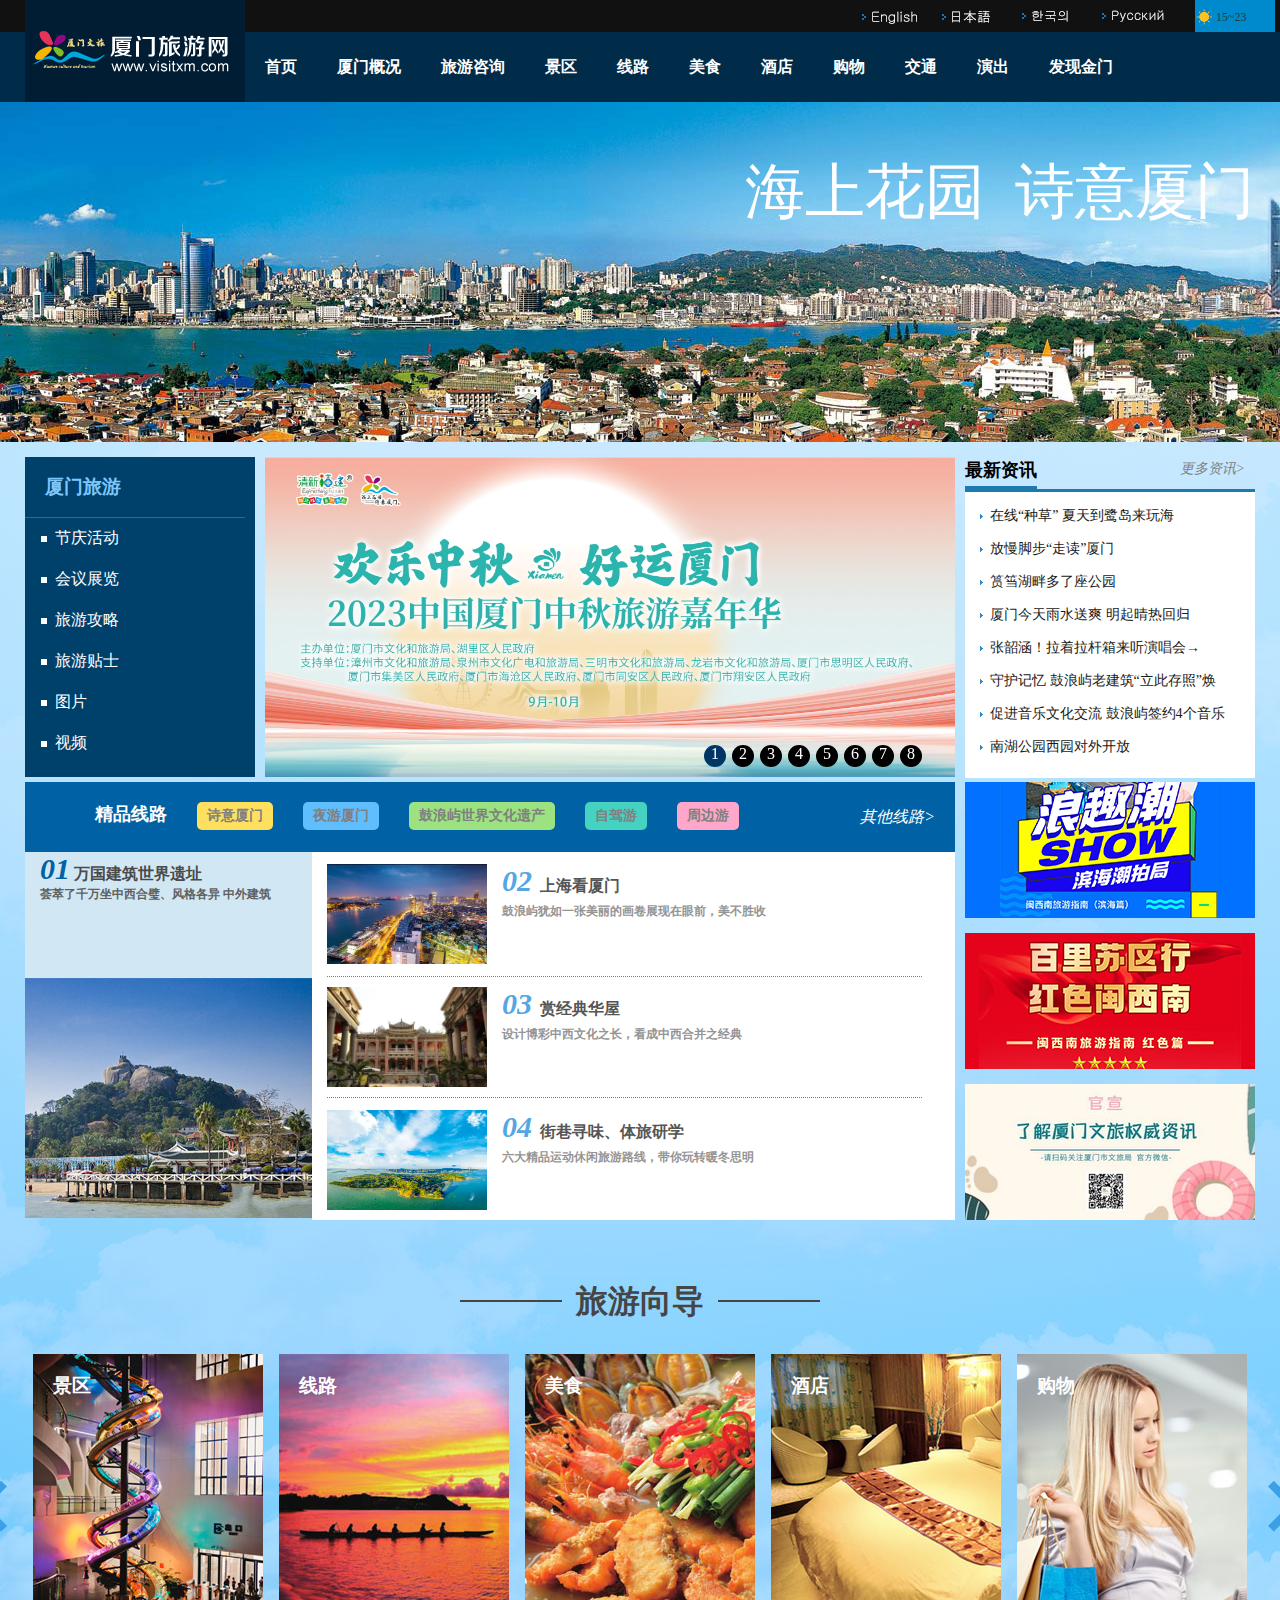
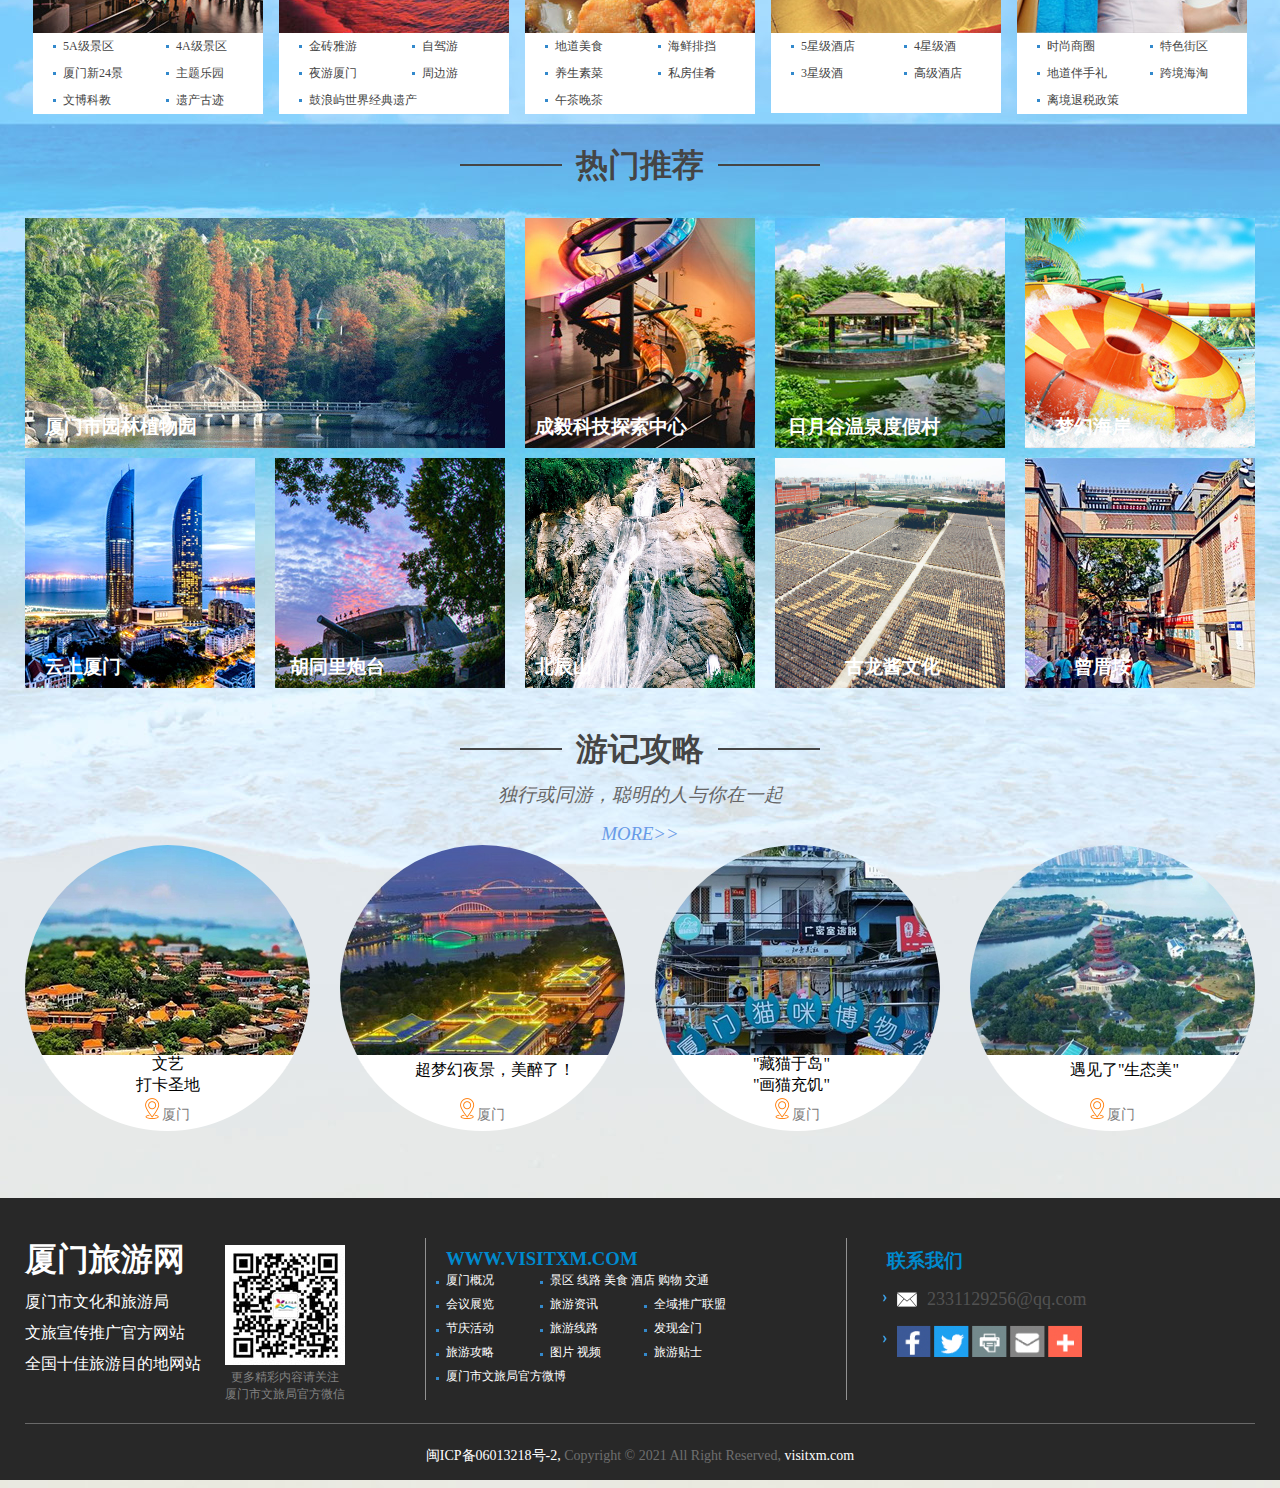
<file: index.html>
<!DOCTYPE html>
<html lang="en">

<head>
    <meta charset="UTF-8">
    <meta name="viewport" content="width=device-width, initial-scale=1.0">
    <title>厦门旅游网</title>
    <link rel="stylesheet" href="./css/index.css">
    <link rel="stylesheet" href="./css/swiper-bundle.min.css">
</head>

<body>

    <div class="box">
        <div class="samllBox1">
            <div class="black">
                <!-- 选择语言 -->
                <div class="language">
                    <ul>
                        <li><a href="#"></a></li>
                        <li><a href="#"></a></li>
                        <li><a href="#"></a></li>
                        <li><a href="#"></a></li>
                        <li><a href="#">
                                <div class="weather">
                                    <img src="./images/shouye/b0.png" alt="">
                                    <span>15~23</span>
                                </div>
                            </a>
                        </li>
                    </ul>
                </div>
            </div>
        </div>
        <div class=" samllBox2">
            <div class="blue">
                <!-- 导航栏 -->
                <div class="head">
                    <a href="./index.html"><img src="./images/shouye/logo.png" alt=""></a>
                    <ul>
                        <li><a href="./index.html">首页</a></li>
                        <li><a href="./survey.html">厦门概况</a></li>
                        <li><a href="./consult.html">旅游咨询</a></li>
                        <li class="suspend">
                            <a href="./scenic .html">景区</a>
                            <div class="viscidity">
                                <ul>
                                    <li><a href="./scenic .html">5A级景区</a></li>
                                    <li><a href="./scenic .html">4A级景区</a></li>
                                    <li><a href="./scenic .html">3A级景区</a></li>
                                    <li><a href="./scenic .html">厦门新24景区</a></li>
                                    <li><a href="./scenic .html">文博教科</a></li>
                                    <li><a href="./scenic .html">遗产古迹</a></li>
                                    <li><a href="./scenic .html">主体乐园</a></li>
                                    <li><a href="./scenic .html">展览场馆</a></li>
                                </ul>
                            </div>
                        </li>
                        <li class="suspend">
                            <a href="./line.html">线路</a>
                            <div class="viscidity">
                                <ul>
                                    <li><a href="./line.html">金砖压游</a></li>
                                    <li><a href="./line.html">夜游厦门</a></li>
                                    <li><a href="./line.html">鼓浪屿世界经典遗产</a></li>
                                    <li><a href="./line.html">自驾游</a></li>
                                    <li><a href="./line.html">周边游</a></li>
                                    <li><a href="./line.html">其他路线</a></li>
                                </ul>
                            </div>
                        </li>
                        <li class="suspend">
                            <a href="./food.html">美食</a>
                            <div class="viscidity">

                                <ul>
                                    <li><a href="./food.html">地道小吃</a></li>
                                    <li><a href="./food.html">海鲜排挡</a></li>
                                    <li><a href="./food.html">养生素菜</a></li>
                                    <li><a href="./food.html">私房佳肴</a></li>
                                    <li><a href="./food.html">午茶晚茶</a></li>
                                </ul>
                            </div>
                        </li>
                        <li class="suspend">
                            <a href="./hotel.html">酒店</a>
                            <div class="viscidity">
                                <ul>
                                    <li><a href="./hotel.html">5星级酒店</a></li>
                                    <li><a href="./hotel.html">4星级酒店</a></li>
                                    <li><a href="./hotel.html">3星级酒店</a></li>
                                    <li><a href="./hotel.html">星高级酒店</a></li>
                                    <li><a href="./hotel.html">其他</a></li>
                                </ul>
                            </div>
                        </li>
                        <li class="suspend">
                            <a href="./shop.html">购物</a>
                            <div class="viscidity">
                                <ul>
                                    <li><a href="./shop.html">时尚</a></li>
                                    <li><a href="./shop.html">4A级景区</a></li>
                                    <li><a href="./shop.html">3A级景区</a></li>
                                    <li><a href="./shop.html">厦门新24景区</a></li>
                                    <li><a href="./shop.html">文博教科</a></li>
                                </ul>
                            </div>
                        </li>
                        <li class="suspend">
                            <a href="./traffic.html">交通</a>
                            <div class="viscidity">
                                <ul>
                                    <li><a href="./traffic.html">5A级景区</a></li>
                                    <li><a href="./traffic.html">4A级景区</a></li>
                                    <li><a href="./traffic.html">3A级景区</a></li>
                                    <li><a href="./traffic.html">厦门新24景区</a></li>
                                    <li><a href="./traffic.html">文博教科</a></li>
                                    <li><a href="./traffic.html">遗产古迹</a></li>
                                    <li><a href="./traffic.html">主体乐园</a></li>
                                    <li><a href="./traffic.html">展览场馆</a></li>
                                </ul>
                            </div>
                        </li>
                        <li><a href="./show.html">演出</a></li>
                        <li><a href="./find.html">发现金门</a></li>
                    </ul>
                </div>
            </div>
        </div>
        <!-- 背景图片加文字 -->
        <div class="bigbox">
            <div class="typeArea">
                <p>海上花园&nbsp;&nbsp;诗意厦门</p>
            </div>
        </div>
        <!-- 厦门旅游 -->
        <div class="content">
            <div class="typeArea2">
                <div class="tour">
                    <h3>厦门旅游</h3>
                    <ul>
                        <li><a href="#">节庆活动</a></li>
                        <li><a href="#">会议展览</a></li>
                        <li><a href="#">旅游攻略</a></li>
                        <li><a href="#">旅游贴士</a></li>
                        <li><a href="#">图片</a></li>
                        <li><a href="#">视频</a></li>
                    </ul>
                </div>
                <!-- 轮播图 -->
                <!-- <div class="picture">
                </div> -->

                <!-- 轮播图 -->
                <div class="swiper">
                    <div class="swiper-wrapper">
                        <div class="swiper-slide">
                            <a href="#"><img src="./images/shouye/1.jpg" alt=""></a>
                        </div>
                        <div class="swiper-slide">
                            <a href="#"><img src="./images/shouye/2.jpg" alt=""></a>
                        </div>
                        <div class="swiper-slide">
                            <a href="#"><img src="./images/shouye/3.jpg" alt=""></a>
                        </div>
                        <div class="swiper-slide">
                            <a href="#"><img src="./images/shouye/4.jpg" alt=""></a>
                        </div>
                        <div class="swiper-slide">
                            <a href="#"><img src="./images/shouye/5.jpg" alt=""></a>
                        </div>
                        <div class="swiper-slide">
                            <a href="#"><img src="./images/shouye/6.jpg" alt=""></a>
                        </div>
                        <div class="swiper-slide">
                            <a href="#"><img src="./images/shouye/7.jpg" alt=""></a>
                        </div>
                        <div class="swiper-slide">
                            <a href="#"><img src="./images/shouye/8.jpg" alt=""></a>
                        </div>
                    </div>
                    <div class="swiper-pagination "></div>
                </div>

                <!-- 最新资讯 -->
                <div class="message">
                    <div>
                        <h3>最新资讯</h3>
                        <a href="#"><i>更多资讯></i> </a>
                    </div>

                    <ul>
                        <li><a href="#">在线“种草” 夏天到鹭岛来玩海</a></li>
                        <li><a href="#">放慢脚步“走读”厦门</a></li>
                        <li><a href="#">筼筜湖畔多了座公园</a></li>
                        <li><a href="#">厦门今天雨水送爽 明起晴热回归</a></li>
                        <li><a href="#">张韶涵！拉着拉杆箱来听演唱会→</a></li>
                        <li><a href="#">守护记忆 鼓浪屿老建筑“立此存照”焕</a></li>
                        <li><a href="#">促进音乐文化交流 鼓浪屿签约4个音乐</a></li>
                        <li><a href="#">南湖公园西园对外开放</a></li>
                    </ul>
                </div>
            </div>
        </div>
        <div class="content">
            <div class="bigLine">
                <!-- 精品线路导航栏 -->
                <div class="samllLine">
                    <ul>
                        <li id="li">精品线路</li>
                        <li><a href="#">诗意厦门</a></li>
                        <li><a href="#">夜游厦门</a></li>
                        <li><a href="#">鼓浪屿世界文化遗产</a></li>
                        <li><a href="#">自驾游</a></li>
                        <li><a href="#">周边游</a></li>
                    </ul>
                    <a href="#"><i>其他线路></i></a>
                </div>
                <div class="line">
                    <div class="right1">
                        <a href="#">
                            <div class="samllRight1">
                                <span><i>01</i></span>
                                <span>万国建筑世界遗址</span>
                                <span id="discolor">荟萃了千万坐中西合璧、风格各异 中外建筑
                                </span>
                            </div>
                            <img src="./images/shouye/kd.jpg" alt="">
                        </a>
                    </div>

                    <div class="content1">
                        <ul>
                            <li>
                                <a href="#">
                                    <img src="./images/shouye/hsd.jpg" alt="">
                                    <span class="ztys">
                                        <i>02</i>
                                    </span>
                                    上海看厦门
                                    <p>鼓浪屿犹如一张美丽的画卷展现在眼前，美不胜收</p>
                                </a>
                            </li>
                            <li>
                                <a href="#">
                                    <img src="./images/shouye/sjd.jpg" alt="">
                                    <span class="ztys">
                                        <i>03</i>
                                    </span>
                                    赏经典华屋
                                    <p>
                                        设计博彩中西文化之长，看成中西合并之经典
                                    </p>
                                </a>
                            </li>
                            <li>
                                <a href="#">
                                    <img src="./images/shouye/36022f1a09174c25867be8d76af0ccdb.jpg" alt="">
                                    <span class="ztys">
                                        <i>04</i>
                                    </span>
                                    街巷寻味、体旅研学
                                    <p>
                                        六大精品运动休闲旅游路线，带你玩转暖冬思明
                                    </p>
                                </a>
                            </li>
                        </ul>
                    </div>
                </div>
                <div class="left1">
                    <ul>
                        <li><a href="#">
                                <img src="./images/shouye/45-2.jpg" alt="">
                            </a></li>
                        <li><a href="#">
                                <img src="./images/shouye/honse.jpg" alt="">
                            </a></li>
                        <li><a href="#">
                                <img src="./images/shouye/wx3.jpg" alt="">
                            </a></li>
                    </ul>
                </div>
            </div>

        </div>
        <!-- 旅游向导 -->
        <div class="content">
            <div class="guide">
                <div class="icon1"></div>
                <div class="icon2"></div>
                <h1>旅游向导</h1>
                <div class="guideDiv">
                    <div class="guide1">
                        <div class="guideImg">
                            <a href="#"><img src="./images/shouye/travel_guider_p001.jpg" alt=""></a>
                        </div>
                        <div class="guideUl">
                            <ul>
                                <li><a href="#">5A级景区</a></li>
                                <li><a href="#">4A级景区</a></li>
                                <li><a href="#">厦门新24景</a></li>
                                <li><a href="#">主题乐园</a></li>
                                <li><a href="#">文博科教</a></li>
                                <li><a href="#">遗产古迹</a></li>
                            </ul>
                            <h3>景区</h3>
                        </div>
                    </div>
                    <div class="guide1">
                        <div class="guideImg">
                            <a href="#"><img src="./images/shouye/travel_guider_p002.jpg" alt=""></a>
                        </div>
                        <div class="guideUl">
                            <ul>
                                <li><a href="#">金砖雅游</a></li>
                                <li><a href="#">自驾游</a></li>
                                <li><a href="#">夜游厦门</a></li>
                                <li><a href="#">周边游</a></li>
                                <li id="guideUlid1"><a href="#">鼓浪屿世界经典遗产</a></li>
                            </ul>
                            <h3>线路</h3>
                        </div>
                    </div>
                    <div class="guide1">
                        <div class="guideImg">
                            <a href="#"><img src="./images/shouye/travel_guider_p003.jpg" alt=""></a>
                        </div>
                        <div class="guideUl">
                            <ul>
                                <li><a href="#">地道美食</a></li>
                                <li><a href="#">海鲜排挡</a></li>
                                <li><a href="#">养生素菜</a></li>
                                <li><a href="#">私房佳肴</a></li>
                                <li><a href="#">午茶晚茶</a></li>
                            </ul>
                            <h3>美食</h3>
                        </div>
                    </div>
                    <div class="guide1">
                        <div class="guideImg">
                            <a href="#"><img src="./images/shouye/travel_guider_p004.jpg" alt=""></a>
                        </div>
                        <div class="guideUl">
                            <ul>
                                <li><a href="#">5星级酒店</a></li>
                                <li><a href="#">4星级酒</a></li>
                                <li><a href="#">3星级酒</a></li>
                                <li><a href="#">高级酒店</a></li>
                            </ul>
                            <h3>酒店</h3>
                        </div>
                    </div>
                    <div class="guide1">

                        <div class="guideImg">
                            <a href="#"><img src="./images/shouye/travel_guider_p005.jpg" alt=""></a>
                        </div>
                        <div class="guideUl">
                            <ul>
                                <li><a href="#">时尚商圈</a></li>
                                <li><a href="#">特色街区</a></li>
                                <li><a href="#">地道伴手礼</a></li>
                                <li><a href="#">跨境海淘</a></li>
                                <li id="guideUlid2"><a href="#">离境退税政策</a></li>

                            </ul>
                            <h3>购物</h3>
                        </div>
                    </div>
                </div>
            </div>
        </div>
        <!-- 热门推荐 -->
        <div class="content">
            <div class="recom">
                <h1>热门推荐</h1>
                <div class="recomUl">
                    <ul>
                        <li><a href="#"><img src="./images/shouye/yl.jpg" alt="">
                            </a>
                        </li>
                        <li><a href="#"><img src="./images/shouye/cyd5.jpg" alt=""></a></li>
                        <li><a href="#"><img src="./images/shouye/rygwqd.jpg" alt=""></a></li>
                        <li><a href="#"><img src="images/shouye/mhhd.jpg" alt=""></a></li>
                        <li><a href="#"><img src="./images/shouye/des_pic00012.jpg" alt=""></a></li>
                        <li><a href="#"><img src="./images/shouye/des_pic00006.jpg" alt=""></a></li>
                        <li><a href="#"><img src="./images/shouye/21437ea9-2804-44de-99a6-d4e9e84ea13f.jpg" alt=""
                                    width="230px" height="230px"></a>
                        </li>
                        <li><a href="#"><img src="./images/shouye/720e5bcb-6148-4c22-b4f7-d801190098d2.jpg" alt=""
                                    width="230px" height="230px"></a>
                        </li>
                        <li><a href="#"><img src="./images/shouye/z3d.jpg" alt=""></a></li>
                    </ul>
                    <h3 class="h31">厦门市园林植物园</h3>
                    <h3 class="h32">成毅科技探索中心</h3>
                    <h3 class="h33">日月谷温泉度假村</h3>
                    <h3 class="h34">梦幻海岸</h3>
                    <h3 class="h35">云上厦门</h3>
                    <h3 class="h36">胡同里炮台</h3>
                    <h3 class="h37">北辰山</h3>
                    <h3 class="h38">古龙酱文化</h3>
                    <h3 class="h39">曾厝垵</h3>
                </div>
            </div>
        </div>
        <!-- 游记攻略 -->
        <div class="content">
            <div class="strategy">
                <h1>游记攻略</h1>
                <h3><i>独行或同游，聪明的人与你在一起</i></h3>
                <a href="#">
                    <i>
                        <h3>MORE>></h3>
                    </i>
                </a>
                <div class="strategyUl">
                    <ul>
                        <li>
                            <img src="./images/shouye/strategy_p36.jpg" alt="">
                            <div class="strategyImg">
                                <img src="./images/shouye/strategy_msk.png" alt="">
                            </div>
                            <div class="strategyP">
                                <p>文艺</p>
                                <p>打卡圣地</p>
                            </div>
                            <div class="span">
                                <img src="./images/shouye/strategy_pos.png" alt=""><span>厦门</span>
                            </div>
                        </li>
                        <li>
                            <img src="./images/shouye/strategy_p12.jpg" alt="">
                            <div>
                                <img src="./images/shouye/strategy_msk.png" alt="">

                            </div>
                            <div id="tow">
                                <p>超梦幻夜景，美醉了！</p>
                            </div>
                            <div class="span">
                                <img src="./images/shouye/strategy_pos.png" alt=""><span>厦门</span>
                            </div>
                        </li>
                        <li>
                            <img src="./images/shouye/strategy_p37.jpg" alt="">
                            <div>
                                <img src="./images/shouye/strategy_msk.png" alt="">

                            </div>
                            <div class="strategyP">
                                <p>"藏猫于岛"</p>
                                <p>"画猫充饥"</p>
                            </div>
                            <div class="span">
                                <img src="./images/shouye/strategy_pos.png" alt=""><span>厦门</span>
                            </div>
                        </li>
                        <li>
                            <img src="./images/shouye/strategy_p38.jpg" alt="">
                            <div>
                                <img src="./images/shouye/strategy_msk.png" alt="">
                            </div>
                            <div id="four">
                                <p>遇见了"生态美"</p>
                            </div>
                            <div class="span">
                                <img src="./images/shouye/strategy_pos.png" alt=""><span>厦门</span>
                            </div>
                        </li>
                    </ul>
                </div>
            </div>
        </div>
        <!-- 底部 -->
        <div class="bigbuttom">
            <div class="content">
                <div class="bottom">
                    <div class="left">
                        <div class="div1">
                            <h1>厦门旅游网</h1>
                            <p>厦门市文化和旅游局</p>
                            <p>文旅宣传推广官方网站</p>
                            <p>全国十佳旅游目的地网站</p>
                        </div>
                        <div class="div2">
                            <img src="./images/shouye/qrcode.jpg" alt="">
                            <p>
                                更多精彩内容请关注
                            </p>
                            <p>
                                厦门市文旅局官方微信
                            </p>
                        </div>
                    </div>
                    <div class="centre">
                        <div>
                            <h3>WWW.VISITXM.COM</h3>
                        </div>
                        <ul>
                            <li><a href="#">厦门概况</a></li>
                            <li><a href="#">景区 线路 美食 酒店 购物 交通</a></li>
                            <li><a href="#">会议展览</a></li>
                            <li><a href="#">旅游资讯</a></li>
                            <li><a href="#">全域推广联盟</a></li>
                            <li><a href="#">节庆活动</a></li>
                            <li><a href="#">旅游线路</a></li>
                            <li><a href="#">发现金门</a></li>
                            <li><a href="#">旅游攻略</a></li>
                            <li><a href="#">图片 视频</a></li>
                            <li><a href="#">旅游贴士</a></li>
                            <li><a href="#">厦门市文旅局官方微博</a></li>
                        </ul>
                    </div>
                    <div class="right">
                        <div>
                            <h3>联系我们</h3>
                        </div>
                        <div class="email">
                            <div class="samllEmail1">
                                <img src="./images/shouye/arrow_bottom.png" alt="">
                                <p>2331129256@qq.com</p>
                            </div>
                            <div class="samllEmail2">
                                <!-- <img src="./images/shouye/arrow_bottom.png" alt=""> -->
                                <div class="div0 div1"></div>
                                <div class="div0 div2"></div>
                                <div class="div0 div3"></div>
                                <div class="div0 div4"></div>
                                <div class="div0 div5"></div>
                            </div>

                        </div>
                    </div>
                </div>
                <div>
                    <div class="end">
                        <a href="#">闽ICP备06013218号-2,</a>
                        <span>Copyright © 2021 All Right Reserved,</span>
                        <a href="#">visitxm.com</a>
                    </div>
                </div>
            </div>
        </div>
    </div>

</body>

</html>
<script src="./js/swiper-bundle.min.js"></script>
<script src="./js/index.js"></script>
</file>
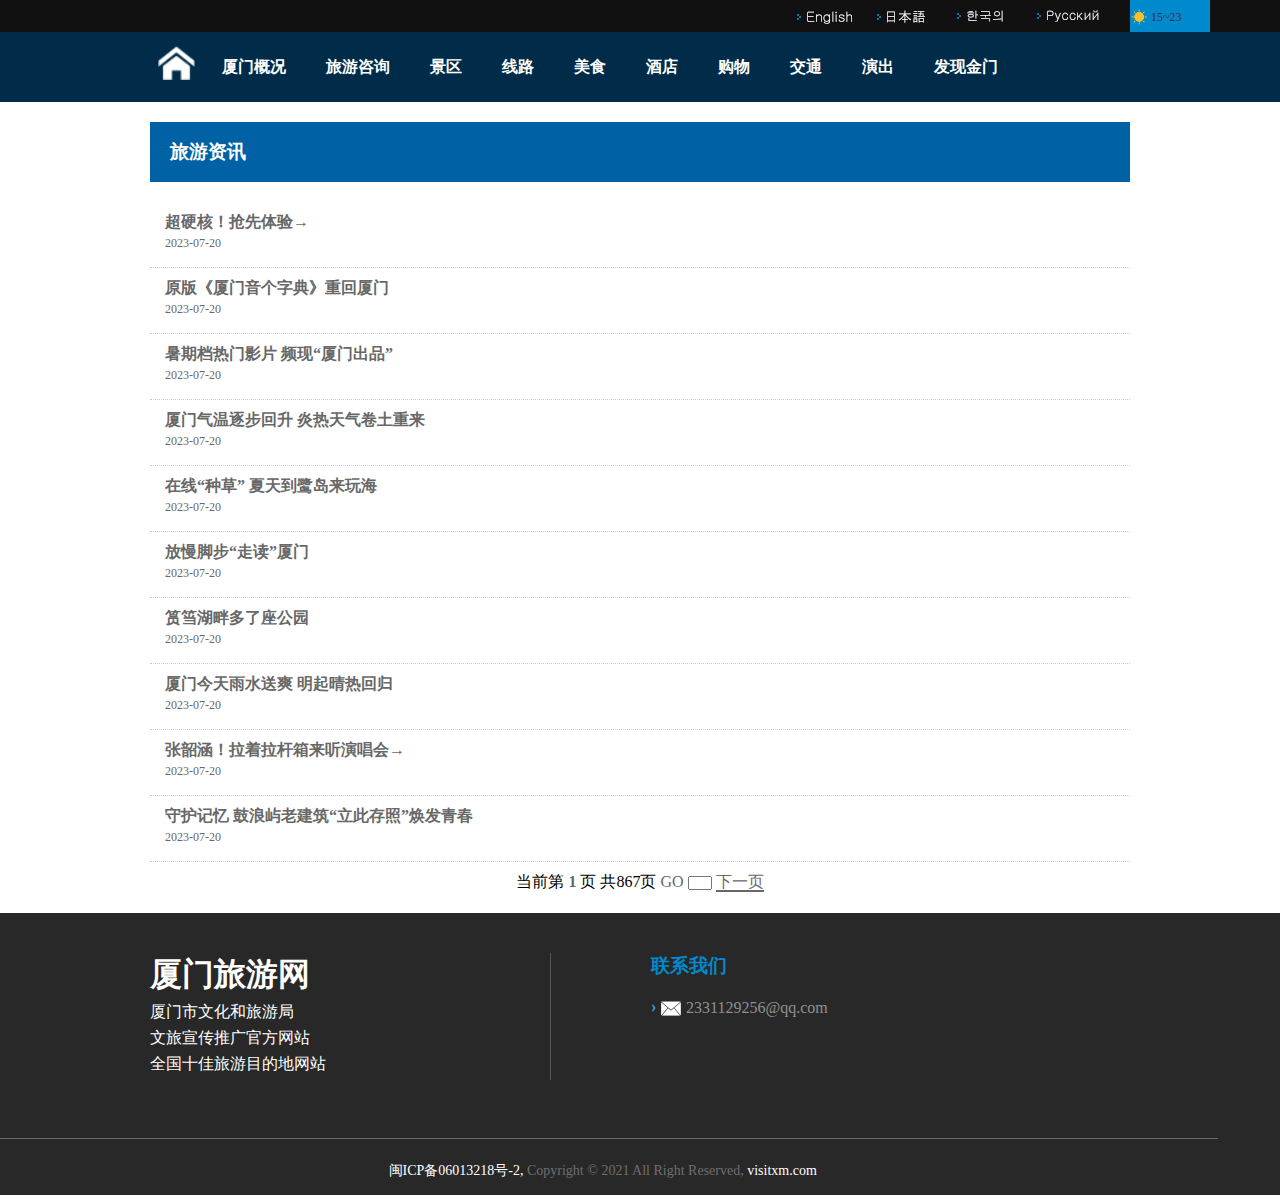
<file: consult.html>
<!DOCTYPE html>
<html lang="en">

<head>
    <meta charset="UTF-8">
    <meta name="viewport" content="width=device-width, initial-scale=1.0">
    <title>旅游咨询</title>
    <link rel="stylesheet" href="./css/consult.css">
</head>

<body>
    <div class="box">
        <!-- 黑色背景 -->
        <div class="samllBox1">

            <div class="black">
                <!-- 选择语言 -->
                <div class="language">
                    <ul>
                        <li><a href="#"></a></li>
                        <li><a href="#"></a></li>
                        <li><a href="#"></a></li>
                        <li><a href="#"></a></li>
                        <li><a href="#">
                                <div class="weather">
                                    <img src="./images/shouye/b0.png" alt="">
                                    <span>15~23</span>
                                </div>
                            </a>
                        </li>
                    </ul>
                </div>
            </div>
        </div>
        <!-- 蓝色背景 -->
        <div class=" samllBox2">
            <div class="blue">
                <!-- 导航栏 -->
                <div class="head">
                    <a href="./index.html">
                        <img src="./images/xiamengaikuang/首页小房子.png" alt=""></a>
                    <ul>
                        <li><a href="./survey.html">厦门概况</a></li>
                        <li><a href="./consult.html">旅游咨询</a></li>
                        <li><a href="./scenic .html">景区</a></li>
                        <li><a href="line.html">线路</a></li>
                        <li><a href="./food.html">美食</a></li>
                        <li><a href="./hotel.html">酒店</a></li>
                        <li><a href="./shop.html">购物</a></li>
                        <li><a href="./traffic.html">交通</a></li>
                        <li><a href="./show.html">演出</a></li>
                        <li><a href="./find.html">发现金门</a></li>
                    </ul>
                </div>

            </div>
        </div>

        <!-- /* 主体 */ -->
        <div class="content">
            <div class="contentDiv">
                <h3>旅游资讯</h3>
                <ul>
                    <li>
                        <div>
                            <a href="#">
                                <p>超硬核！抢先体验→</p><span>2023-07-20</span>
                            </a>
                        </div>
                    </li>
                    <li>
                        <div>
                            <a href="#">
                                <p>原版《厦门音个字典》重回厦门</p><span>2023-07-20</span>
                            </a>
                        </div>
                    </li>
                    <li>
                        <div>
                            <a href="#">
                                <p>暑期档热门影片 频现“厦门出品”</p><span>2023-07-20</span>
                            </a>
                        </div>
                    </li>
                    <li>
                        <div>
                            <a href="#">
                                <p>厦门气温逐步回升 炎热天气卷土重来</p><span>2023-07-20</span>
                            </a>
                        </div>
                    </li>
                    <li>
                        <div>
                            <a href="#">
                                <p>在线“种草” 夏天到鹭岛来玩海</p><span>2023-07-20</span>
                            </a>
                        </div>
                    </li>
                    <li>
                        <div>
                            <a href="#">
                                <p>放慢脚步“走读”厦门</p><span>2023-07-20</span>
                            </a>
                        </div>
                    </li>
                    <li>
                        <div>
                            <a href="#">
                                <p>筼筜湖畔多了座公园</p><span>2023-07-20</span>
                            </a>
                        </div>
                    </li>
                    <li>
                        <div>
                            <a href="#">
                                <p>厦门今天雨水送爽 明起晴热回归</p><span>2023-07-20</span>
                            </a>
                        </div>
                    </li>
                    <li>
                        <div>
                            <a href="#">
                                <p>张韶涵！拉着拉杆箱来听演唱会→</p><span>2023-07-20</span>
                            </a>
                        </div>
                    </li>
                    <li>
                        <div>
                            <a href="#">
                                <p>守护记忆 鼓浪屿老建筑“立此存照”焕发青春</p><span>2023-07-20</span>
                            </a>
                        </div>
                    </li>
                </ul>
            </div>
            <div class="type">
                当前第<a href="#"> 1 </a> 页 共867页 <a href="#">GO</a>
                <input type="text">
                <a href="#">下一页</a>
            </div>
        </div>
    </div>
    <!-- 底部 -->
    <div class="bigbuttom">
        <div class="bigbuttomContent">
            <div class="bottom">
                <div class="left">
                    <h1>厦门旅游网</h1>
                    <p>
                        厦门市文化和旅游局
                    </p>
                    <p>
                        文旅宣传推广官方网站
                    </p>
                    <p>
                        全国十佳旅游目的地网站
                    </p>
                </div>
                <div class="right">
                    <h3>联系我们</h3>
                    <p>2331129256@qq.com</p>
                </div>
            </div>
            <div>
                <div class="end">
                    <a href="#">闽ICP备06013218号-2,</a>
                    <span>Copyright © 2021 All Right Reserved,</span>
                    <a href="#">visitxm.com</a>
                </div>
            </div>
        </div>
    </div>
</body>

</html>
</file>
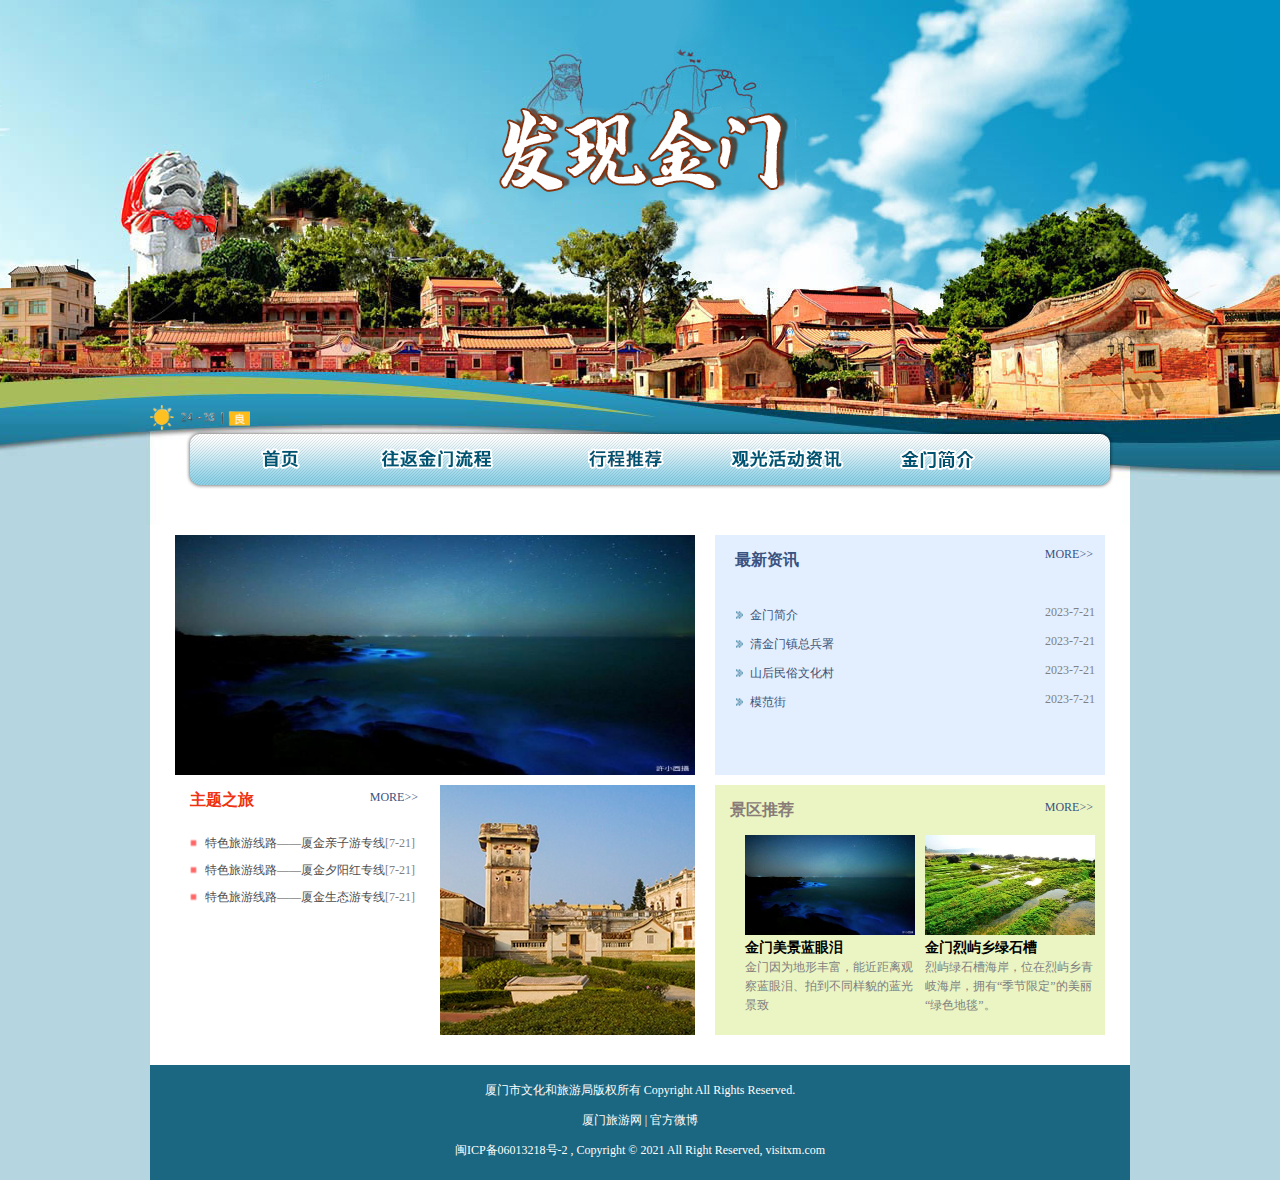
<file: find.html>
<!DOCTYPE html>
<html lang="en">

<head>
    <meta charset="UTF-8">
    <meta name="viewport" content="width=device-width, initial-scale=1.0">
    <title>发现金门</title>
    <link rel="stylesheet" href="./css/find.css">
</head>

<body>
    <div class="box">
        <!-- /* 主体 */ -->
        <div class="content">
            <div class="contentDiv">
                <div class="weather">
                    <img src="./images/faxianjinmen/w.png" alt="">
                </div>
                <!-- 导航栏 -->
                <div class="nav">
                    <ul>
                        <!-- <li><a href="./index.html"><img src="./images/faxianjinmen/首页.png" alt=""></a></li>
                        <li><a href="#"><img src="./images/faxianjinmen/nav02_off.png" alt=""></a></li>
                        <li><a href="#"><img src="./images/faxianjinmen/nav03_off.png" alt=""></a></li>
                        <li><a href="#"><img src="./images/faxianjinmen/nav05_off.png" alt=""></a></li>
                        <li><a href="#"><img src="./images/faxianjinmen/nav07_off.png" alt=""></a></li> -->
                        <li><a href="./index.html"></a></li>
                        <li><a href="#"></a></li>
                        <li><a href="#"></a></li>
                        <li><a href="#"></a></li>
                        <li><a href="#"></a></li>
                    </ul>
                </div>
            </div>
            <div class="contentDiv1">
                <div class="left">
                    <a href="#">
                        <img src="./images/faxianjinmen/202206171243458.jpg" alt="">
                    </a>
                </div>
                <div class="right">
                    <h3>最新资讯
                    </h3><a href="#">MORE>></a>
                    <ul>
                        <li><a href="#">金门简介</a><span>2023-7-21</span></li>
                        <li><a href="#">清金门镇总兵署</a><span>2023-7-21</span></li>
                        <li><a href="#">山后民俗文化村</a><span>2023-7-21</span></li>
                        <li><a href="#">模范街</a>
                            <span>2023-7-21</span>
                        </li>
                    </ul>
                </div>
            </div>

            <!-- 主题之旅 -->
            <div class="contentDiv2">
                <div class="left">
                    <h3>主题之旅
                    </h3><a href="#">MORE>></a>
                    <ul>
                        <li><a href="#">特色旅游线路——厦金亲子游专线</a><span>[7-21]</span></li>
                        <li><a href="#">特色旅游线路——厦金夕阳红专线</a><span>[7-21]</span></li>
                        <li><a href="#">特色旅游线路——厦金生态游专线</a><span>[7-21]</span></li>
                    </ul>
                </div>
                <div class="mid">
                    <img src="./images/faxianjinmen/202206161004215.jpg" alt="">
                </div>
            </div>
            <!-- 景区推荐 -->
            <div class="contentDiv3">
                <div class="right">
                    <h3>
                        景区推荐
                    </h3>
                    <a href="#">MORE>></a>

                    <div class="left">
                        <a href="#">
                            <img src="./images/faxianjinmen/202206171243458.jpg" alt="">
                        </a>
                        <p>金门美景蓝眼泪</p>
                        <span>金门因为地形丰富，能近距离观察蓝眼泪、拍到不同样貌的蓝光景致</span>
                    </div>


                    <div class="right">
                        <a href="#"><img src="./images/faxianjinmen/202206171225808.png" alt=""></a>


                        <p>金门烈屿乡绿石槽</p>
                        <span>烈屿绿石槽海岸，位在烈屿乡青岐海岸，拥有“季节限定”的美丽“绿色地毯”。</span>
                    </div>


                </div>
            </div>
        </div>
        <!-- 底部 -->
        <div class="buttom">
            <p>
                厦门市文化和旅游局版权所有 Copyright All Rights Reserved.
            </p>
            <div>
                <a href="#">厦门旅游网</a>
                <span> | </span>
                <a href="#">官方微博</a>
            </div>

            <div>
                <a href="#">闽ICP备06013218号-2</a>
                <span>, Copyright © 2021 All Right Reserved, </span>
                <a href="#">visitxm.com</a>
            </div>
        </div>

</body>

</html>
</file>
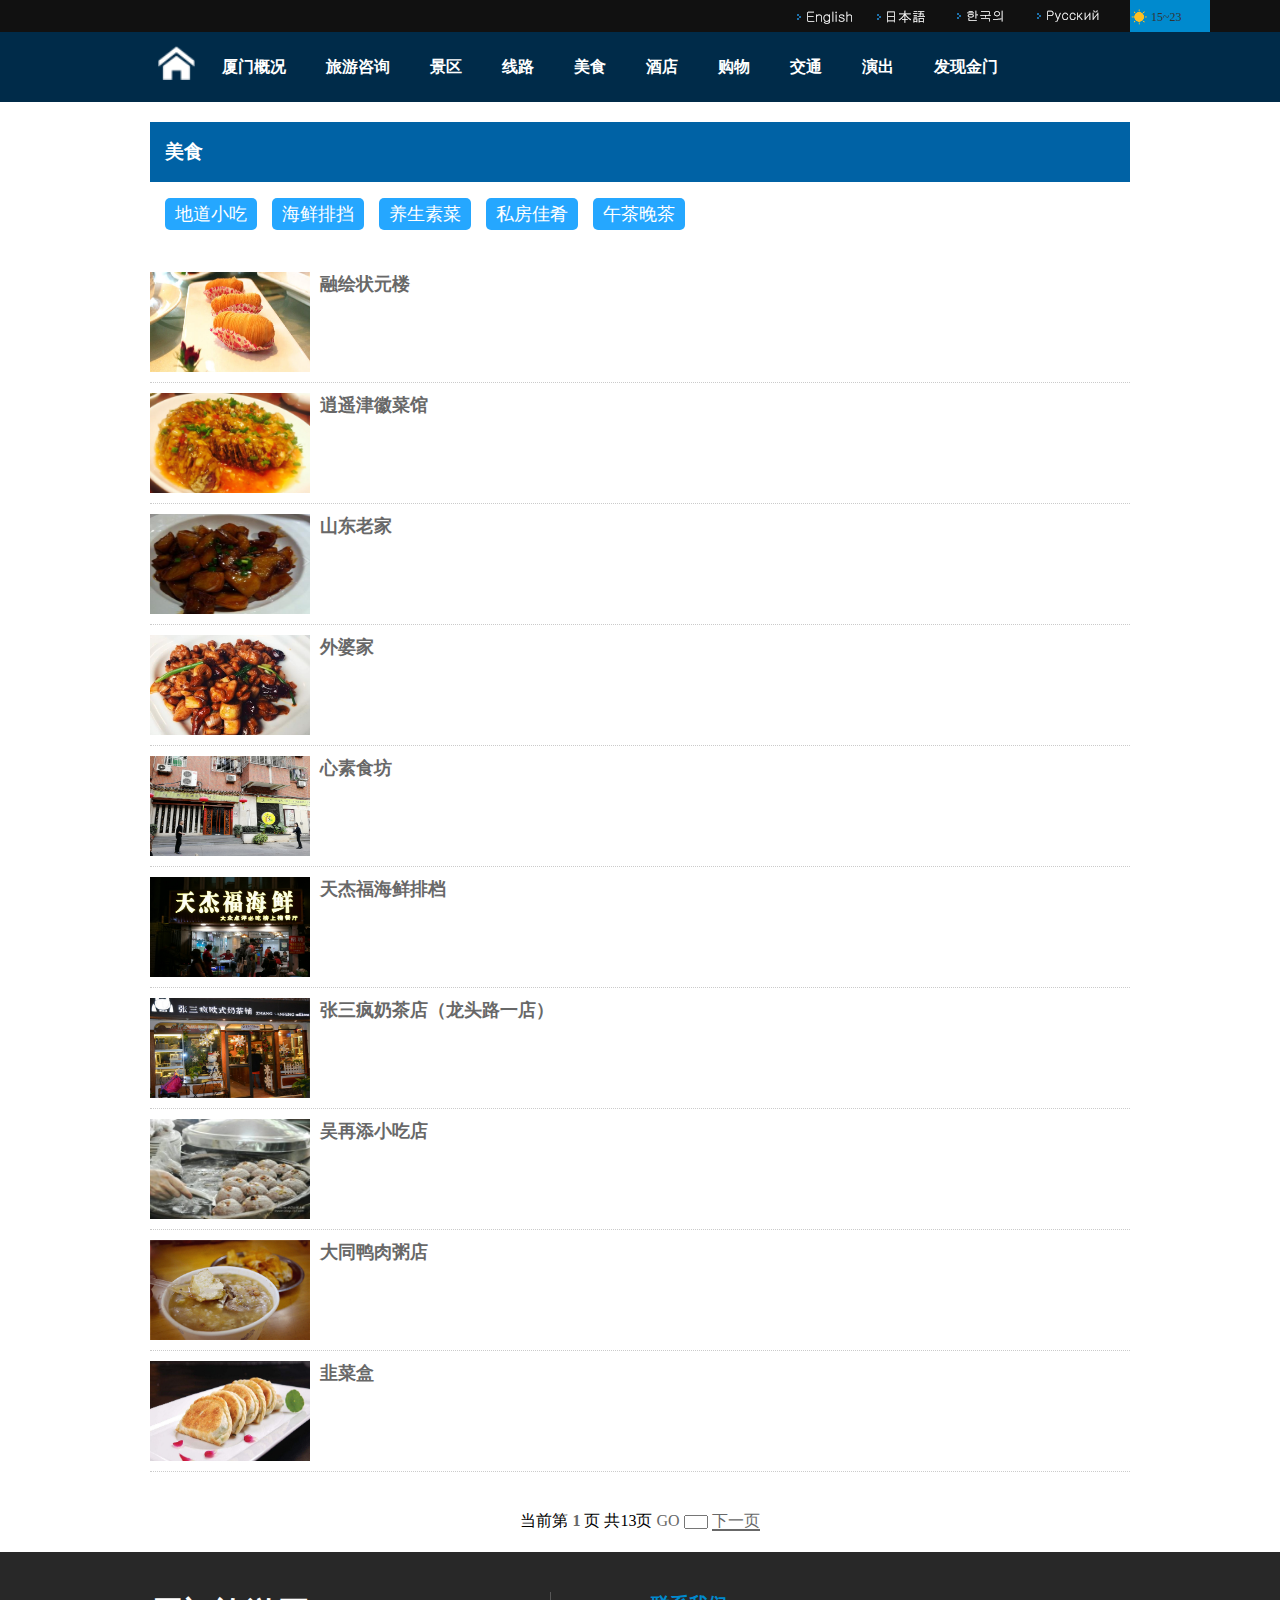
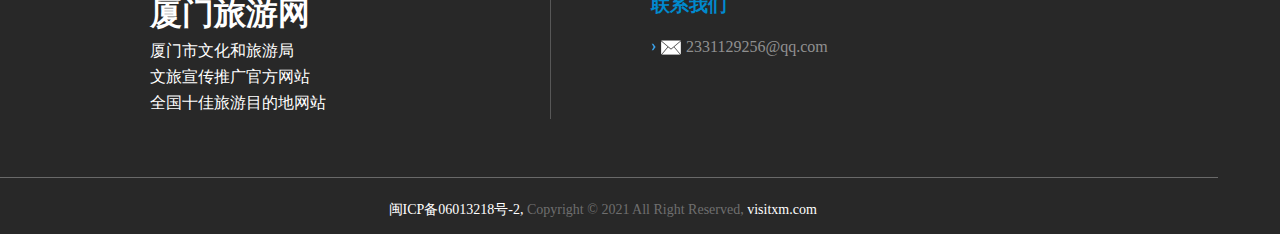
<file: food.html>
<!DOCTYPE html>
<html lang="en">

<head>
    <meta charset="UTF-8">
    <meta name="viewport" content="width=device-width, initial-scale=1.0">
    <title>美食</title>
    <link rel="stylesheet" href="./css/food.css">
</head>

<body>
    <div class="box">
        <!-- 黑色背景 -->
        <div class="samllBox1">

            <div class="black">
                <!-- 选择语言 -->
                <div class="language">
                    <ul>
                        <li><a href="#"></a></li>
                        <li><a href="#"></a></li>
                        <li><a href="#"></a></li>
                        <li><a href="#"></a></li>
                        <li><a href="#">
                                <div class="weather">
                                    <img src="./images/shouye/b0.png" alt="">
                                    <span>15~23</span>
                                </div>
                            </a>
                        </li>
                    </ul>
                </div>
            </div>
        </div>
        <!-- 蓝色背景 -->
        <div class=" samllBox2">
            <div class="blue">
                <!-- 导航栏 -->
                <div class="head">
                    <a href="./index.html">
                        <img src="./images/xiamengaikuang/首页小房子.png" alt=""></a>
                    <ul>
                        <li><a href="./survey.html">厦门概况</a></li>
                        <li><a href="./consult.html">旅游咨询</a></li>
                        <li><a href="./scenic .html">景区</a></li>
                        <li><a href="line.html">线路</a></li>
                        <li><a href="./food.html">美食</a></li>
                        <li><a href="./hotel.html">酒店</a></li>
                        <li><a href="./shop.html">购物</a></li>
                        <li><a href="./traffic.html">交通</a></li>
                        <li><a href="./show.html">演出</a></li>
                        <li><a href="./find.html">发现金门</a></li>
                    </ul>
                </div>
            </div>
        </div>
        <!-- /* 主体 */ -->
        <div class="content">
            <div class="contentDiv">
                <h3>美食</h3>
            </div>
            <div class="contentUl1">
                <ul>
                    <li><a href="#">地道小吃</a></li>
                    <li><a href="#">海鲜排挡</a></li>
                    <li><a href="#">养生素菜</a></li>
                    <li><a href="#">私房佳肴</a></li>
                    <li><a href="#">午茶晚茶</a></li>
                </ul>
            </div>
            <div class="contentUl2">
                <ul>
                    <li>
                        <div>
                            <a href="#">
                                <img src="./images/meishi/20179269080.jpg" alt="">
                                <span>融绘状元楼</span>
                            </a>
                        </div>
                    </li>
                    <li>
                        <div>
                            <a href="#">
                                <img src="./images/meishi/20179222061.jpg" alt="">
                                <span>逍遥津徽菜馆</span>
                            </a>
                        </div>
                    </li>
                    <li>
                        <div>
                            <a href="#">
                                <img src="./images/meishi/sdfd.jpg" alt="">
                                <span>山东老家</span>
                            </a>
                        </div>
                    </li>
                    <li>
                        <div>
                            <a href="#">
                                <img src="./images/meishi/80724152109.jpg" alt="">
                                <span>外婆家</span>
                            </a>
                        </div>
                    </li>
                    <li>
                        <div>
                            <a href="#">
                                <img src="./images/meishi/2018252710.jpg" alt="">
                                <span>心素食坊</span>
                            </a>
                        </div>
                    </li>
                    <li>
                        <div>
                            <a href="#">
                                <img src="./images/meishi/2018273356.jpg" alt="">
                                <span>天杰福海鲜排档</span>
                            </a>
                        </div>
                    </li>
                    <li>
                        <div>
                            <a href="#">
                                <img src="./images/meishi/cb720d8d-cdd7-4db7-abc8-100399dd1795.jpg" alt="">
                                <span>张三疯奶茶店（龙头路一店）</span>
                            </a>
                        </div>
                    </li>
                    <li>
                        <div>
                            <a href="#">
                                <img src="./images/meishi/e27cfcf5-1fde-4f96-bf49-73c1029d4bb7.jpg" alt="">
                                <span>吴再添小吃店</span>
                            </a>
                        </div>
                    </li>
                    <li>
                        <div>
                            <a href="#">
                                <img src="./images/meishi/57a8d83c-d60c-4d60-bf82-00e922f7b619.jpg" alt="">
                                <span>大同鸭肉粥店</span>
                            </a>
                        </div>
                    </li>
                    <li>
                        <div>
                            <a href="#">
                                <img src="./images/meishi/jch.jpg" alt="">
                                <span>韭菜盒</span>
                            </a>
                        </div>
                    </li>
                </ul>
            </div>
            <!-- 快速跳转页 -->
            <div class="type">
                当前第<a href="#"> 1 </a> 页 共13页 <a href="#">GO</a>
                <input type="text">
                <a href="#">下一页</a>
            </div>
        </div>

        <!-- /* 底部 *// -->
        <div class="bigbuttom">
            <div class="bigbuttomContent">
                <div class="bottom">
                    <div class="left">
                        <h1>厦门旅游网</h1>
                        <p>
                            厦门市文化和旅游局
                        </p>
                        <p>
                            文旅宣传推广官方网站
                        </p>
                        <p>
                            全国十佳旅游目的地网站
                        </p>
                    </div>
                    <div class="right">
                        <h3>联系我们</h3>
                        <p>2331129256@qq.com</p>
                    </div>
                </div>
                <div>
                    <div class="end">
                        <a href="#">闽ICP备06013218号-2,</a>
                        <span>Copyright © 2021 All Right Reserved,</span>
                        <a href="#">visitxm.com</a>
                    </div>
                </div>
            </div>
        </div>
</body>

</html>
</file>
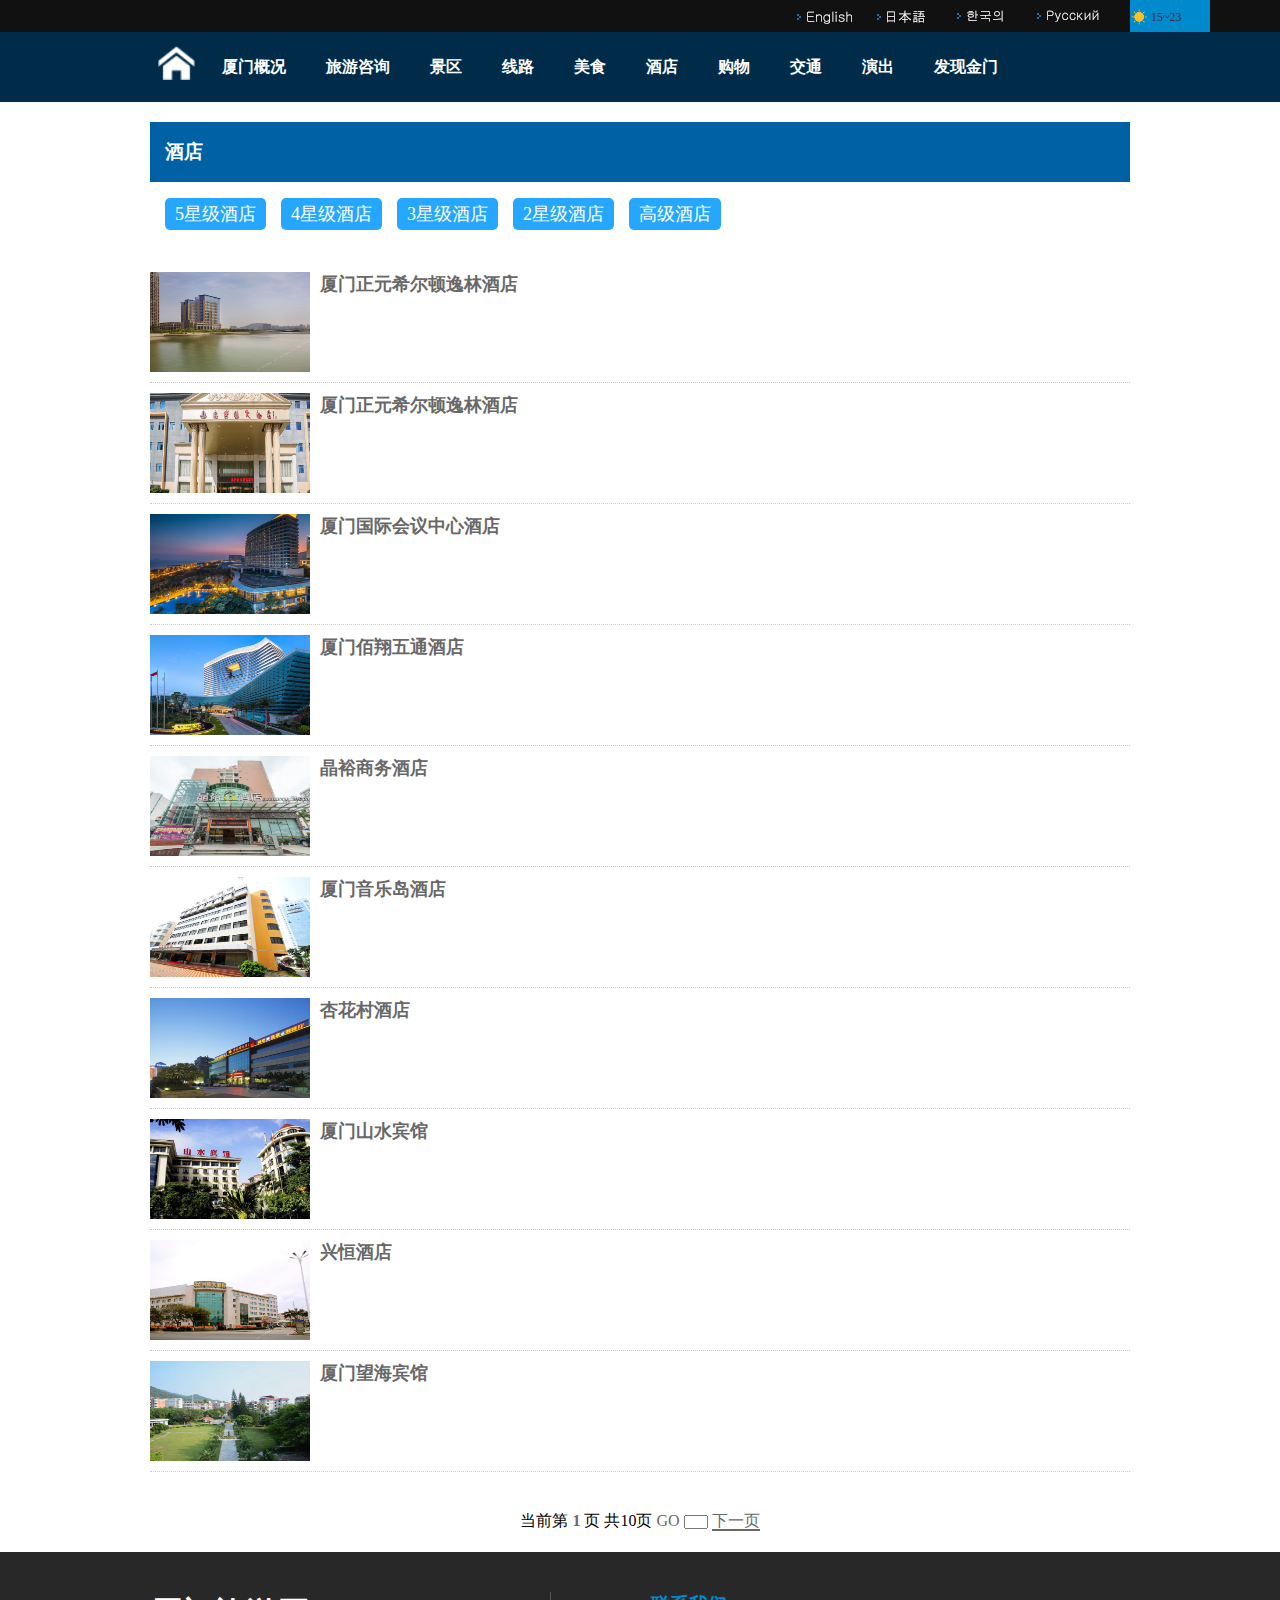
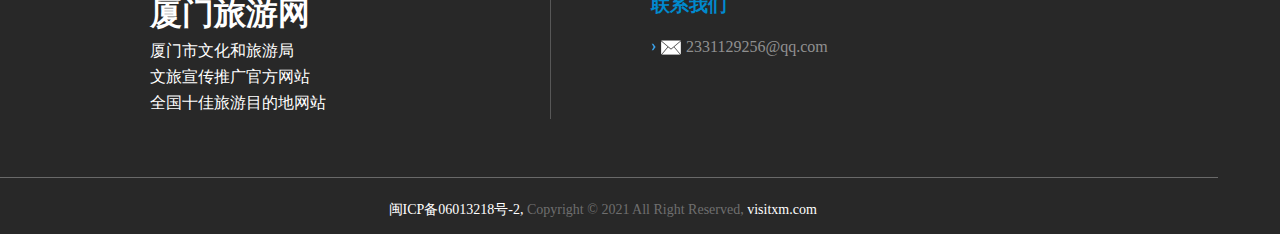
<file: hotel.html>
<!DOCTYPE html>
<html lang="en">

<head>
    <meta charset="UTF-8">
    <meta name="viewport" content="width=device-width, initial-scale=1.0">
    <title>酒店</title>
    <link rel="stylesheet" href="./css/hotel.css">
</head>

<body>
    <div class="box">
        <!-- 黑色背景 -->
        <div class="samllBox1">

            <div class="black">
                <!-- 选择语言 -->
                <div class="language">
                    <ul>
                        <li><a href="#"></a></li>
                        <li><a href="#"></a></li>
                        <li><a href="#"></a></li>
                        <li><a href="#"></a></li>
                        <li><a href="#">
                                <div class="weather">
                                    <img src="./images/shouye/b0.png" alt="">
                                    <span>15~23</span>
                                </div>
                            </a>
                        </li>
                    </ul>
                </div>
            </div>
        </div>
        <!-- 蓝色背景 -->
        <div class=" samllBox2">
            <div class="blue">
                <!-- 导航栏 -->
                <div class="head">
                    <a href="./index.html">
                        <img src="./images/xiamengaikuang/首页小房子.png" alt=""></a>
                    <ul>
                        <li><a href="./survey.html">厦门概况</a></li>
                        <li><a href="./consult.html">旅游咨询</a></li>
                        <li><a href="./scenic .html">景区</a></li>
                        <li><a href="line.html">线路</a></li>
                        <li><a href="./food.html">美食</a></li>
                        <li><a href="./hotel.html">酒店</a></li>
                        <li><a href="./shop.html">购物</a></li>
                        <li><a href="./traffic.html">交通</a></li>
                        <li><a href="./show.html">演出</a></li>
                        <li><a href="./find.html">发现金门</a></li>
                    </ul>
                </div>
            </div>
        </div>
        <!-- /* 主体 */ -->
        <div class="content">
            <div class="contentDiv">
                <h3>酒店</h3>
            </div>
            <div class="contentUl1">
                <ul>
                    <li><a href="#">5星级酒店</a></li>
                    <li><a href="#">4星级酒店</a></li>
                    <li><a href="#">3星级酒店</a></li>
                    <li><a href="#">2星级酒店</a></li>
                    <li><a href="#">高级酒店</a></li>

                </ul>
            </div>
            <div class="contentUl2">
                <ul>
                    <li>
                        <div>
                            <a href="#">
                                <img src="./images/jiudian/20090o000000fdc0e3A1E_R_550_412.jpg" alt="">
                                <span>厦门正元希尔顿逸林酒店</span>
                            </a>
                        </div>
                    </li>
                    <li>
                        <div>
                            <a href="#">
                                <img src="./images/jiudian/xby.jpg" alt="">
                                <span>厦门正元希尔顿逸林酒店</span>
                            </a>
                        </div>
                    </li>
                    <li>
                        <div>
                            <a href="#">
                                <img src="./images/jiudian/huit.jpg" alt="">
                                <span>厦门国际会议中心酒店</span>
                            </a>
                        </div>
                    </li>
                    <li>
                        <div>
                            <a href="#">
                                <img src="./images/jiudian/b2.jpg" alt="">
                                <span>厦门佰翔五通酒店</span>
                            </a>
                        </div>
                    </li>
                    <li>
                        <div>
                            <a href="#">
                                <img src="./images/jiudian/jy.jpg" alt="">
                                <span>晶裕商务酒店</span>
                            </a>
                        </div>
                    </li>
                    <li>
                        <div>
                            <a href="#">
                                <img src="./images/jiudian/yyd.jpg" alt="">
                                <span>厦门音乐岛酒店</span>
                            </a>
                        </div>
                    </li>
                    <li>
                        <div>
                            <a href="#">
                                <img src="./images/jiudian/xfc.jpg" alt="">
                                <span>杏花村酒店</span>
                            </a>
                        </div>
                    </li>
                    <li>
                        <div>
                            <a href="#">
                                <img src="./images/jiudian/sd33h.jpg" alt="">
                                <span>厦门山水宾馆</span>
                            </a>
                        </div>
                    </li>
                    <li>
                        <div>
                            <a href="#">
                                <img src="./images/jiudian/xh.jpg" alt="">
                                <span>兴恒酒店</span>
                            </a>
                        </div>
                    </li>
                    <li>
                        <div>
                            <a href="#">
                                <img src="./images/jiudian/wh1.jpg" alt="">
                                <span>厦门望海宾馆</span>
                            </a>
                        </div>
                    </li>
                </ul>
            </div>
            <!-- 快速跳转页 -->
            <div class="type">
                当前第<a href="#"> 1 </a> 页 共10页 <a href="#">GO</a>
                <input type="text">
                <a href="#">下一页</a>
            </div>
        </div>

        <!-- /* 底部 */ -->
        <div class="bigbuttom">
            <div class="bigbuttomContent">
                <div class="bottom">
                    <div class="left">
                        <h1>厦门旅游网</h1>
                        <p>
                            厦门市文化和旅游局
                        </p>
                        <p>
                            文旅宣传推广官方网站
                        </p>
                        <p>
                            全国十佳旅游目的地网站
                        </p>
                    </div>
                    <div class="right">
                        <h3>联系我们</h3>
                        <p>2331129256@qq.com</p>
                    </div>
                </div>
                <div>
                    <div class="end">
                        <a href="#">闽ICP备06013218号-2,</a>
                        <span>Copyright © 2021 All Right Reserved,</span>
                        <a href="#">visitxm.com</a>
                    </div>
                </div>
            </div>
        </div>
</body>

</html>
</file>
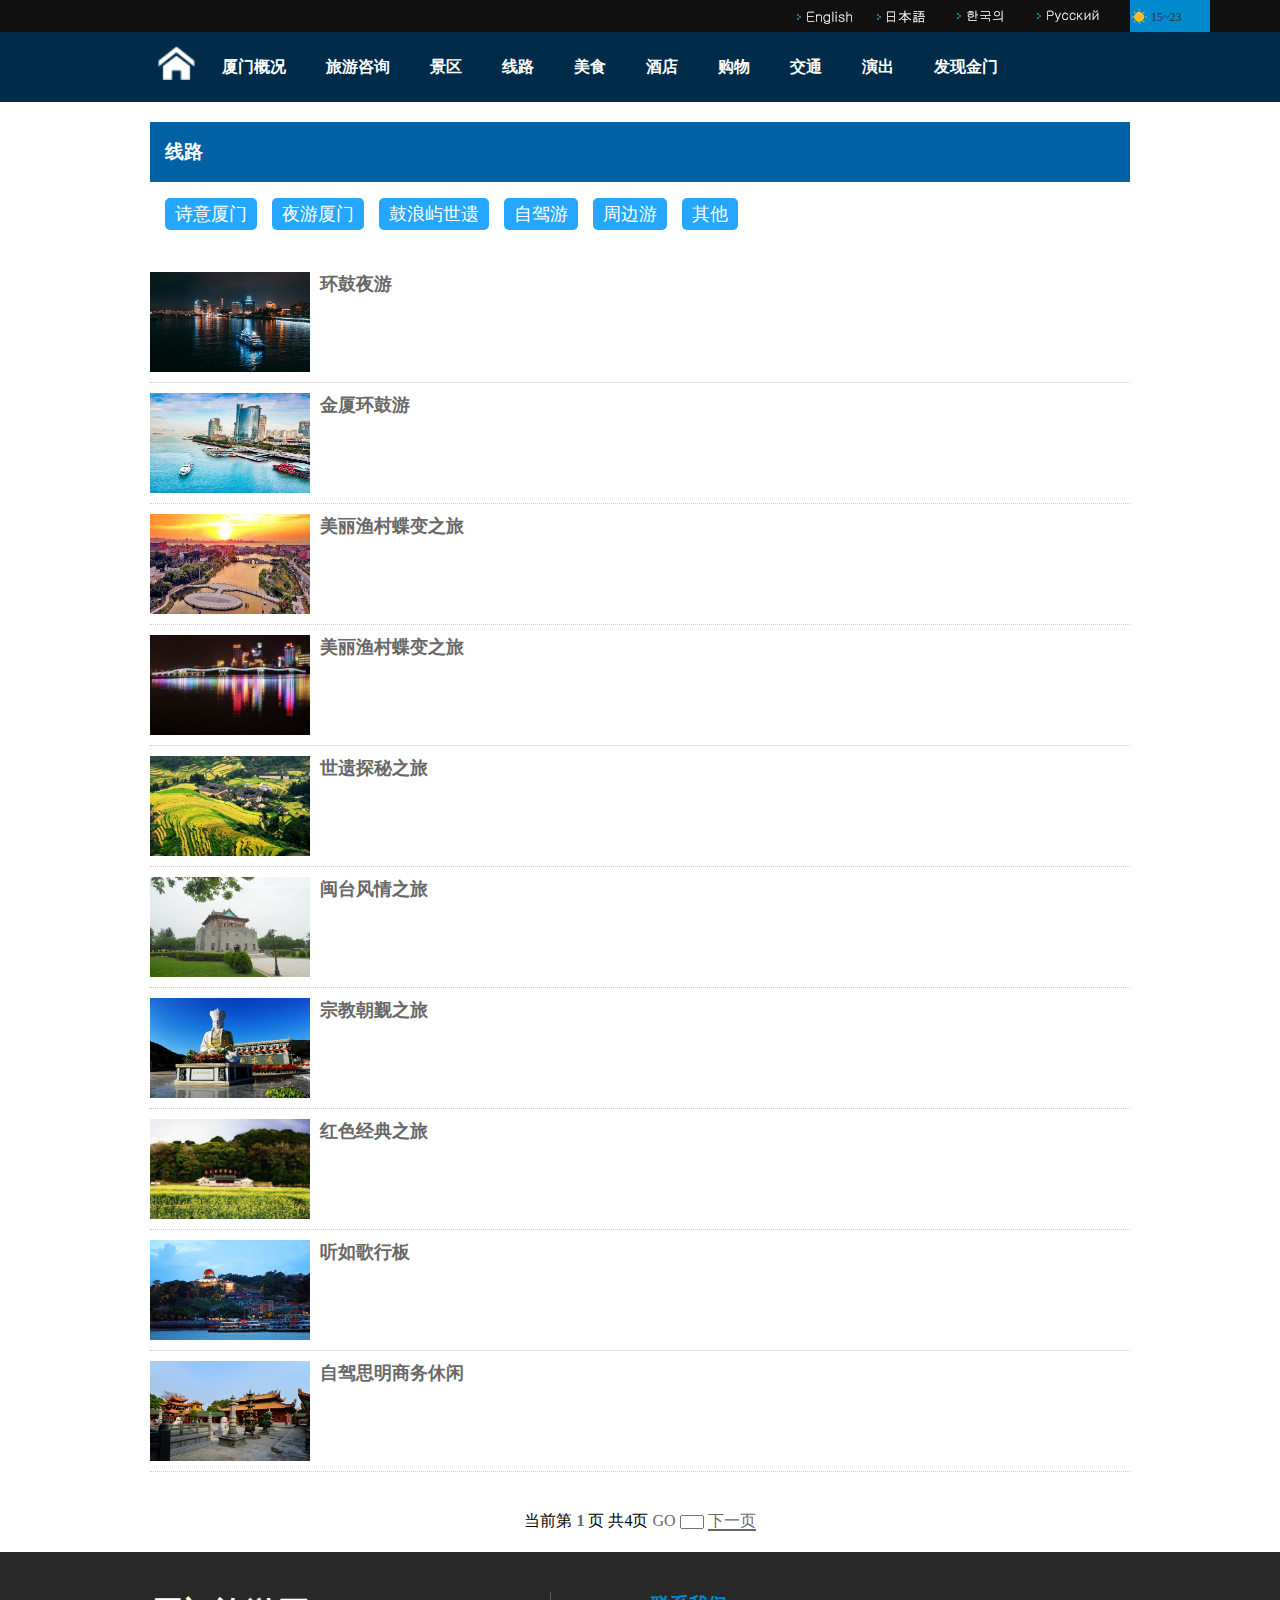
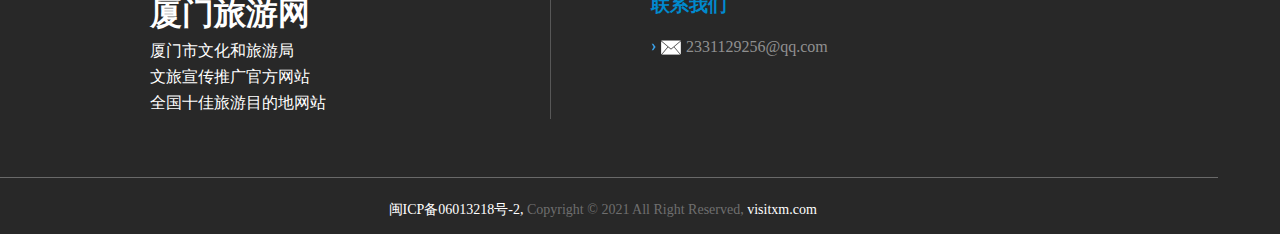
<file: line.html>
<!DOCTYPE html>
<html lang="en">

<head>
    <meta charset="UTF-8">
    <meta name="viewport" content="width=device-width, initial-scale=1.0">
    <title>线路</title>
    <link rel="stylesheet" href="./css/line.css">
</head>

<body>

    <div class="box">
        <!-- 黑色背景 -->
        <div class="samllBox1">

            <div class="black">
                <!-- 选择语言 -->
                <div class="language">
                    <ul>
                        <li><a href="#"></a></li>
                        <li><a href="#"></a></li>
                        <li><a href="#"></a></li>
                        <li><a href="#"></a></li>
                        <li><a href="#">
                                <div class="weather">
                                    <img src="./images/shouye/b0.png" alt="">
                                    <span>15~23</span>
                                </div>
                            </a>
                        </li>
                    </ul>
                </div>
            </div>
        </div>
        <!-- 蓝色背景 -->
        <div class=" samllBox2">
            <div class="blue">
                <!-- 导航栏 -->
                <div class="head">
                    <a href="./index.html">
                        <img src="./images/xiamengaikuang/首页小房子.png" alt=""></a>
                    <ul>
                        <li><a href="./survey.html">厦门概况</a></li>
                        <li><a href="./consult.html">旅游咨询</a></li>
                        <li><a href="./scenic .html">景区</a></li>
                        <li><a href="line.html">线路</a></li>
                        <li><a href="./food.html">美食</a></li>
                        <li><a href="./hotel.html">酒店</a></li>
                        <li><a href="./shop.html">购物</a></li>
                        <li><a href="./traffic.html">交通</a></li>
                        <li><a href="./show.html">演出</a></li>
                        <li><a href="./find.html">发现金门</a></li>
                    </ul>
                </div>
            </div>
        </div>
        <!-- /* 主体 */ -->
        <div class="content">
            <div class="contentDiv">
                <h3>线路</h3>
            </div>
            <div class="contentUl1">
                <ul>
                    <li><a href="#">诗意厦门</a></li>
                    <li><a href="#">夜游厦门</a></li>
                    <li><a href="#">鼓浪屿世遗</a></li>
                    <li><a href="#">自驾游</a></li>
                    <li><a href="#">周边游</a></li>
                    <li><a href="#">其他</a></li>
                </ul>
            </div>
            <div class="contentUl2">
                <ul>
                    <li>
                        <div>
                            <a href="#">
                                <img src="./images/xianlu/3e4b5612-31c9-4e92-a03e-1f93c64f72f2.jpg" alt="">
                                <span>环鼓夜游</span>
                            </a>
                        </div>
                    </li>
                    <li>
                        <div>
                            <a href="#">
                                <img src="./images/xianlu/e678a73f-499c-4934-9001-0aa9f6bfc8ed.jpg" alt="">
                                <span>金厦环鼓游</span>
                            </a>
                        </div>
                    </li>
                    <li>
                        <div>
                            <a href="#">
                                <img src="./images/xianlu/0ab397ef-3414-4a79-8b42-51bc75387324.jpg" alt="">
                                <span>美丽渔村蝶变之旅</span>
                            </a>
                        </div>
                    </li>
                    <li>
                        <div>
                            <a href="#">
                                <img src="./images/xianlu/eda80686-5eaf-49fc-a26f-e2f4ee02b771.jpg" alt="">
                                <span>美丽渔村蝶变之旅</span>
                            </a>
                        </div>
                    </li>
                    <li>
                        <div>
                            <a href="#">
                                <img src="./images/xianlu/44ec3cb0-652a-4c0e-a76c-f64e9ba66bf7.jpg" alt="">
                                <span>世遗探秘之旅</span>
                            </a>
                        </div>
                    </li>
                    <li>
                        <div>
                            <a href="#">
                                <img src="./images/xianlu/b178afb7-f294-41a3-9487-8dc3449b9378.jpg" alt="">
                                <span>闽台风情之旅</span>
                            </a>
                        </div>
                    </li>
                    <li>
                        <div>
                            <a href="#">
                                <img src="./images/xianlu/4b5850cd-a614-4e39-8632-630b080901f4.jpg" alt="">
                                <span>宗教朝觐之旅</span>
                            </a>
                        </div>
                    </li>
                    <li>
                        <div>
                            <a href="#">
                                <img src="./images/xianlu/6d487935-7684-4a9b-a51e-06ff3700cdd7.jpg" alt="">
                                <span>红色经典之旅</span>
                            </a>
                        </div>
                    </li>
                    <li>
                        <div>
                            <a href="#">
                                <img src="./images/xianlu/742eba3e-a94a-428d-a2ca-cd1bdce33113.jpg" alt="">
                                <span>听如歌行板</span>
                            </a>
                        </div>
                    </li>
                    <li>
                        <div>
                            <a href="#">
                                <img src="./images/jingqu/20178103950.jpg" alt="">
                                <span>自驾思明商务休闲</span>
                            </a>
                        </div>
                    </li>
                </ul>
            </div>
            <!-- /* 快速跳转页 */ -->
            <div class="type">
                当前第<a href="#"> 1 </a> 页 共4页 <a href="#">GO</a>
                <input type="text">
                <a href="#">下一页</a>
            </div>
        </div>
        <!-- /* 底部 */ -->
        <div class="bigbuttom">
            <div class="bigbuttomContent">
                <div class="bottom">
                    <div class="left">
                        <h1>厦门旅游网</h1>
                        <p>
                            厦门市文化和旅游局
                        </p>
                        <p>
                            文旅宣传推广官方网站
                        </p>
                        <p>
                            全国十佳旅游目的地网站
                        </p>
                    </div>
                    <div class="right">
                        <h3>联系我们</h3>
                        <p>2331129256@qq.com</p>
                    </div>
                </div>
                <div>
                    <div class="end">
                        <a href="#">闽ICP备06013218号-2,</a>
                        <span>Copyright © 2021 All Right Reserved,</span>
                        <a href="#">visitxm.com</a>
                    </div>
                </div>
            </div>
        </div>
</body>

</html>
</file>
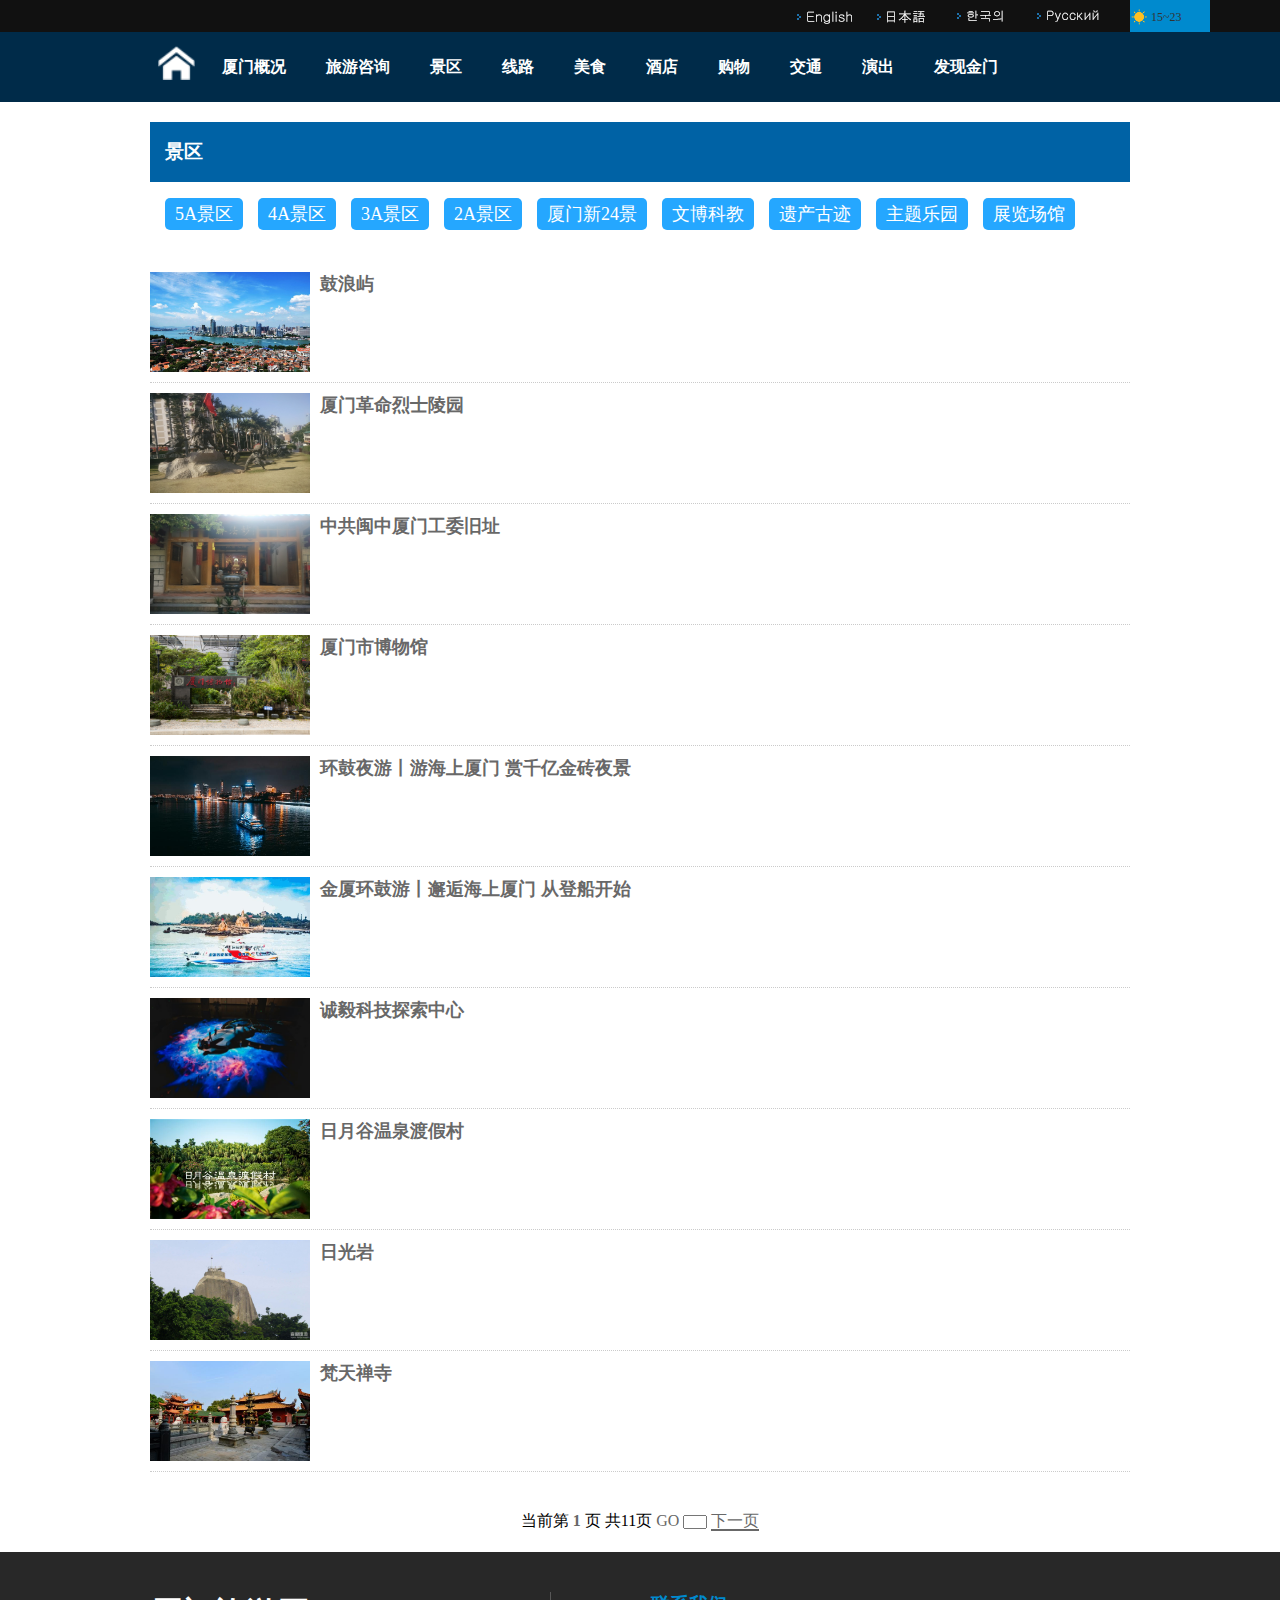
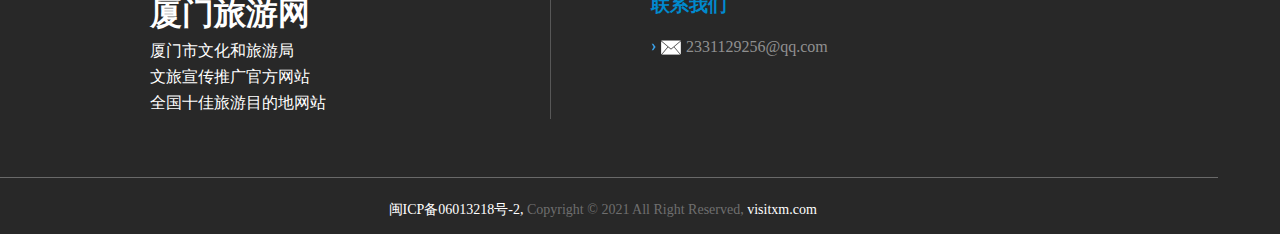
<file: scenic .html>
<!DOCTYPE html>
<html lang="en">

<head>
    <meta charset="UTF-8">
    <meta name="viewport" content="width=device-width, initial-scale=1.0">
    <title>景区</title>
    <link rel="stylesheet" href="./css/scenic.css">
</head>

<body>
    <div class="box">
        <!-- 黑色背景 -->
        <div class="samllBox1">
            <div class="black">
                <!-- 选择语言 -->
                <div class="language">
                    <ul>
                        <li><a href="#"></a></li>
                        <li><a href="#"></a></li>
                        <li><a href="#"></a></li>
                        <li><a href="#"></a></li>
                        <li><a href="#">
                                <div class="weather">
                                    <img src="./images/shouye/b0.png" alt="">
                                    <span>15~23</span>
                                </div>
                            </a>
                        </li>
                    </ul>
                </div>
            </div>
        </div>
        <!-- 蓝色背景 -->
        <div class=" samllBox2">
            <div class="blue">
                <!-- 导航栏 -->
                <div class="head">
                    <a href="./index.html">
                        <img src="./images/xiamengaikuang/首页小房子.png" alt=""></a>
                    <ul>
                        <li><a href="./survey.html">厦门概况</a></li>
                        <li><a href="./consult.html">旅游咨询</a></li>
                        <li><a href="./scenic .html">景区</a></li>
                        <li><a href="line.html">线路</a></li>
                        <li><a href="./food.html">美食</a></li>
                        <li><a href="./hotel.html">酒店</a></li>
                        <li><a href="./shop.html">购物</a></li>
                        <li><a href="./traffic.html">交通</a></li>
                        <li><a href="./show.html">演出</a></li>
                        <li><a href="./find.html">发现金门</a></li>
                    </ul>
                </div>
            </div>
        </div>
        <!-- /* 主体 */ -->
        <div class="content">
            <div class="contentDiv">
                <h3>景区</h3>
            </div>
            <div class="contentUl1">
                <ul>
                    <li><a href="#">5A景区</a></li>
                    <li><a href="#">4A景区</a></li>
                    <li><a href="#">3A景区</a></li>
                    <li><a href="#">2A景区</a></li>
                    <li><a href="#">厦门新24景</a></li>
                    <li><a href="#">文博科教</a></li>
                    <li><a href="#">遗产古迹</a></li>
                    <li><a href="#">主题乐园</a></li>
                    <li><a href="#">展览场馆</a></li>
                </ul>
            </div>
            <div class="contentUl2">
                <ul>
                    <li>
                        <div>
                            <a href="#">
                                <img src="./images/jingqu/g1(1).jpg" alt="">
                                <span>鼓浪屿</span>
                            </a>
                        </div>
                    </li>
                    <li>
                        <div>
                            <a href="#">
                                <img src="./images/jingqu/2018294479.jpg" alt="">
                                <span>厦门革命烈士陵园</span>
                            </a>
                        </div>
                    </li>
                    <li>
                        <div>
                            <a href="#">
                                <img src="./images/jingqu/2018291548.jpg" alt="">
                                <span>中共闽中厦门工委旧址</span>
                            </a>
                        </div>
                    </li>
                    <li>
                        <div>
                            <a href="#">
                                <img src="./images/jingqu/b1.jpg" alt="">
                                <span>厦门市博物馆</span>
                            </a>
                        </div>
                    </li>
                    <li>
                        <div>
                            <a href="#">
                                <img src="./images/jingqu/d04c8238d3db4cfc9a12b7c47e368db8.jpg" alt="">
                                <span>环鼓夜游丨游海上厦门 赏千亿金砖夜景</span>
                            </a>
                        </div>
                    </li>
                    <li>
                        <div>
                            <a href="#">
                                <img src="./images/jingqu/c2ec6fb129a145d6a58684e57f0da8fd.jpg" alt="">
                                <span>金厦环鼓游丨邂逅海上厦门 从登船开始</span>
                            </a>
                        </div>
                    </li>
                    <li>
                        <div>
                            <a href="#">
                                <img src="./images/jingqu/0265fe1fe5804fd9a900094f9281e189.jpg" alt="">
                                <span>诚毅科技探索中心</span>
                            </a>
                        </div>
                    </li>
                    <li>
                        <div>
                            <a href="#">
                                <img src="./images/jingqu/ryg4.jpg" alt="">
                                <span>日月谷温泉渡假村</span>
                            </a>
                        </div>
                    </li>
                    <li>
                        <div>
                            <a href="#">
                                <img src="./images/jingqu/9ee46edd-a9b0-47d5-9e36-02f23082cabc.jpg" alt="">
                                <span>日光岩</span>
                            </a>
                        </div>
                    </li>
                    <li>
                        <div>
                            <a href="#">
                                <img src="./images/jingqu/20178103950.jpg" alt="">
                                <span>梵天禅寺</span>
                            </a>
                        </div>
                    </li>
                </ul>
            </div>
            <!-- 快速跳转页 -->
            <div class="type">
                当前第<a href="#"> 1 </a> 页 共11页 <a href="#">GO</a>
                <input type="text">
                <a href="#">下一页</a>
            </div>
        </div>
        <!-- /* 底部 */ -->
        <div class="bigbuttom">
            <div class="bigbuttomContent">
                <div class="bottom">
                    <div class="left">
                        <h1>厦门旅游网</h1>
                        <p>
                            厦门市文化和旅游局
                        </p>
                        <p>
                            文旅宣传推广官方网站
                        </p>
                        <p>
                            全国十佳旅游目的地网站
                        </p>
                    </div>
                    <div class="right">
                        <h3>联系我们</h3>
                        <p>2331129256@qq.com</p>
                    </div>
                </div>
                <div>
                    <div class="end">
                        <a href="#">闽ICP备06013218号-2,</a>
                        <span>Copyright © 2021 All Right Reserved,</span>
                        <a href="#">visitxm.com</a>
                    </div>
                </div>
            </div>
        </div>
</body>

</html>
</file>
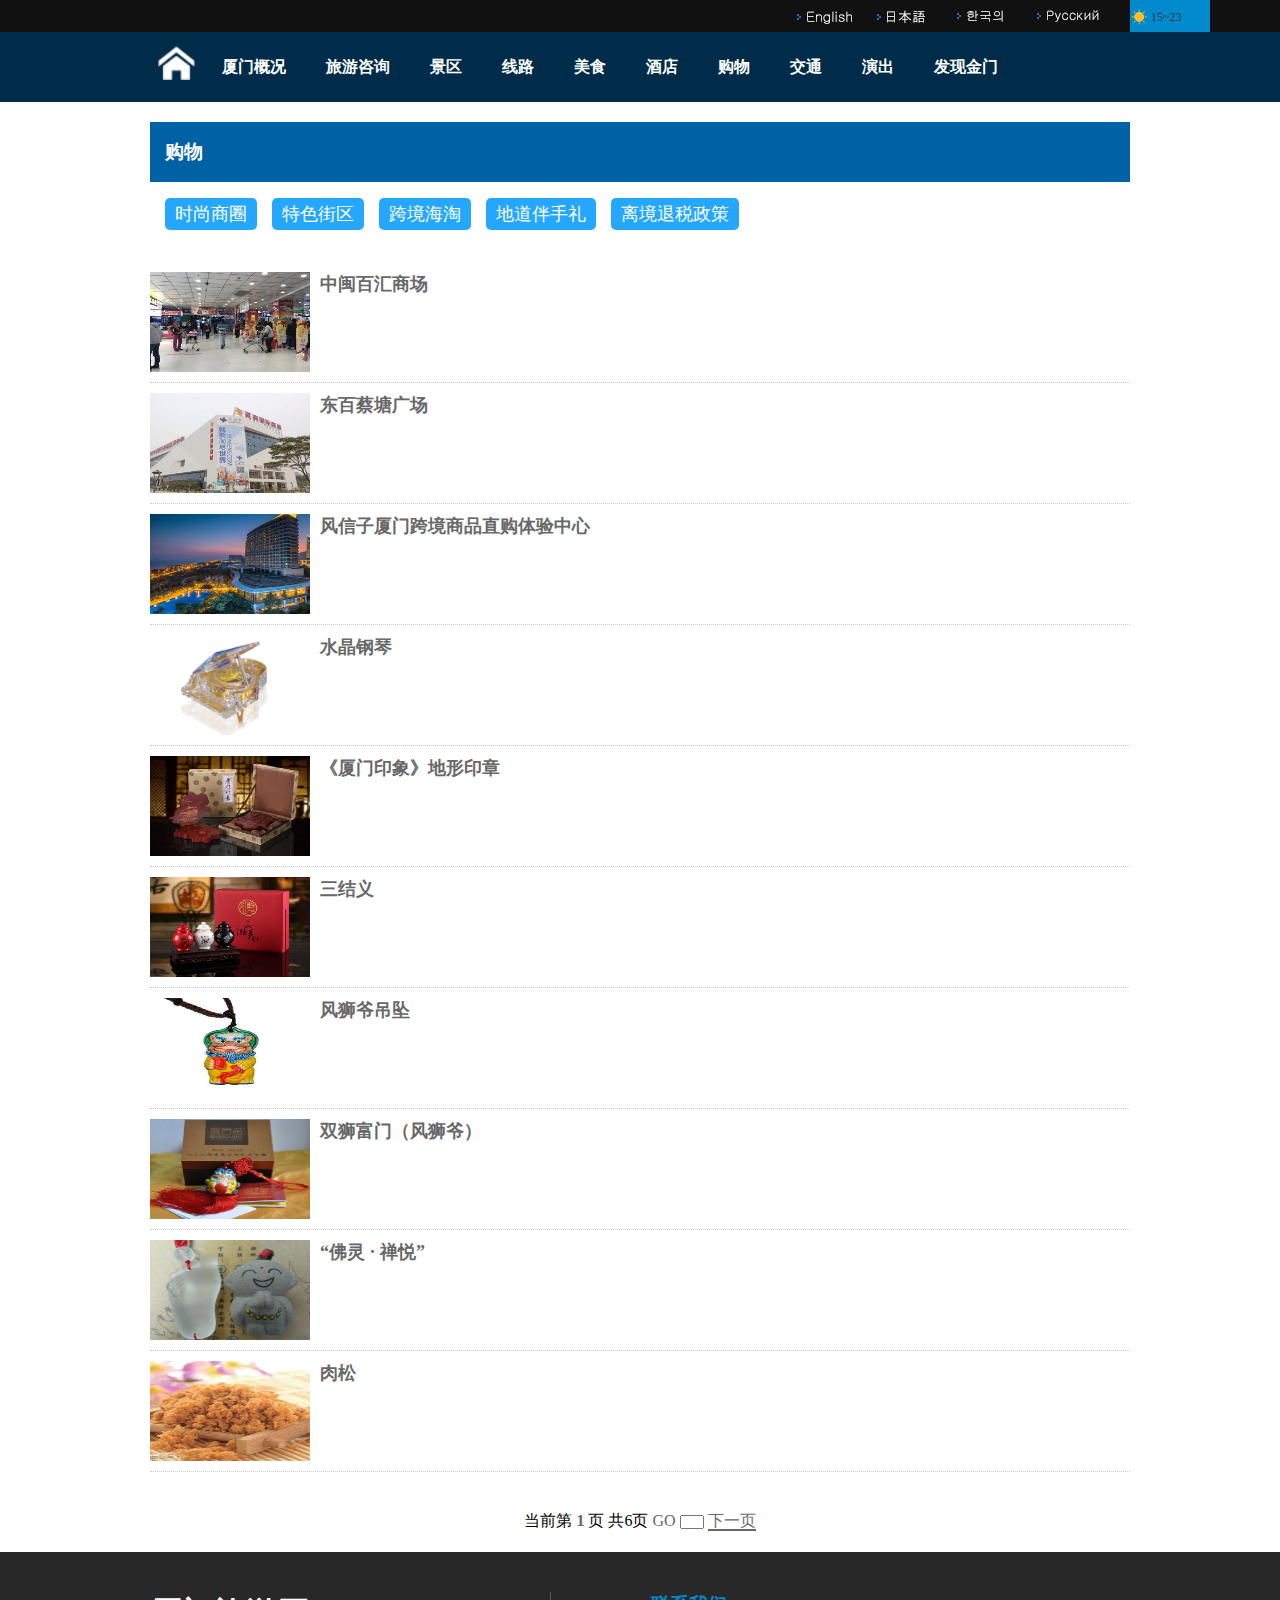
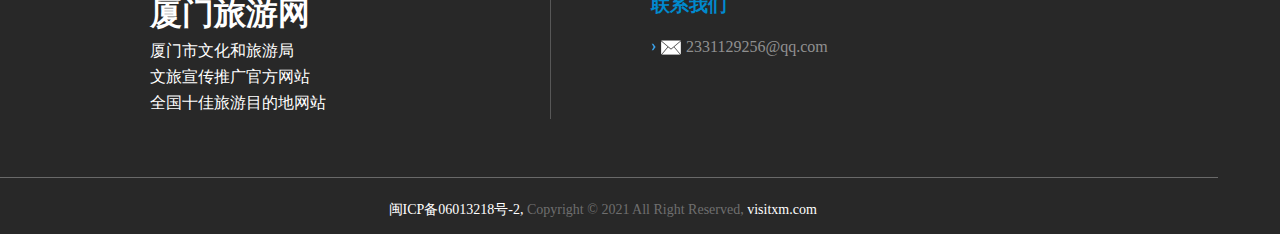
<file: shop.html>
<!DOCTYPE html>
<html lang="en">

<head>
    <meta charset="UTF-8">
    <meta name="viewport" content="width=device-width, initial-scale=1.0">
    <title>购物</title>
    <link rel="stylesheet" href="./css/shop.css">
</head>

<body>
    <div class="box">
        <!-- 黑色背景 -->
        <div class="samllBox1">

            <div class="black">
                <!-- 选择语言 -->
                <div class="language">
                    <ul>
                        <li><a href="#"></a></li>
                        <li><a href="#"></a></li>
                        <li><a href="#"></a></li>
                        <li><a href="#"></a></li>
                        <li><a href="#">
                                <div class="weather">
                                    <img src="./images/shouye/b0.png" alt="">
                                    <span>15~23</span>
                                </div>
                            </a>
                        </li>
                    </ul>
                </div>
            </div>
        </div>
        <!-- 蓝色背景 -->
        <div class=" samllBox2">
            <div class="blue">
                <!-- 导航栏 -->
                <div class="head">
                    <a href="./index.html">
                        <img src="./images/xiamengaikuang/首页小房子.png" alt=""></a>
                    <ul>
                        <li><a href="./survey.html">厦门概况</a></li>
                        <li><a href="./consult.html">旅游咨询</a></li>
                        <li><a href="./scenic .html">景区</a></li>
                        <li><a href="line.html">线路</a></li>
                        <li><a href="./food.html">美食</a></li>
                        <li><a href="./hotel.html">酒店</a></li>
                        <li><a href="./shop.html">购物</a></li>
                        <li><a href="./traffic.html">交通</a></li>
                        <li><a href="./show.html">演出</a></li>
                        <li><a href="./find.html">发现金门</a></li>
                    </ul>
                </div>
            </div>
        </div>
        <!-- /* 主体 */ -->
        <div class="content">
            <div class="contentDiv">
                <h3>购物</h3>
            </div>
            <div class="contentUl1">
                <ul>
                    <li><a href="#">时尚商圈</a></li>
                    <li><a href="#">特色街区</a></li>
                    <li><a href="#">跨境海淘</a></li>
                    <li><a href="#">地道伴手礼</a></li>
                    <li><a href="#">离境退税政策</a></li>

                </ul>
            </div>
            <div class="contentUl2">
                <ul>
                    <li>
                        <div>
                            <a href="#">
                                <img src="./images/gouwu/20180706093848.jpg" alt="">
                                <span>中闽百汇商场</span>
                            </a>
                        </div>
                    </li>
                    <li>
                        <div>
                            <a href="#">
                                <img src="./images/gouwu/fxzd.jpg" alt="">
                                <span>东百蔡塘广场</span>
                            </a>
                        </div>
                    </li>
                    <li>
                        <div>
                            <a href="#">
                                <img src="./images/jiudian/huit.jpg" alt="">
                                <span>风信子厦门跨境商品直购体验中心</span>
                            </a>
                        </div>
                    </li>
                    <li>
                        <div>
                            <a href="#">
                                <img src="./images/gouwu/39c8f5b5-3c55-4f9b-90ac-4b08e502518a.jpg" alt="">
                                <span>水晶钢琴</span>
                            </a>
                        </div>
                    </li>
                    <li>
                        <div>
                            <a href="#">
                                <img src="./images/gouwu/75cb0035-8f5d-4c44-b34d-989f887a3500.jpg" alt="">
                                <span>《厦门印象》地形印章</span>
                            </a>
                        </div>
                    </li>
                    <li>
                        <div>
                            <a href="#">
                                <img src="./images/gouwu/bd261ee9-2816-4ccd-a781-10deea98395c.jpg" alt="">
                                <span>三结义</span>
                            </a>
                        </div>
                    </li>
                    <li>
                        <div>
                            <a href="#">
                                <img src="./images/gouwu/46304621-eba3-40b6-89f2-fbea0b4cfb8b.jpg" alt="">
                                <span>风狮爷吊坠</span>
                            </a>
                        </div>
                    </li>
                    <li>
                        <div>
                            <a href="#">
                                <img src="./images/gouwu/148f91e9-68a8-4fab-8900-e4f7a0278196.jpg" alt="">
                                <span>双狮富门（风狮爷）</span>
                            </a>
                        </div>
                    </li>
                    <li>
                        <div>
                            <a href="#">
                                <img src="./images/gouwu/fr.jpg" alt="">
                                <span>“佛灵 · 禅悦”</span>
                            </a>
                        </div>
                    </li>
                    <li>
                        <div>
                            <a href="#">
                                <img src="./images/gouwu/rsd1.jpg" alt="">
                                <span>肉松</span>
                            </a>
                        </div>
                    </li>
                </ul>
            </div>
            <!-- 快速跳转页 -->
            <div class="type">
                当前第<a href="#"> 1 </a> 页 共6页 <a href="#">GO</a>
                <input type="text">
                <a href="#">下一页</a>
            </div>
        </div>
        <!-- 底部 -->
        <div class="bigbuttom">
            <div class="bigbuttomContent">
                <div class="bottom">
                    <div class="left">
                        <h1>厦门旅游网</h1>
                        <p>
                            厦门市文化和旅游局
                        </p>
                        <p>
                            文旅宣传推广官方网站
                        </p>
                        <p>
                            全国十佳旅游目的地网站
                        </p>
                    </div>
                    <div class="right">
                        <h3>联系我们</h3>
                        <p>2331129256@qq.com</p>
                    </div>
                </div>
                <div>
                    <div class="end">
                        <a href="#">闽ICP备06013218号-2,</a>
                        <span>Copyright © 2021 All Right Reserved,</span>
                        <a href="#">visitxm.com</a>
                    </div>
                </div>
            </div>
        </div>
</body>

</html>
</file>
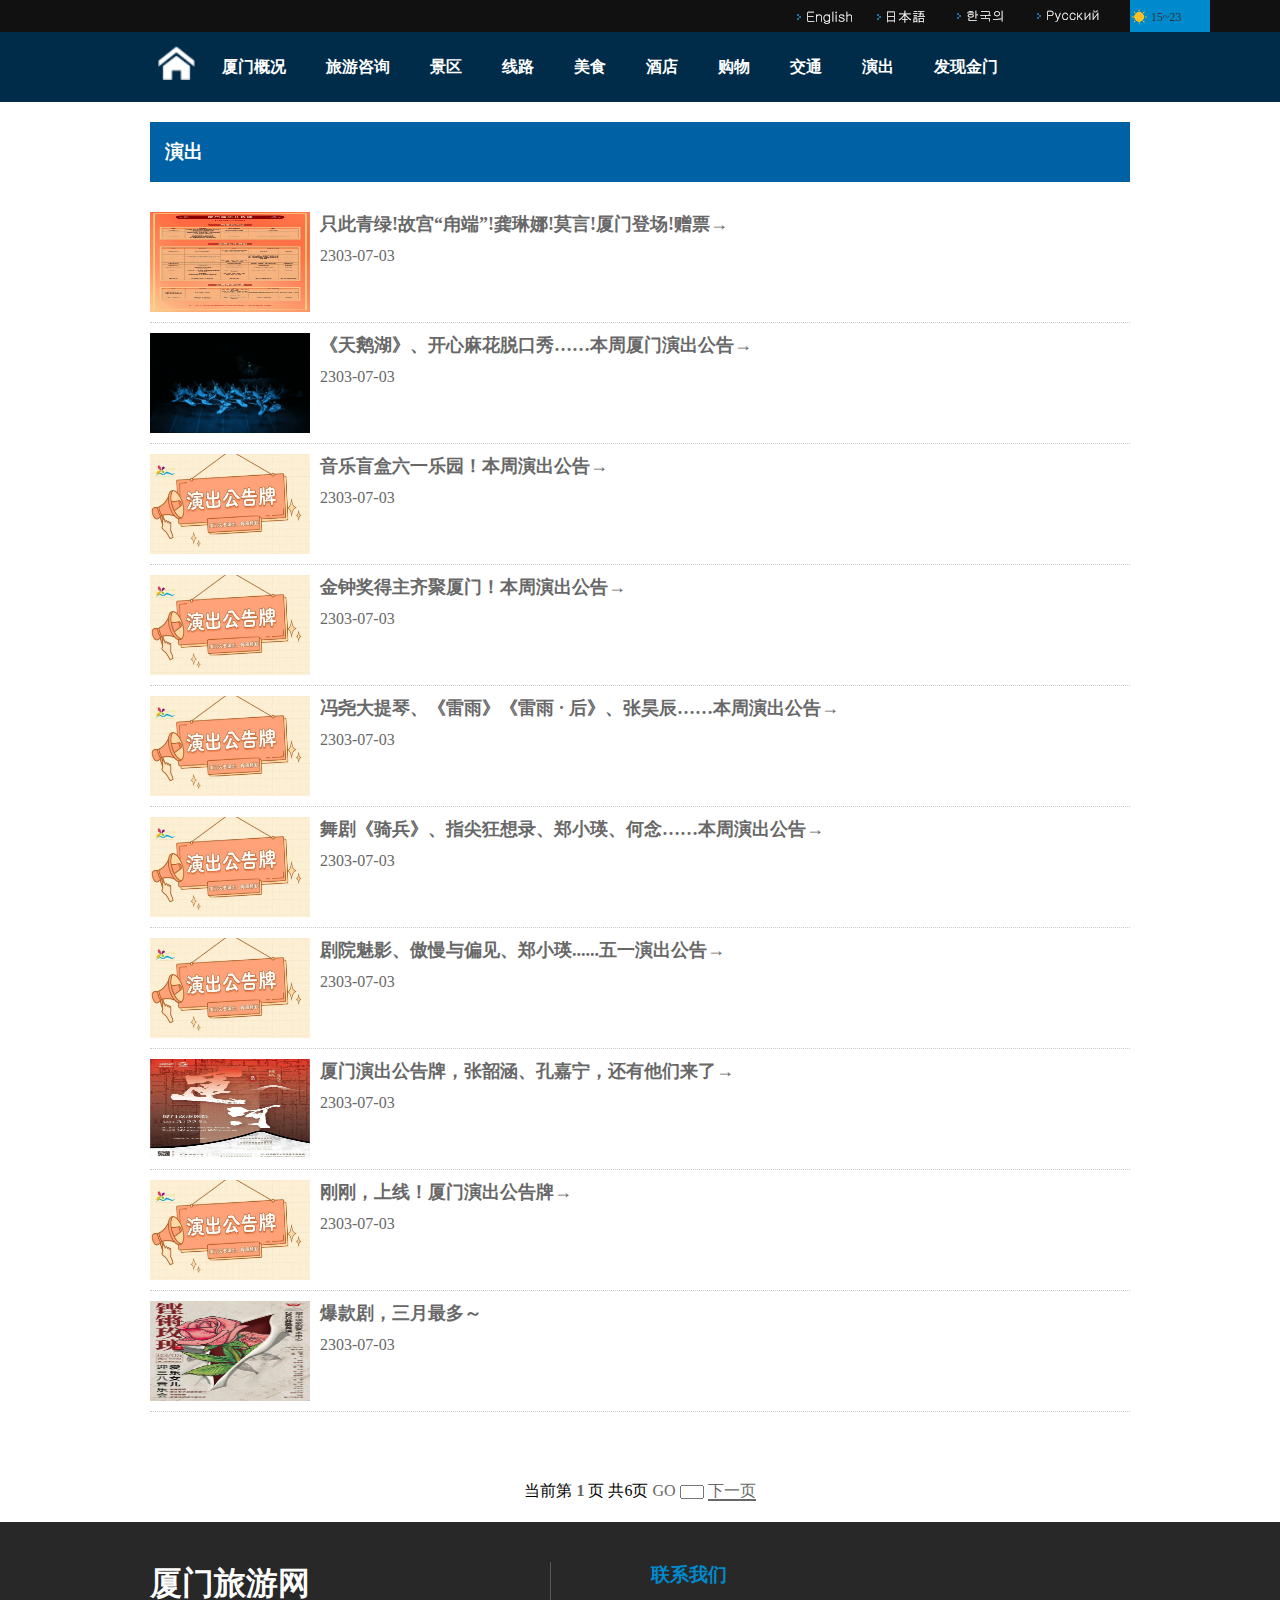
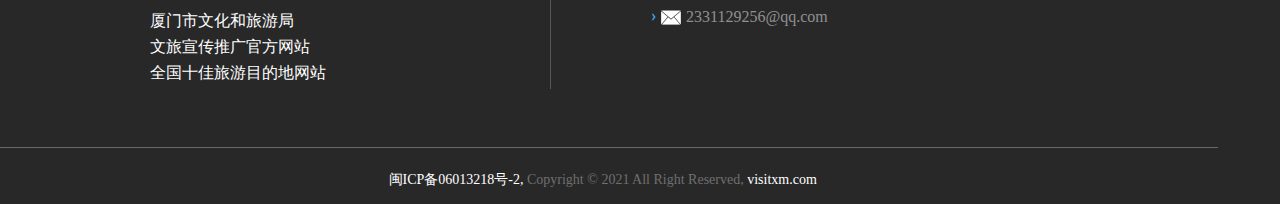
<file: show.html>
<!DOCTYPE html>
<html lang="en">

<head>
    <meta charset="UTF-8">
    <meta name="viewport" content="width=device-width, initial-scale=1.0">
    <title>演出</title>
    <link rel="stylesheet" href="./css/show.css">
</head>

<body>
    <div class="box">
        <!-- 黑色背景 -->
        <div class="samllBox1">
            <div class="black">
                <!-- 选择语言 -->
                <div class="language">
                    <ul>
                        <li><a href="#"></a></li>
                        <li><a href="#"></a></li>
                        <li><a href="#"></a></li>
                        <li><a href="#"></a></li>
                        <li><a href="#">
                                <div class="weather">
                                    <img src="./images/shouye/b0.png" alt="">
                                    <span>15~23</span>
                                </div>
                            </a>
                        </li>
                    </ul>
                </div>
            </div>
        </div>
        <!-- 蓝色背景 -->
        <div class=" samllBox2">
            <div class="blue">
                <!-- 导航栏 -->
                <div class="head">
                    <a href="./index.html">
                        <img src="./images/xiamengaikuang/首页小房子.png" alt=""></a>
                    <ul>
                        <li><a href="./survey.html">厦门概况</a></li>
                        <li><a href="./consult.html">旅游咨询</a></li>
                        <li><a href="./scenic .html">景区</a></li>
                        <li><a href="line.html">线路</a></li>
                        <li><a href="./food.html">美食</a></li>
                        <li><a href="./hotel.html">酒店</a></li>
                        <li><a href="./shop.html">购物</a></li>
                        <li><a href="./traffic.html">交通</a></li>
                        <li><a href="./show.html">演出</a></li>
                        <li><a href="./find.html">发现金门</a></li>
                    </ul>
                </div>
            </div>
        </div>
        <!-- /* 主体 */ -->
        <div class="content">
            <div class="contentDiv">
                <h3>演出</h3>
            </div>
            <div class="contentUl2">
                <ul>
                    <li>
                        <div>
                            <a href="#">
                                <img src="./images/yanchu/01.jpeg" alt="">
                                <span>只此青绿!故宫“甪端”!龚琳娜!莫言!厦门登场!赠票→</span>
                                <p>2303-07-03</p>
                            </a>
                        </div>
                    </li>
                    <li>
                        <div>
                            <a href="#">
                                <img src="./images/yanchu/02.gif" alt="">
                                <span>《天鹅湖》、开心麻花脱口秀……本周厦门演出公告→</span>
                                <p>2303-07-03</p>
                            </a>
                        </div>
                    </li>
                    <li>
                        <div>
                            <a href=" #">
                                <img src="./images/yanchu/下载.jpg" alt="">
                                <span>音乐盲盒六一乐园！本周演出公告→</span>
                                <p>2303-07-03</p>

                            </a>
                        </div>
                    </li>
                    <li>
                        <div>
                            <a href="#">
                                <img src="./images/yanchu/下载.jpg" alt="">
                                <span>金钟奖得主齐聚厦门！本周演出公告→</span>
                                <p>2303-07-03</p>

                            </a>
                        </div>
                    </li>
                    <li>
                        <div>
                            <a href="#">
                                <img src="./images/yanchu/下载.jpg" alt="">
                                <span>冯尧大提琴、《雷雨》《雷雨 · 后》、张昊辰……本周演出公告→</span>
                                <p>2303-07-03</p>
                            </a>
                        </div>
                    </li>
                    <li>
                        <div>
                            <a href="#">
                                <img src="./images/yanchu/下载.jpg" alt="">
                                <span>舞剧《骑兵》、指尖狂想录、郑小瑛、何念……本周演出公告→</span>
                                <p>2303-07-03</p>

                            </a>
                        </div>
                    </li>
                    <li>
                        <div>
                            <a href="#">
                                <img src="./images/yanchu/下载.jpg" alt="">
                                <span>剧院魅影、傲慢与偏见、郑小瑛......五一演出公告→</span>
                                <p>2303-07-03</p>

                            </a>
                        </div>
                    </li>
                    <li>
                        <div>
                            <a href="#">

                                <img src="./images/yanchu/f1550015cef34826a53fe9bb6ce05c37.jpeg" alt="">
                                <span>厦门演出公告牌，张韶涵、孔嘉宁，还有他们来了→</span>
                                <p>2303-07-03</p>

                            </a>
                        </div>
                    </li>
                    <li>
                        <div>
                            <a href="#">
                                <img src="./images/yanchu/下载.jpg" alt="">
                                <span>刚刚，上线！厦门演出公告牌→</span>
                                <p>2303-07-03</p>

                            </a>
                        </div>
                    </li>
                    <li>
                        <div>
                            <a href="#">
                                <img src="./images/yanchu/下载 (1).jpg" alt="">
                                <span>爆款剧，三月最多～</span>
                                <p>2303-07-03</p>

                            </a>
                        </div>
                    </li>
                </ul>
            </div>
            <!-- 快速跳转页 -->
            <div class="type">
                当前第<a href="#"> 1 </a> 页 共6页 <a href="#">GO</a>
                <input type="text">
                <a href="#">下一页</a>
            </div>
        </div>
        <!-- 底部 -->
        <div class="bigbuttom">
            <div class="bigbuttomContent">
                <div class="bottom">
                    <div class="left">
                        <h1>厦门旅游网</h1>
                        <p>
                            厦门市文化和旅游局
                        </p>
                        <p>
                            文旅宣传推广官方网站
                        </p>
                        <p>
                            全国十佳旅游目的地网站
                        </p>
                    </div>
                    <div class="right">
                        <h3>联系我们</h3>
                        <p>2331129256@qq.com</p>
                    </div>
                </div>
                <div>
                    <div class="end">
                        <a href="#">闽ICP备06013218号-2,</a>
                        <span>Copyright © 2021 All Right Reserved,</span>
                        <a href="#">visitxm.com</a>
                    </div>
                </div>
            </div>
        </div>
</body>

</html>
</file>
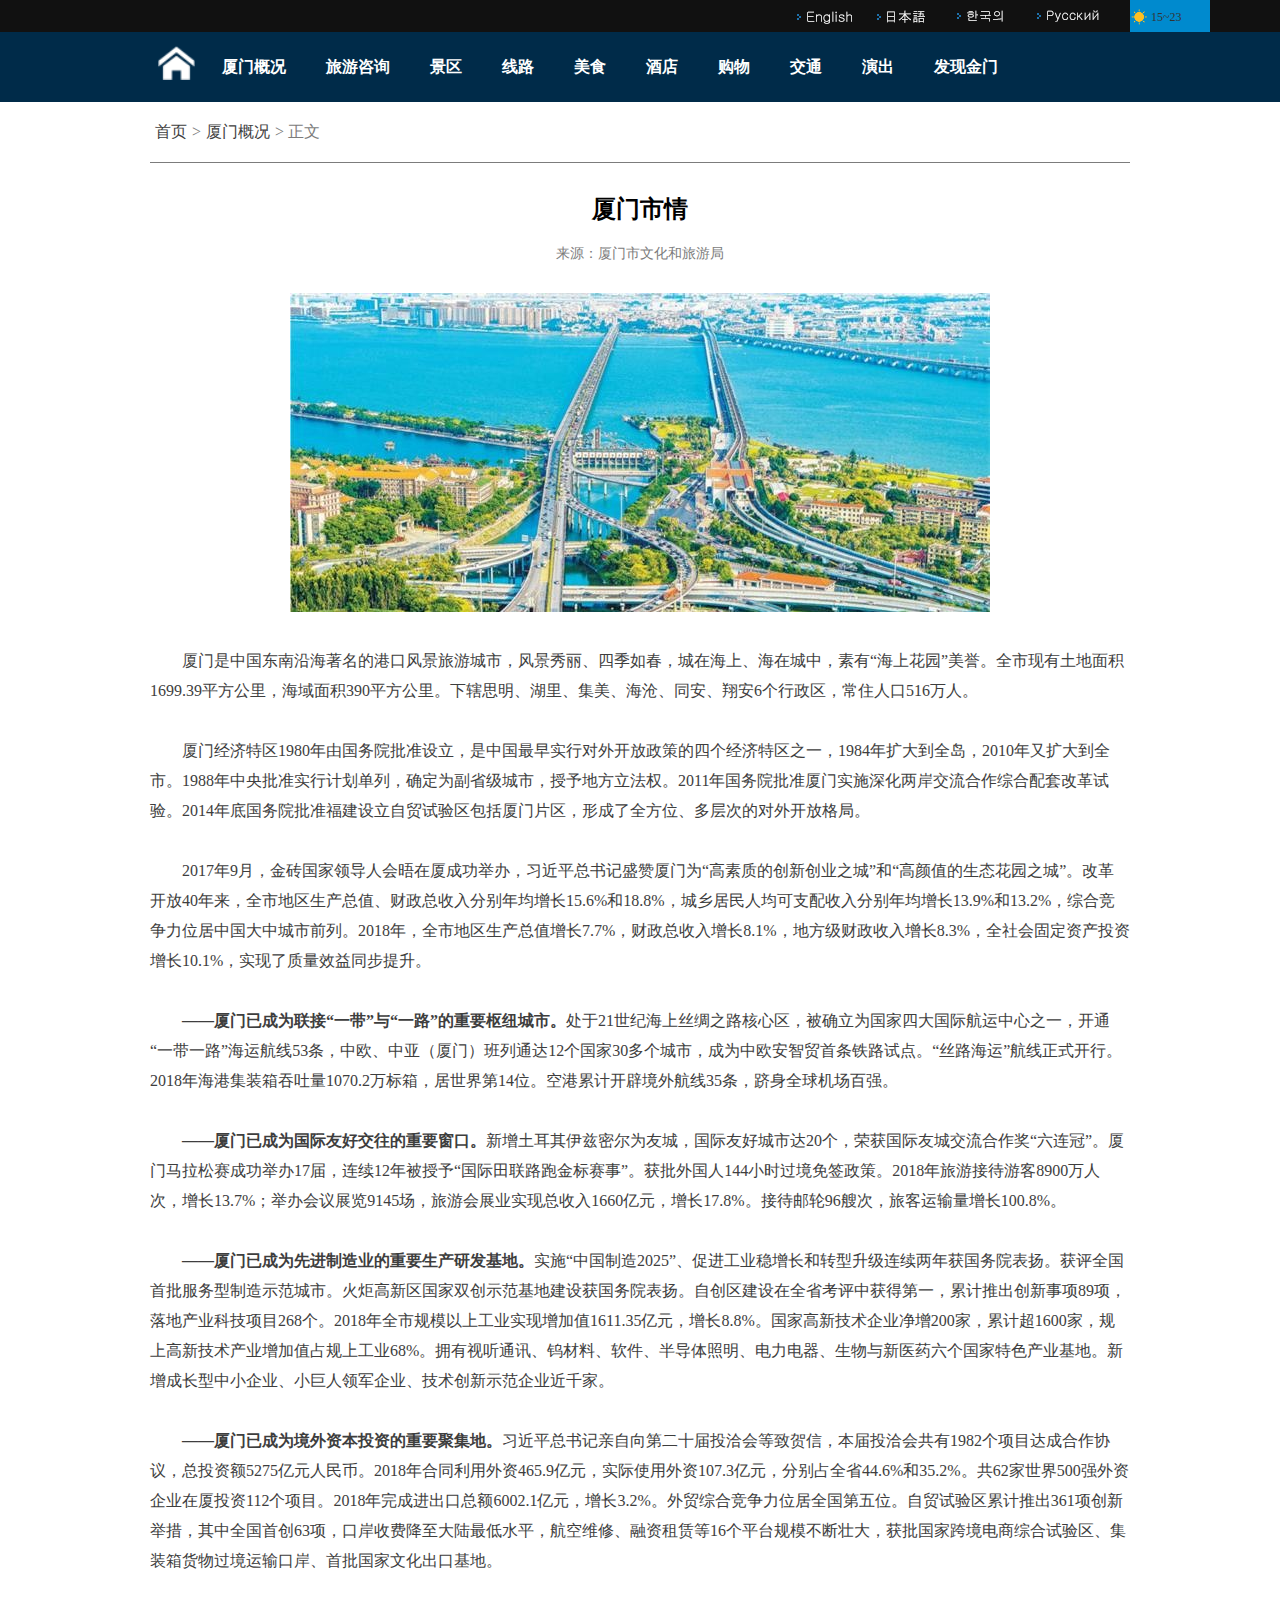
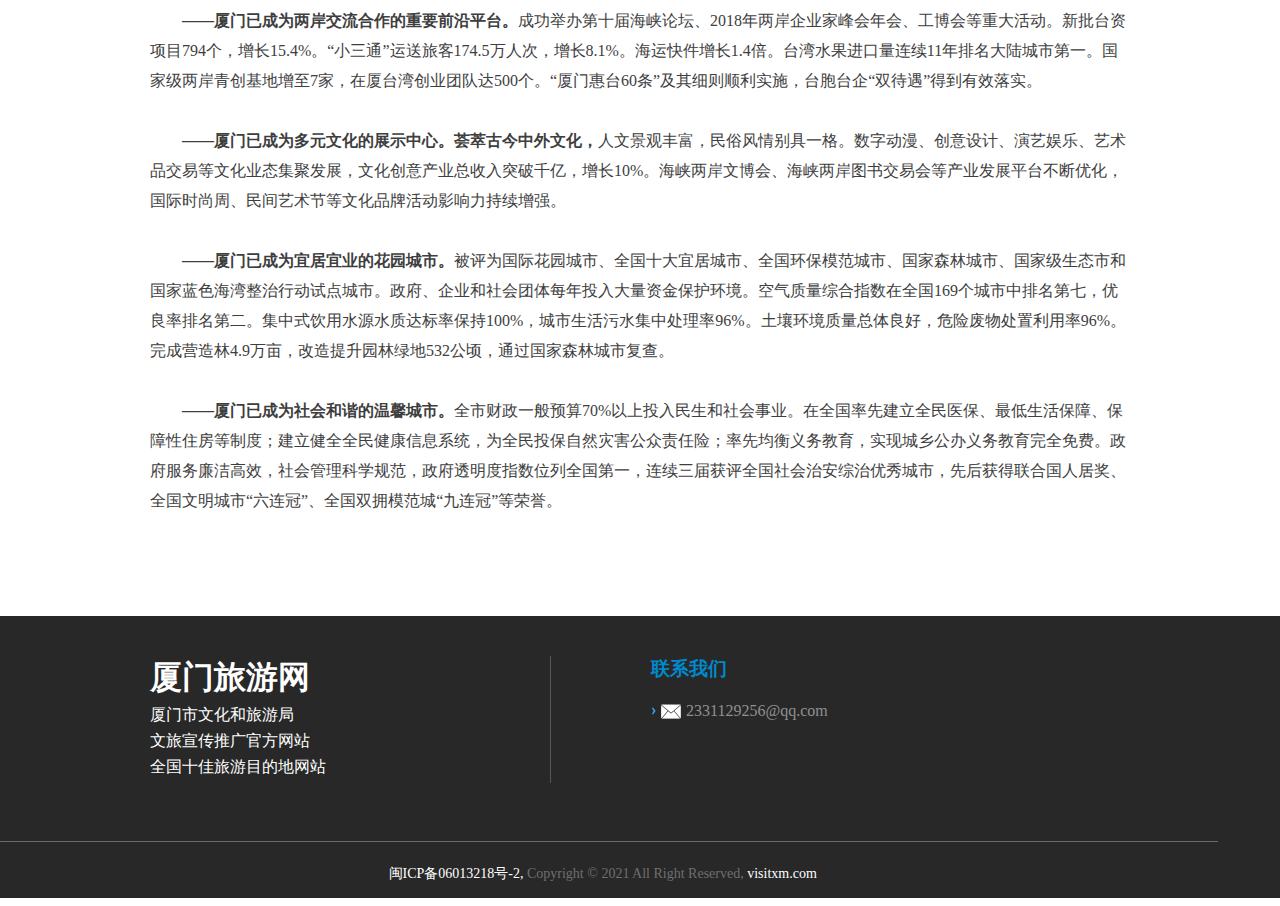
<file: survey.html>
<!DOCTYPE html>
<html lang="en">

<head>
    <meta charset="UTF-8">
    <meta name="viewport" content="width=device-width, initial-scale=1.0">
    <title>厦门概况</title>
    <link rel="stylesheet" href="./css/survey.css">

</head>

<body>
    <div class="box">
        <div class="samllBox1">
            <!-- 黑色背景 -->
            <div class="black">
                <!-- 选择语言 -->
                <div class="language">
                    <ul>
                        <li><a href="#"></a></li>
                        <li><a href="#"></a></li>
                        <li><a href="#"></a></li>
                        <li><a href="#"></a></li>
                        <li><a href="#">
                                <div class="weather">
                                    <img src="./images/shouye/b0.png" alt="">
                                    <span>15~23</span>
                                </div>
                            </a>
                        </li>
                    </ul>
                </div>
            </div>
        </div>
        <div class=" samllBox2">
            <!-- 蓝色背景 -->
            <div class="blue">
                <!-- 导航栏、 -->
                <div class="head">
                    <a href="./index.html">
                        <img src="./images/xiamengaikuang/首页小房子.png" alt=""></a>
                    <ul>
                        <li><a href="./survey.html">厦门概况</a></li>
                        <li><a href="./consult.html">旅游咨询</a></li>
                        <li><a href="./scenic .html">景区</a></li>
                        <li><a href="line.html">线路</a></li>
                        <li><a href="./food.html">美食</a></li>
                        <li><a href="./hotel.html">酒店</a></li>
                        <li><a href="./shop.html">购物</a></li>
                        <li><a href="./traffic.html">交通</a></li>
                        <li><a href="./show.html">演出</a></li>
                        <li><a href="./find.html">发现金门</a></li>
                    </ul>
                </div>
            </div>
        </div>
    </div>
    <!-- 主体 -->

    <div class="content">
        <div class="contentDiv1">
            <p><a href="./index.html">首页</a>><a href="./survey.html">厦门概况</a>> 正文</p>
        </div>
        <div class="contentDiv2">
            <h2>厦门市情</h2>
            <p>来源：厦门市文化和旅游局</p>
            <img src="./images/xiamengaikuang/xndf.jpg" alt="">
        </div>
        <div class="contentDiv3">
            <p>
                厦门是中国东南沿海著名的港口风景旅游城市，风景秀丽、四季如春，城在海上、海在城中，素有“海上花园”美誉。全市现有土地面积1699.39平方公里，海域面积390平方公里。下辖思明、湖里、集美、海沧、同安、翔安6个行政区，常住人口516万人。
            </p>
            <p>
                厦门经济特区1980年由国务院批准设立，是中国最早实行对外开放政策的四个经济特区之一，1984年扩大到全岛，2010年又扩大到全市。1988年中央批准实行计划单列，确定为副省级城市，授予地方立法权。2011年国务院批准厦门实施深化两岸交流合作综合配套改革试验。2014年底国务院批准福建设立自贸试验区包括厦门片区，形成了全方位、多层次的对外开放格局。
            </p>
            <p>
                2017年9月，金砖国家领导人会晤在厦成功举办，习近平总书记盛赞厦门为“高素质的创新创业之城”和“高颜值的生态花园之城”。改革开放40年来，全市地区生产总值、财政总收入分别年均增长15.6%和18.8%，城乡居民人均可支配收入分别年均增长13.9%和13.2%，综合竞争力位居中国大中城市前列。2018年，全市地区生产总值增长7.7%，财政总收入增长8.1%，地方级财政收入增长8.3%，全社会固定资产投资增长10.1%，实现了质量效益同步提升。
            </p>
            <p>
                <span>——厦门已成为联接“一带”与“一路”的重要枢纽城市。</span>处于21世纪海上丝绸之路核心区，被确立为国家四大国际航运中心之一，开通“一带一路”海运航线53条，中欧、中亚（厦门）班列通达12个国家30多个城市，成为中欧安智贸首条铁路试点。“丝路海运”航线正式开行。2018年海港集装箱吞吐量1070.2万标箱，居世界第14位。空港累计开辟境外航线35条，跻身全球机场百强。
            </p>
            <p>
                <span>——厦门已成为国际友好交往的重要窗口。</span>新增土耳其伊兹密尔为友城，国际友好城市达20个，荣获国际友城交流合作奖“六连冠”。厦门马拉松赛成功举办17届，连续12年被授予“国际田联路跑金标赛事”。获批外国人144小时过境免签政策。2018年旅游接待游客8900万人次，增长13.7%；举办会议展览9145场，旅游会展业实现总收入1660亿元，增长17.8%。接待邮轮96艘次，旅客运输量增长100.8%。
            </p>
            <p>
                <span>——厦门已成为先进制造业的重要生产研发基地。</span>实施“中国制造2025”、促进工业稳增长和转型升级连续两年获国务院表扬。获评全国首批服务型制造示范城市。火炬高新区国家双创示范基地建设获国务院表扬。自创区建设在全省考评中获得第一，累计推出创新事项89项，落地产业科技项目268个。2018年全市规模以上工业实现增加值1611.35亿元，增长8.8%。国家高新技术企业净增200家，累计超1600家，规上高新技术产业增加值占规上工业68%。拥有视听通讯、钨材料、软件、半导体照明、电力电器、生物与新医药六个国家特色产业基地。新增成长型中小企业、小巨人领军企业、技术创新示范企业近千家。
            </p>
            <p>
                <span>——厦门已成为境外资本投资的重要聚集地。</span>习近平总书记亲自向第二十届投洽会等致贺信，本届投洽会共有1982个项目达成合作协议，总投资额5275亿元人民币。2018年合同利用外资465.9亿元，实际使用外资107.3亿元，分别占全省44.6%和35.2%。共62家世界500强外资企业在厦投资112个项目。2018年完成进出口总额6002.1亿元，增长3.2%。外贸综合竞争力位居全国第五位。自贸试验区累计推出361项创新举措，其中全国首创63项，口岸收费降至大陆最低水平，航空维修、融资租赁等16个平台规模不断壮大，获批国家跨境电商综合试验区、集装箱货物过境运输口岸、首批国家文化出口基地。
            </p>
            <p>
                <span>——厦门已成为两岸交流合作的重要前沿平台。</span>成功举办第十届海峡论坛、2018年两岸企业家峰会年会、工博会等重大活动。新批台资项目794个，增长15.4%。“小三通”运送旅客174.5万人次，增长8.1%。海运快件增长1.4倍。台湾水果进口量连续11年排名大陆城市第一。国家级两岸青创基地增至7家，在厦台湾创业团队达500个。“厦门惠台60条”及其细则顺利实施，台胞台企“双待遇”得到有效落实。
            </p>
            <p>
                <span>——厦门已成为多元文化的展示中心。荟萃古今中外文化，</span>人文景观丰富，民俗风情别具一格。数字动漫、创意设计、演艺娱乐、艺术品交易等文化业态集聚发展，文化创意产业总收入突破千亿，增长10%。海峡两岸文博会、海峡两岸图书交易会等产业发展平台不断优化，国际时尚周、民间艺术节等文化品牌活动影响力持续增强。
            </p>
            <p>
                <span>——厦门已成为宜居宜业的花园城市。</span>被评为国际花园城市、全国十大宜居城市、全国环保模范城市、国家森林城市、国家级生态市和国家蓝色海湾整治行动试点城市。政府、企业和社会团体每年投入大量资金保护环境。空气质量综合指数在全国169个城市中排名第七，优良率排名第二。集中式饮用水源水质达标率保持100%，城市生活污水集中处理率96%。土壤环境质量总体良好，危险废物处置利用率96%。完成营造林4.9万亩，改造提升园林绿地532公顷，通过国家森林城市复查。
            </p>
            <p>
                <span>——厦门已成为社会和谐的温馨城市。</span>全市财政一般预算70%以上投入民生和社会事业。在全国率先建立全民医保、最低生活保障、保障性住房等制度；建立健全全民健康信息系统，为全民投保自然灾害公众责任险；率先均衡义务教育，实现城乡公办义务教育完全免费。政府服务廉洁高效，社会管理科学规范，政府透明度指数位列全国第一，连续三届获评全国社会治安综治优秀城市，先后获得联合国人居奖、全国文明城市“六连冠”、全国双拥模范城“九连冠”等荣誉。
            </p>
        </div>
    </div>
    <!-- 底部 -->
    <div class="bigbuttom">
        <div class="bigbuttomContent">
            <div class="bottom">
                <div class="left">
                    <h1>厦门旅游网</h1>
                    <p>
                        厦门市文化和旅游局
                    </p>
                    <p>
                        文旅宣传推广官方网站
                    </p>
                    <p>
                        全国十佳旅游目的地网站
                    </p>
                </div>
                <div class="right">
                    <h3>联系我们</h3>
                    <p>2331129256@qq.com</p>
                </div>
            </div>
            <div>
                <div class="end">
                    <a href="#">闽ICP备06013218号-2,</a>
                    <span>Copyright © 2021 All Right Reserved,</span>
                    <a href="#">visitxm.com</a>
                </div>
            </div>
        </div>
    </div>
</body>

</html>
</file>
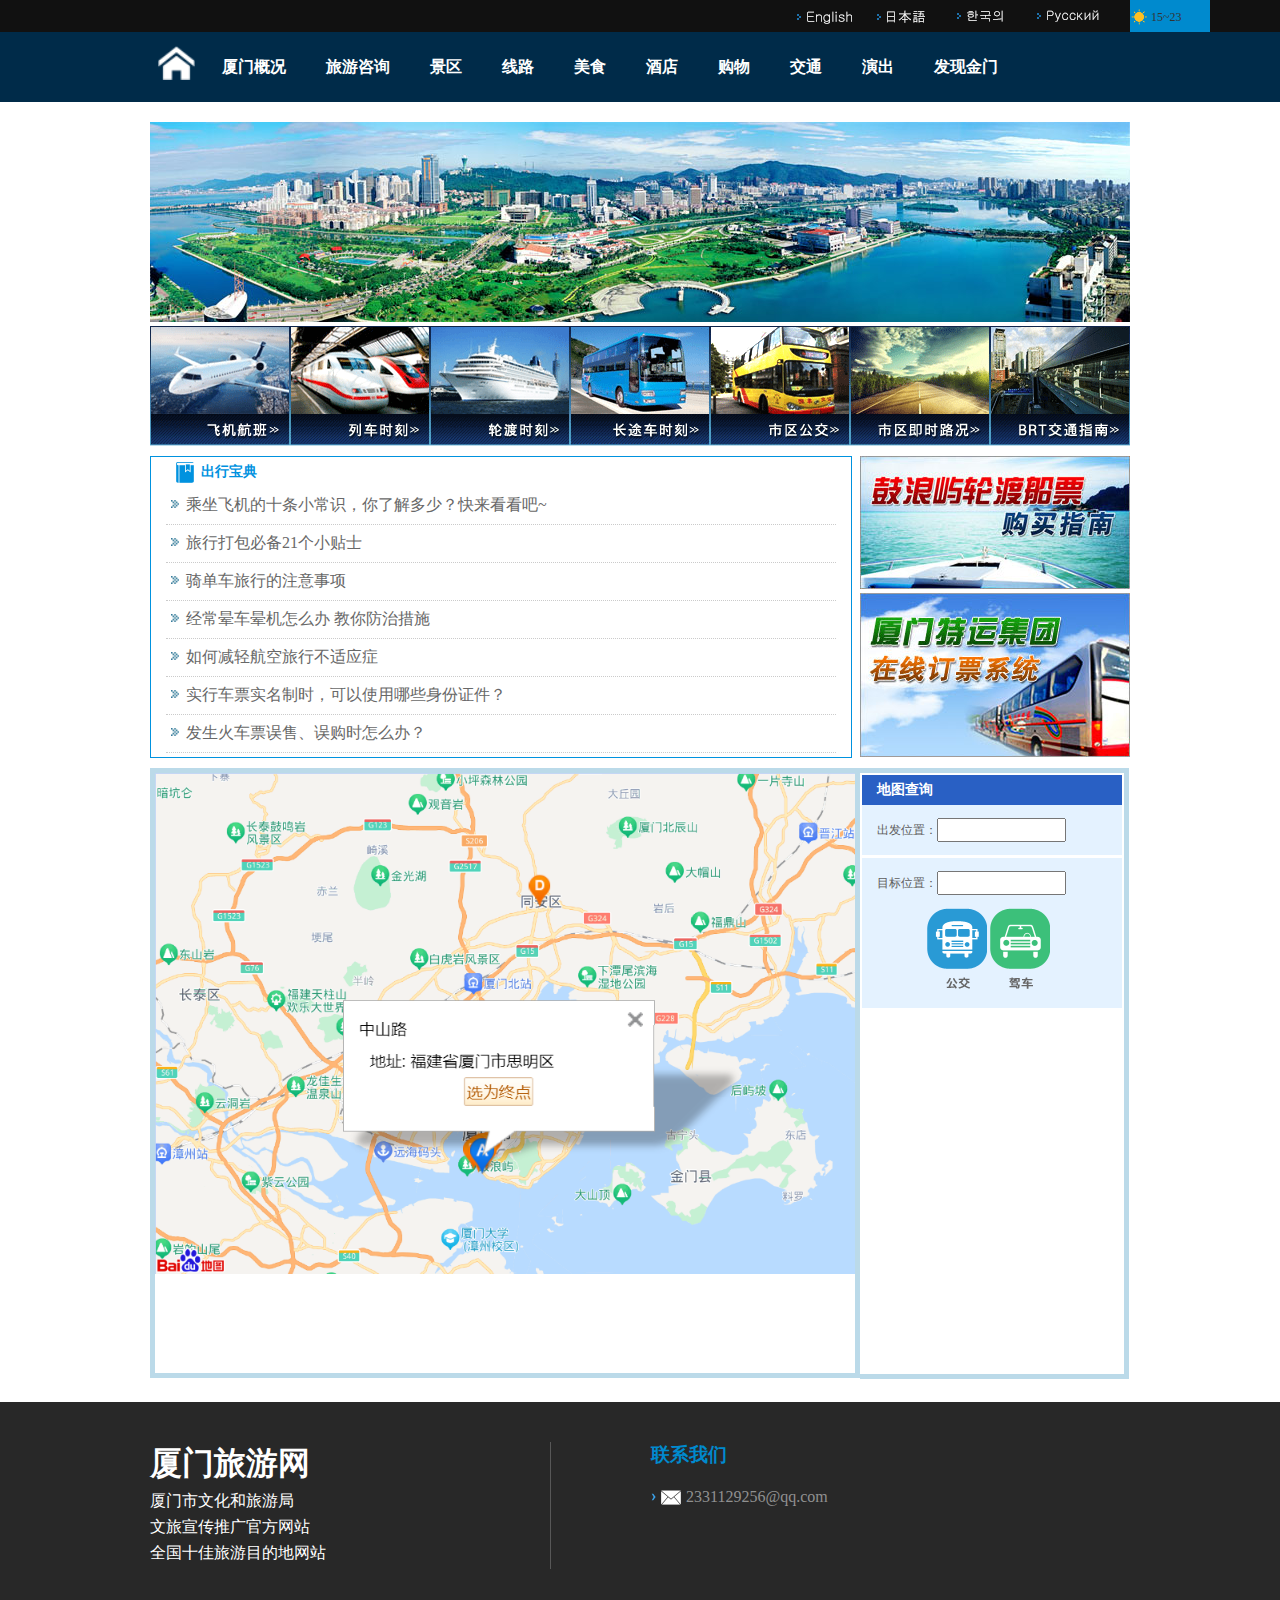
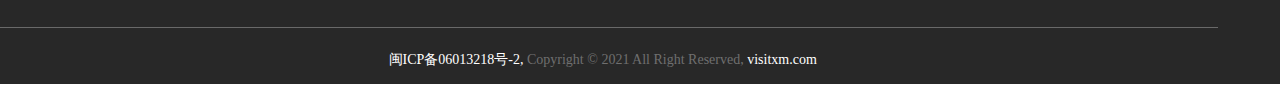
<file: traffic.html>
<!DOCTYPE html>
<html lang="en">

<head>
    <meta charset="UTF-8">
    <meta name="viewport" content="width=device-width, initial-scale=1.0">
    <title>交通</title>
    <link rel="stylesheet" href="./css/traffic.css">
</head>

<body>
    <div class="box">
        <div class="samllBox1">
            <!-- 黑色背景 -->
            <div class="black">
                <!-- 选择语言 -->
                <div class="language">
                    <ul>
                        <li><a href="#"></a></li>
                        <li><a href="#"></a></li>
                        <li><a href="#"></a></li>
                        <li><a href="#"></a></li>
                        <li><a href="#">
                                <div class="weather">
                                    <img src="./images/shouye/b0.png" alt="">
                                    <span>15~23</span>
                                </div>
                            </a>
                        </li>
                    </ul>
                </div>
            </div>
        </div>
        <div class=" samllBox2">
            <!-- 蓝色背景 -->
            <div class="blue">
                <!-- 导航栏、 -->
                <div class="head">
                    <a href="./index.html">
                        <img src="./images/xiamengaikuang/首页小房子.png" alt=""></a>
                    <ul>
                        <li><a href="./survey.html">厦门概况</a></li>
                        <li><a href="./consult.html">旅游咨询</a></li>
                        <li><a href="./scenic .html">景区</a></li>
                        <li><a href="line.html">线路</a></li>
                        <li><a href="./food.html">美食</a></li>
                        <li><a href="./hotel.html">酒店</a></li>
                        <li><a href="./shop.html">购物</a></li>
                        <li><a href="./traffic.html">交通</a></li>
                        <li><a href="./show.html">演出</a></li>
                        <li><a href="./find.html">发现金门</a></li>
                    </ul>
                </div>
            </div>
        </div>
    </div>
    <!-- 主体 -->
    <div class="content">
        <div class="contentDiv">
            <div class="contentImg1">
                <img src="./images/jiaotong/mbanner.jpg" alt="">
            </div>
            <div class="contentUl1">
                <ul>
                    <!-- <li><a href="#"><img src="./images/jiaotong/traffic_menu01_off.png" alt=""></a></li>
                    <li><a href="#"><img src="./images/jiaotong/traffic_menu02_off.png" alt=""></a></li>
                    <li><a href="#"><img src="./images/jiaotong/traffic_menu03_off.png" alt=""></a></li>
                    <li><a href="#"><img src="./images/jiaotong/traffic_menu04_off.png" alt=""></a></li>
                    <li><a href="#"><img src="./images/jiaotong/traffic_menu05_off.png" alt=""></a></li>
                    <li><a href="#"><img src="./images/jiaotong/traffic_menu06_off.png" alt=""></a></li>
                    <li><a href="#"><img src="./images/jiaotong/traffic_menu07_off.png" alt=""></a></li> -->
                    <li><a href="#"></a></li>
                    <li><a href="#"></a></li>
                    <li><a href="#"></a></li>
                    <li><a href="#"></a></li>
                    <li><a href="#"></a></li>
                    <li><a href="#"></a></li>
                    <li><a href="#"></a></li>
                </ul>
            </div>
            <div class="contentUl2">
                <h3>出行宝典</h3>
                <ul>
                    <li><a href="#">乘坐飞机的十条小常识，你了解多少？快来看看吧~</a></li>
                    <li><a href="#">旅行打包必备21个小贴士</a></li>
                    <li><a href="#">骑单车旅行的注意事项</a></li>
                    <li><a href="#">经常晕车晕机怎么办 教你防治措施</a></li>
                    <li><a href="#">如何减轻航空旅行不适应症</a></li>
                    <li><a href="#">实行车票实名制时，可以使用哪些身份证件？</a></li>
                    <li><a href="#">发生火车票误售、误购时怎么办？</a></li>
                </ul>
            </div>
            <div class="contentImg2">
                <div class="contentImg21">
                    <a href="#"><img src="./images/jiaotong/rb01.jpg" alt=""></a>
                </div>
                <div class="contentImg22">
                    <a href="#"><img src="./images/jiaotong/rb02.jpg" alt=""></a>

                </div>
            </div>
            <div class="contentmap">
                <div class="contentmap1">
                    <img src="./images/jiaotong/map.jpg" alt="">
                </div>
                <div class="contentmap2">
                    <h3>地图查询</h3>
                    <div class="contentmap21">
                        <span>出发位置：</span><input type="text" name="" id="">
                    </div>
                    <div class="contentmap22">
                        <span>目标位置：</span><input type="text" name="" id="">

                        <div class="contentmapImg">
                            <img src="./images/jiaotong/map_type01.png" alt="">
                            <img src="./images/jiaotong/map_type02.png" alt="">
                        </div>
                    </div>
                </div>
            </div>
        </div>
    </div>
    <!-- 底部 -->
    <div class="bigbuttom">
        <div class="bigbuttomContent">
            <div class="bottom">
                <div class="left">
                    <h1>厦门旅游网</h1>
                    <p>
                        厦门市文化和旅游局
                    </p>
                    <p>
                        文旅宣传推广官方网站
                    </p>
                    <p>
                        全国十佳旅游目的地网站
                    </p>
                </div>
                <div class="right">
                    <h3>联系我们</h3>
                    <p>2331129256@qq.com</p>
                </div>
            </div>
            <div>
                <div class="end">
                    <a href="#">闽ICP备06013218号-2,</a>
                    <span>Copyright © 2021 All Right Reserved,</span>
                    <a href="#">visitxm.com</a>
                </div>
            </div>
        </div>
    </div>
</body>

</html>
</file>
<file: css/index.css>
/* 清除默认边距 */
* {
    margin: 0;
    padding: 0;
}

a {
    color: gray;
    text-decoration: none;
}

ul {
    list-style: none;
}

body {
    width: 100%;
    margin: 0 auto;
    background: url(../images/shouye/bg.jpg) no-repeat center top;
}

.box {
    width: 100%;
}

/* 黑色背景 */
.samllBox1 {
    width: 100%;
    height: 32px;
    background-color: #111111;
}

/* 蓝色背景 */
.samllBox2 {
    width: 100%;
    height: 70px;
    background-color: #002B49;
}

.black {
    width: 1230px;
    margin: 0 auto;
}

.blue {
    width: 1230px;
    margin: 0 auto;
}

/* 语言列表浮动 */
.black>.language>ul {
    float: right;
}

.samllBox1>.black>.language li {
    float: left;
}

.samllBox1>.black>.language span {
    line-height: 35px;
}

/* 语言列表浮动 */
.black>.language>ul>li>a {
    display: inline-block;
    height: 25px;
    width: 80px;
}

/* 精灵图悬浮变色 */
.samllBox1>.black>.language li:nth-of-type(1) {
    background: url(../images/shouye/lag.png) no-repeat 0px 0px;
}

.samllBox1>.black>.language li:nth-of-type(2) {
    background: url(../images/shouye/lag.png) no-repeat 0px -34px;
}

.samllBox1>.black>.language li:nth-of-type(3) {
    background: url(../images/shouye/lag.png) no-repeat 0px -69px;
}

.samllBox1>.black>.language li:nth-of-type(4) {
    background: url(../images/shouye/lag.png) no-repeat 0px -103px;

}


.samllBox1>.black>.language li:nth-of-type(1):hover {
    background: url(../images/shouye/lag.png) no-repeat -80px 0px;
}

.samllBox1>.black>.language li:nth-of-type(2):hover {
    background: url(../images/shouye/lag.png) no-repeat -80px -34px;
}

.samllBox1>.black>.language li:nth-of-type(3):hover {
    background: url(../images/shouye/lag.png) no-repeat -80px -69px;
}

.samllBox1>.black>.language li:nth-of-type(4):hover {
    background: url(../images/shouye/lag.png) no-repeat -80px -103px;
}

/* 导航栏图标 */
.samllBox2>.blue>.head>a>img {
    float: left;
    margin-top: -32px;
}

/* 天气图标 */
.weather {
    width: 80px;
    height: 32px;
    background-color: #008ACE;
    margin-left: 20px;
}

.weather>img {
    margin-top: 8px;
    margin-right: 3px;
    float: left;
    height: 18px;
    text-align: center;
}

.weather>span {
    font-size: 12px;
    color: rgb(51, 51, 51);
}


.samllBox2>.blue>.head {
    background-color: #002B49;
    clear: both;
}

.samllBox2>.blue>.head>ul {
    list-style: none;
}

/* 导航栏 浮动 */
.samllBox2>.blue>.head>ul>li {
    float: left;
    line-height: 70px;
    padding: 0 20px;
}

.samllBox2>.blue>.head>ul>li>a {
    color: white;
    font-size: 16px;
    font-weight: bold;
}

.viscidity {
    background-color: #008ACE;
}

.viscidity>ul {
    list-style: none;
}

.viscidity>ul>li {
    line-height: 20px;
    margin: 0 0 20px 20px;
}

.viscidity>ul>li>a {
    color: white;

}

.viscidity {
    width: 160px;
    display: none;
    position: absolute;
}

.viscidity>ul>li:nth-of-type(1) :hover {
    padding: 0 5px;
}

.viscidity>ul>li:nth-of-type(2) :hover {
    padding: 0 5px;
}

.viscidity>ul>li:nth-of-type(3) :hover {
    padding: 0 5px;
}

.viscidity>ul>li:nth-of-type(4) :hover {
    padding: 0 5px;
}

.viscidity>ul>li:nth-of-type(5) :hover {
    padding: 0 5px;
}

.viscidity>ul>li:nth-of-type(6) :hover {
    padding: 0 5px;
}

.viscidity>ul>li:nth-of-type(7) :hover {
    padding: 0 5px;
}

.viscidity>ul>li:nth-of-type(8) :hover {
    padding: 0 5px;
}

.samllBox2>.blue>.head>ul>li> {
    position: relative;
}

.suspend:hover .viscidity {
    display: block;
}

/* 背景图片加文字 */
.bigbox {
    width: 100%;
    height: 350px;
    margin: 0 auto;
    background: url(../images/shouye/bpic.jpg) no-repeat center top;
}

.top {
    width: 1230px;
    height: 350px;
    margin: 0 auto;
}

.typeArea {
    width: 1230px;
    margin: 0 auto;
}

.typeArea>p {
    float: right;
    color: white;
    font-size: 60px;
    margin-top: 50px;
}

/* 主体 */
.content {
    width: 1230px;
    border-top: 10px;
    margin: 0 auto;
    clear: both;
}

/* 厦门旅游  */
.typeArea2 {
    width: 1230px;
    height: 320px;
    margin: 0 auto;
}

.typeArea2>.tour {
    width: 220px;
    height: 320px;
    background-color: #00416C;
    padding-right: 10px;
    float: left;
    margin-top: 5px;
    margin-right: 10px;
}

.typeArea2>.tour>h3 {
    width: 200px;
    height: 60px;
    line-height: 60px;
    margin-right: 20px;
    color: #7DC7FA;
    margin-left: 20px;

}

.typeArea2>.tour>ul {
    list-style: none;
}

.typeArea2>.tour>ul>li {
    padding: 10px 30px;
    background: url(../images/shouye/ql_dot.png) no-repeat 16px center;

}

.typeArea2>.tour>ul>li>a {

    color: white;
}

.typeArea2>.tour>ul>li>a:hover {
    color: #7DC7FA;
}

.typeArea2>.tour>ul>li:first-child {
    border-top: 1px solid #476376;
}

/* <!-- 轮播图 --> */
/* .typeArea2>.picture {
    width: 690px;
    height: 320px;
    background: url(../images/shouye/qmy.jpg) no-repeat;
    float: left;
    margin-top: 5px 10px;
} */


/* 轮播图 */
.swiper {
    width: 690px;
    height: 320px;
    margin: 0 auto;
    float: left;
    margin: 5px 10px;
}

.swiper-slide a>img {
    width: 100%;
    height: 100%;
}

.swiper .my-bullet {
    display: inline-block;
    width: 22px;
    height: 22px;
    border-radius: 50%;
    background-color: black;
    margin-left: 6px;
    transform: translateX(200px);
    color: white;
}

.swiper .my-bullet-active {
    background-color: #003666;
}


.typeArea2>.message {
    width: 290px;
    float: left;
    margin-top: 2px;
    margin-left: 10px;
}

.typeArea2>.message>div>h3 {
    display: inline-block;
    height: 32px;
    line-height: 32px;
    font-size: 18px;
    border-bottom: 3px solid #1D7AAE;
}

.typeArea2>.message>div>a:hover {
    color: #1D7AAE;
}

.typeArea2>.message>div>a>i {
    float: right;
    margin-right: 10px;
    margin-top: 6px;
    font-size: 14px;
}

.typeArea2>.message>ul {
    height: 286px;
    background-color: white;
    list-style: none;
    border-top: 3px solid #1D7AAE;
}

.typeArea2>.message>ul>li {
    margin: 15px;
    font-size: 14px;
    padding-left: 10px;
    background: url(../images/shouye/sm_arrow.png) no-repeat 0px center;
}

.typeArea2>.message>ul>li>a {
    color: #191919;
}

.typeArea2>.message>ul>li>a:hover {
    color: #37d2ea;
    text-decoration: underline;
}

/*   <!-- 精品线路导航栏 --> */
.bigLine>.samllLine {
    width: 890px;
    height: 30px;
    padding: 20px;
    background-color: #0062A5;
    clear: both;
}

#li {
    padding-left: 20px;
    font-size: 18px;
    font-weight: 700;
    color: #fff;
    margin-top: 0px;
}

.bigLine>.samllLine>ul {
    list-style: none;
}

.bigLine>.samllLine>ul>li {
    float: left;
    font-weight: bold;
    margin-left: 30px;
    border-radius: 5px;
    font-size: 14px;
}

.bigLine>.samllLine>a:last-child {
    float: right;
    color: white;
    margin-top: 5px;
}

.bigLine>.samllLine>a:last-child :hover {
    color: rgb(148, 198, 245);
}

.bigLine>.samllLine>ul>li>a {
    display: inline-block;
    padding: 5px 10px;
}

.bigLine>.line>.right1:hover #discolor {
    color: #13b4dc;
}

.bigLine>.samllLine>ul>li:nth-of-type(2) {
    background-color: #FFDF5E;

}

.bigLine>.samllLine>ul>li:nth-of-type(3) {
    background-color: #60BDFE;
    border-radius: 5px;
}

.bigLine>.samllLine>ul>li:nth-of-type(4) {
    background-color: #9CE280;
    border-radius: 5px;
}

.bigLine>.samllLine>ul>li:nth-of-type(5) {
    background-color: #45D2C1;
    border-radius: 5px;
}

.bigLine>.samllLine>ul>li:nth-of-type(6) {
    background-color: #FEA7CA;
    border-radius: 5px;
}

.bigLine>.samllLine>ul>li:nth-of-type(2) :hover {
    background-color: #003960;
    border-radius: 5px;
}

.bigLine>.samllLine>ul>li:nth-of-type(3) :hover {
    background-color: #003960;
    border-radius: 5px;
}

.bigLine>.samllLine>ul>li:nth-of-type(4) :hover {
    background-color: #003960;
    border-radius: 5px;
}

.bigLine>.samllLine>ul>li:nth-of-type(5) :hover {
    background-color: #003960;
    border-radius: 5px;
}

.bigLine>.samllLine>ul>li:nth-of-type(6) :hover {
    background-color: #003960;
    border-radius: 5px;
}

.line>.right1 {
    width: 287px;
    height: 368px;
}

/*   <!-- 旅游向导 --> */
.samllRight1 {
    height: 126px;
    padding: 0 15px;
    background-color: #D1E7F4;

}

.line {
    width: 930px;
    height: 428px;
    float: left;
}

.right1 {
    float: left;
}

.line>.right1>a>.samllRight1>span {
    display: inline;
    font-weight: bold;
    color: #4a4a4a;
}

#discolor {
    color: #606060;
}

.line>.right1>a>.samllRight1>span>i:nth-of-type(1) {
    font-size: 30px;
    color: #0061A4;
}

.line>.right1>a>.samllRight1>span:nth-of-type(3) {
    font-size: 12px;
    display: block;
}

.line>.right1>a>.samllRight1>a>img {
    margin-top: 50px;
}

.line>.right1 span:nth-of-type(3):hover {
    color: #008ACE;
}



.content1 {
    width: 643px;
    height: 368px;
    float: left;
    background-color: white;

}

.line>.content1>ul {
    list-style: none;

}

.line>.content1>ul>li {
    width: 595px;
    height: 100px;
    margin: 12px 15px;
}

.line>.content1>ul>li:nth-of-type(2) {
    border-top: 1px dotted #7e7e7e;
    border-bottom: 1px dotted #7a7a7a;
    padding: 10px 0;
}

.line>.content1>ul>li>a>img {
    width: 160px;
    height: 100px;
    float: left;
    margin-right: 15px;

}

.line>.content1>ul>li .ztys {
    font-size: 30px;
    color: #54A7E3;
}

.line>.content1>ul>li>a {
    display: inline-block;
    width: 595px;
    height: 100px;
    color: #555555;
    font-weight: bold;

}

.line>.content1>ul>li>a>p {
    color: #949494;
    font-size: 12px;
    margin-top: 5px;
}

.line>.content1>ul>li:hover {
    background-color: #F5F5F5;
}


.bigLine>.left1 {
    width: 290px;
    float: right;
    margin-top: -70px;
}

.bigLine>.left1>ul {
    list-style: none;
    font-size: 0;
    float: left;
}

.bigLine>.left1>ul>li:nth-of-type(2) {
    margin: 15px 0;
}

/* 旅游向导 */
.guide {
    width: 1230px;
    margin-bottom: 30px;
    position: relative;
}

.guide>h1 {
    color: #454545;
    text-align: center;
    background: url(../images/shouye/tit-line.png) no-repeat center 20px;
    margin-bottom: 30px;
}

.guide1 {
    width: 230px;
    background-color: white;
    float: left;
    margin: 0 8px;
}

.guide1>.guideImg {
    width: 230px;
    height: 279px;
}


.guideDiv ul {
    list-style: none;
    font-size: 12px;
}

.guideDiv a {
    color: #454545;
}

.guideDiv a:hover {
    color: #26ace1;
}

.guideUl {
    height: 80px;
    position: relative;
}

.guideDiv>.guide1>.guideUl>ul>li {
    width: 63px;
    float: left;
    margin: 5px 20px;
    background: url(../images/shouye/sm_dot.png) no-repeat 0px center;
    padding-left: 10px;
}

#guideUlid1 {
    width: 108px;
}

#guideUlid2 {
    width: 72px;
}

.icon1 {
    width: 52px;
    height: 52px;
    background: url(../images/shouye/tg_arrow.png) no-repeat 0px 0px;
    position: absolute;
    left: -50px;
    top: 200px;
    z-index: 99;
}

.icon1:hover {
    background: url(../images/shouye/tg_arrow.png) no-repeat 0px -52px;
    z-index: 99;

}

.icon2 {
    width: 52px;
    height: 52px;
    background: url(../images/shouye/tg_arrow.png) no-repeat -57px 0px;
    position: absolute;
    /* left: -50px;
    top: 200px; */
    right: -50px;
    top: 200px;
    z-index: 99;

}

.icon2:hover {
    background: url(../images/shouye/tg_arrow.png) no-repeat -57px -52px;
    z-index: 99;

}


.guideUl>h3 {
    position: absolute;
    top: -260px;
    left: 20px;
    color: white;
}


/* 热门推荐 */
.recom {
    width: 1230px;
    position: relative;
    margin-top: 30px;
}

.recom>h1 {
    color: #454545;
    text-align: center;
    background: url(../images/shouye/tit-line.png) no-repeat center 50px;
    padding: 30px 0;
}

.recom>.recomUl>ul {
    list-style: none;
}

.recom>.recomUl>ul>li {

    float: left;
    font-size: 0;
    margin-right: 20px;
    margin-bottom: 10px;
}

.recom>.recomUl>ul>li:nth-of-type(4) {
    margin-right: 0;
}

.recom>.recomUl>ul>li:last-child {
    margin-right: 0;
}

.recom>.recomUl>ul>li:hover {
    filter: brightness(60%);
}

.recomUl>.h31 {
    position: absolute;
    top: 300px;
    left: 20px;
    color: white;
}

.recomUl>.h32 {
    position: absolute;
    top: 300px;
    left: 510px;
    color: white;
}

.recomUl>.h33 {
    position: absolute;
    top: 300px;
    right: 315px;
    color: white;
}

.recomUl>.h34 {
    position: absolute;
    top: 300px;
    right: 124px;
    color: white;
}

.recomUl>.h35 {
    position: absolute;
    top: 540px;
    left: 20px;
    color: white;
}

.recomUl>.h36 {
    position: absolute;
    top: 540px;
    left: 265px;
    color: white;
}

.recomUl>.h37 {
    position: absolute;
    top: 540px;
    left: 510px;
    color: white;
}

.recomUl>.h38 {
    position: absolute;
    top: 540px;
    right: 315px;
    color: white;
}

.recomUl>.h39 {
    position: absolute;
    top: 540px;
    right: 124px;
    color: white;
}

/* 游记攻略 */
.strategy {
    height: 500px;
}

.strategy>h1 {
    color: #454545;
    text-align: center;
    background: url(../images/shouye/tit-line.png) no-repeat center 50px;
    padding-top: 30px;
}

.strategy>h3 {
    color: #666666;
    text-align: center;
    font-weight: 400;
    padding: 10px 0 15px 0;
}

.strategy>a>i>h3 {
    color: #689be8;
    text-align: center;
    font-weight: 400;
}

.strategy>a>i>h3:hover {
    color: #313131;
}

.strategy>.strategyUl>ul {
    list-style: none;
}

.strategy>.strategyUl>ul>li>img {
    border-radius: 50%;
}

.strategy>.strategyUl>ul>li {
    float: left;
    margin-right: 30px;
    position: relative;
    border-radius: 50%;
}

.strategy>.strategyUl>ul>li:last-child {
    margin-right: 0;
}

.strategy>.strategyUl>ul>li>div {
    position: absolute;
    bottom: -1px;
    right: 16px;
    text-align: center;
}

.strategy>.strategyUl>ul>li>.strategyP {
    position: absolute;
    bottom: 35px;
    right: 110px;
    margin-bottom: 3px;
}

.strategy>.strategyUl>ul>li>.span {
    color: #7a7a7a;
    font-size: 14px;
    position: absolute;
    bottom: 10px;
    right: 120px;
}

.strategy>.strategyUl>ul>li>#tow {
    position: absolute;
    bottom: 50px;
    right: 50px;
    margin-bottom: 3px;
}

.strategy>.strategyUl>ul>li>#four {
    position: absolute;
    bottom: 50px;
    right: 76px;
    margin-bottom: 3px;
}

.strategy>.strategyUl>ul>li:hover p {
    color: #13b4dc;
}

/* 底部 */

.bigbuttom {
    width: 100%;
    height: 242px;
    background-color: #282828;
    padding-top: 40px;
}


.bottom>.left {
    width: 400px;
    color: white;
    position: relative;
    float: left;
}

.bottom>.left>.div1 {
    width: 200px;
}

.bottom>.left>.div1>p {
    margin-top: 10px;
}

.bottom>.left>.div2>p {
    font-size: 12px;
    text-align: center;
    color: #818181;
}

.bottom>.left>.div2 {
    position: absolute;
    right: 80px;
    top: 7px;
}

.bottom>.centre {
    width: 400px;
    padding: 10px 10px;
    float: left;
    border-left: 1px solid #929292;
    border-right: 1px solid #929292;

}

.bottom>.centre>div>h3 {
    color: #008ACE;
    padding-left: 10px;
}

.bottom>.centre>ul {
    list-style: none;

}

.bottom>.centre>ul>li {
    width: 74px;
    height: 24px;
    float: left;
    margin-right: 20px;
    padding-left: 10px;
    background: url(../images/shouye/sm_dot.png) no-repeat 0px center;
}

.bottom>.centre>ul>li>a {
    color: white;
    font-size: 12px;

}

.bottom>.centre>ul>li>a:hover {
    color: #989898;
}

.bottom>.centre>ul>li:nth-of-type(2) {
    width: 200px;
}

.bottom>.centre>ul>li:last-child {
    width: 120px;
}

.bottom>.right {
    width: 400px;
    height: 164px;
    padding: 10px 0;
    float: left;
}

.bottom>.right>div>h3 {
    color: #008ACE;
    padding-left: 40px;
}

.bottom>.right>.email>.samllEmail1>p {
    font-size: 18px;
    padding: 15px 80px;
    color: #525252;
    background: url(../images/shouye/ico_mail.png) no-repeat 50px center;
}

.bottom>.right>.email>.samllEmail1 {

    position: relative;
}

.bottom>.right>.email>.samllEmail1>img {
    position: absolute;
    right: 360px;
    bottom: 23px;
}

.bottom>.right>.email>.samllEmail2 {
    /* background: url(../images/shouye/footSmall.png) no-repeat 50px 0px; */
    background-size: 120px;
    padding: 0px 36px;
}

.bottom>.right>.email>.samllEmail2 {
    width: 400px;
    height: 50px;
    padding-left: 50px;
    background: url(../images/shouye/arrow_bottom.png) no-repeat 35px 10px;
}

.bottom>.right>.email>.samllEmail2>.div0 {
    width: 32px;
    height: 32px;
    float: left;
    padding-left: 5px;
    background: url(../images/shouye/arrow_bottom.png) no-repeat 1px 1px;
}

.bottom>.right>.email>.samllEmail2>.div1 {
    background: url(../images/shouye/footSmall.png) no-repeat 0px 0px;
    background-size: 200px;
}

.bottom>.right>.email>.samllEmail2>.div1:hover {
    background: url(../images/shouye/footSmall.png) no-repeat 0px 0px;
    background-size: 200px;
    margin-top: -5px;
}

.bottom>.right>.email>.samllEmail2>.div2 {
    background: url(../images/shouye/footSmall.png) no-repeat -40px 0px;
    background-size: 200px;
}

.bottom>.right>.email>.samllEmail2>.div2:hover {
    background: url(../images/shouye/footSmall.png) no-repeat -40px 0px;
    background-size: 200px;
    margin-top: -5px;
}

.bottom>.right>.email>.samllEmail2>.div3 {
    background: url(../images/shouye/footSmall.png) no-repeat -80px 0px;
    background-size: 200px;
}

.bottom>.right>.email>.samllEmail2>.div3:hover {
    background: url(../images/shouye/footSmall.png) no-repeat -80px 0px;
    background-size: 200px;
    margin-top: -5px;
}

.bottom>.right>.email>.samllEmail2>.div4 {
    background: url(../images/shouye/footSmall.png) no-repeat -120px 0px;
    background-size: 200px;
}

.bottom>.right>.email>.samllEmail2>.div4:hover {
    background: url(../images/shouye/footSmall.png) no-repeat -120px 0px;
    background-size: 200px;
    margin-top: -5px;
}

.bottom>.right>.email>.samllEmail2>.div5 {
    background: url(../images/shouye/footSmall.png) no-repeat -160px 0px;
    background-size: 200px;
}

.bottom>.right>.email>.samllEmail2>.div5:hover {
    background: url(../images/shouye/footSmall.png) no-repeat -160px 0px;
    background-size: 200px;
    margin-top: -5px;
}

.bigbuttom>.content>div {
    position: relative;
}

.bigbuttom>.content>div>.end {
    width: 1230px;
    height: 64px;
    line-height: 64px;
    text-align: center;
    font-size: 14px;
    border-top: 1px solid #696969;
    position: absolute;
    bottom: -250px;
    left: 0px;
}

.bigbuttom>.content>div>.end>a {
    color: white;
}

.bigbuttom>.content>div>.end>a:hover {
    color: rgb(111, 111, 111);
}

.bigbuttom>.content>div>.end>span {
    color: rgb(111, 111, 111);
}
</file>
<file: css/consult.css>
* {
    margin: 0;
    padding: 0;
}

a {
    color: rgb(104, 104, 104);
    text-decoration: none;
}

ul {
    list-style: none;
}

body {
    width: 100%;
    margin: 0 auto;
}

.box {
    width: 100%;
}

/* 黑色背景 */
.samllBox1 {
    width: 100%;
    height: 32px;
    background-color: #111111;
}

/* 蓝色背景 */
.samllBox2 {
    width: 100%;
    height: 70px;
    background-color: #002B49;
}

.black {
    width: 1100px;
    margin: 0 auto;
}

.blue {
    width: 980px;
    margin: 0 auto;
}

/* 语言列表浮动 */
.black>.language>ul {
    float: right;
}

.samllBox1>.black>.language li {
    float: left;
}

.samllBox1>.black>.language span {
    line-height: 35px;
}

/* 语言列表浮动 */
.black>.language>ul>li>a {
    display: inline-block;
    height: 25px;
    width: 80px;
}

/* 精灵图悬浮变色 */
.samllBox1>.black>.language li:nth-of-type(1) {
    background: url(../images/shouye/lag.png) no-repeat 0px 0px;
}

.samllBox1>.black>.language li:nth-of-type(2) {
    background: url(../images/shouye/lag.png) no-repeat 0px -34px;
}

.samllBox1>.black>.language li:nth-of-type(3) {
    background: url(../images/shouye/lag.png) no-repeat 0px -69px;
}

.samllBox1>.black>.language li:nth-of-type(4) {
    background: url(../images/shouye/lag.png) no-repeat 0px -103px;

}


.samllBox1>.black>.language li:nth-of-type(1):hover {
    background: url(../images/shouye/lag.png) no-repeat -80px 0px;
}

.samllBox1>.black>.language li:nth-of-type(2):hover {
    background: url(../images/shouye/lag.png) no-repeat -80px -34px;
}

.samllBox1>.black>.language li:nth-of-type(3):hover {
    background: url(../images/shouye/lag.png) no-repeat -80px -69px;
}

.samllBox1>.black>.language li:nth-of-type(4):hover {
    background: url(../images/shouye/lag.png) no-repeat -80px -103px;
}

/* 导航栏图标 */
.samllBox2>.blue>.head>a>img {
    float: left;
    margin-top: 12px;
}


/* 天气图标 */
.weather {
    width: 80px;
    height: 32px;
    background-color: #008ACE;
    margin-left: 20px;
}

.weather>img {
    margin-top: 8px;
    margin-right: 3px;
    float: left;
    height: 18px;
    text-align: center;
}

.weather>span {
    font-size: 12px;
    color: rgb(51, 51, 51);
}


.samllBox2>.blue>.head {
    clear: both;
}


.samllBox2>.blue>.head>ul {
    list-style: none;
}

/* 导航栏 浮动 */
.samllBox2>.blue>.head>ul>li {
    float: left;
    line-height: 70px;
    padding: 0 20px;
}

.samllBox2>.blue>.head>ul>li>a {
    color: white;
    font-size: 16px;
    font-weight: bold;
}

.samllBox2>.blue>.head>ul>li> {
    position: relative;
}

/* 主体 */
.content {
    width: 980px;
    margin: 0 auto;
    clear: both;
}

.content>.contentDiv>h3 {
    margin: 20px 0;
    height: 60px;
    line-height: 60px;
    background-color: #0062A5;
    color: white;
    padding-left: 20px;
}

.content>.contentDiv>ul {
    list-style: none;
}

.content>.contentDiv>ul>li {
    height: 65px;
    border-bottom: 1px dotted #cbcbcb;
    color: #000;
}

.content>.contentDiv>ul>li>div>a>p {
    font-weight: bold;
}

.content>.contentDiv>ul>li>div>a {
    width: 980px;
    display: inline-block;
    padding: 10px 15px 15px 15px;
}

.content>.contentDiv>ul>li>div>a>span {
    font-size: 12px;
    padding: 10px 0;
}

.content>.contentDiv>ul>li:hover div {
    color: #2d2d2d;
    background-color: #F5F5F5;
}



.content>.contentDiv>ul>li:hover a {
    color: #000;
}

/* 快速跳转页 */
.content>.type {
    width: 980px;
    text-align: center;
    margin: 10px 0 20px 0;
}

.content>.type>input {
    height: 10px;
    width: 20px;
}

.content>.type>a:hover {
    color: #008ACE;
}

.content>.type>a:first-child {
    font-weight: bold;
}

.content>.type>a:last-child {
    border-bottom: 2px solid;
}


/* 底部 */

.bigbuttom {
    width: 100%;
    height: 242px;
    background-color: #282828;
    padding-top: 40px;
}

.bigbuttom>.bigbuttomContent {
    width: 980px;
    margin: 0 auto;
    clear: both;
}

.bigbuttom>.bigbuttomContent>.bottom>.left {
    width: 400px;
    color: white;
    float: left;
    border-right: 1px solid #575757;
}

.bigbuttom>.bigbuttomContent>.bottom>.left>p {
    margin: 5px 0;
}

.bigbuttom>.bigbuttomContent>.bottom>.right {
    float: left;
    padding-left: 100px;
    background: url(../images/xiamengaikuang/ico_mail.png) no-repeat 110px 46px;
}

.bigbuttom>.bigbuttomContent>.bottom>.right>h3 {
    color: #008ACE;
}

.bigbuttom>.bigbuttomContent>.bottom>.right>p {
    color: rgb(144, 144, 144);
    margin-top: 20px;
    padding-left: 35px;
    background: url(../images/shouye/arrow_bottom.png) no-repeat 0px center;
}

.bottom>.right>.email>.samllEmail1>p {
    font-size: 18px;
    padding: 15px 80px;
    color: #717171;

}

.bottom>.right>.email>.samllEmail1 {
    position: relative;
}

.bigbuttom>.bigbuttomContent>div {
    position: relative;
    float: left;
}

.bigbuttom>.bigbuttomContent>div>.end {
    width: 1230px;
    height: 64px;
    line-height: 64px;
    text-align: center;
    font-size: 14px;
    border-top: 1px solid #696969;
    position: absolute;
    bottom: -250px;
    left: -840px;
}

.bigbuttom>.bigbuttomContent>div>.end>a {
    color: white;
}

.bigbuttom>.bigbuttomContent>div>.end>a:hover {
    color: rgb(111, 111, 111);
}

.bigbuttom>.bigbuttomContent>div>.end>span {
    color: rgb(111, 111, 111);
}
</file>
<file: css/find.css>
* {
    margin: 0;
    padding: 0;
}

a {
    color: rgb(65, 65, 65);
    text-decoration: none;
}

ul {
    list-style: none;
}

body {
    width: 100%;
    margin: 0 auto;
}

/* 背景图片 */
.box {
    width: 100%;
    background: url(../images/faxianjinmen/index_banner.jpg) no-repeat center top;
    background-color: #B5D5E0;
}

/* 版心 */
.content {
    width: 980px;
    /* height: 1430px; */
    margin: 0 auto;
    position: relative;
}

.contentDiv {
    height: 525px;
}

/* 天气图标 */
.contentDiv>.weather {
    width: 920px;
    height: 430px;
    position: relative;
}

.contentDiv>.weather>img {
    width: 100px;
    position: absolute;
    bottom: 0;
}

/* 导航栏 */
.contentDiv>.nav>ul {
    width: 1000px;
    height: 60px;
    background: url(../images/faxianjinmen/导航栏.png)no-repeat center 0px;
}

/* .contentDiv>.nav>ul>li {
    margin: 17px -65px 0px 130px;
    float: left;
} */
.contentDiv>.nav>ul>li {
    margin: 17px -60px 0px 110px;
    float: left;
}

/* <!-- 导航栏 --> */
.contentDiv>.nav>ul>li>a {
    display: inline-block;
    height: 25px;
    width: 120px;
}

.contentDiv>.nav>ul>li:nth-of-type(1) {
    width: 70px;
    background: url(../images/faxianjinmen/nav01_off.png) no-repeat 0px 0px;
}

.contentDiv>.nav>ul>li:nth-of-type(2) {
    width: 130px;
    background: url(../images/faxianjinmen/nav02_off.png) no-repeat 0px 0px;
}

.contentDiv>.nav>ul>li:nth-of-type(3) {
    width: 120px;
    background: url(../images/faxianjinmen/nav03_off.png) no-repeat 0px 0px;
}

.contentDiv>.nav>ul>li:nth-of-type(4) {
    width: 120px;
    background: url(../images/faxianjinmen/nav05_off.png) no-repeat 0px 0px;
}

.contentDiv>.nav>ul>li:nth-of-type(5) {
    width: 120px;
    background: url(../images/faxianjinmen/nav07_off.png) no-repeat 0px 0px;
}

.contentDiv>.nav>ul>li:nth-of-type(1) a:hover {
    background: url(../images/faxianjinmen/nav01_on.png)no-repeat 0px 0px;
}

.contentDiv>.nav>ul>li:nth-of-type(2) :hover {
    background: url(../images/faxianjinmen/nav02_on.png)no-repeat 0px 0px;
}

.contentDiv>.nav>ul>li:nth-of-type(3) :hover {
    background: url(../images/faxianjinmen/nav03_on.png)no-repeat 0px 0px;
}

.contentDiv>.nav>ul>li:nth-of-type(4) :hover {
    background: url(../images/faxianjinmen/nav05_on.png)no-repeat 0px 0px;
}

.contentDiv>.nav>ul>li:nth-of-type(5) :hover {
    background: url(../images/faxianjinmen/nav07_on.png)no-repeat 0px 0px;
}

/* 主体 */
.contentDiv1 {
    height: 240px;
    padding-top: 10px;
    background-color: white;
    padding-left: 25px;
}

.contentDiv1>.left>a>img {
    width: 520px;
    height: 240px;
    float: left;
}

.contentDiv1>.right {
    width: 390px;
    height: 240px;
    background-color: #E3EFFF;
    float: left;
    margin-left: 20px;
    position: relative;
}

.contentDiv1>.right>h3 {
    font-size: 16px;
    color: #3B527F;
    height: 50px;
    line-height: 50px;
    margin-left: 20px;
}

.contentDiv1>.right>a {
    position: absolute;
    top: 12px;
    right: 12px;
    font-size: 12px;
    color: #3B527F;
}

.contentDiv1>.right>a:hover {
    color: #008ACE;
}

.contentDiv1>.right>ul {
    padding: 10px;
}

.contentDiv1>.right>ul>li {
    padding-left: 25px;
    margin: 10px 0;
    background: url(../images/faxianjinmen/箭头1.png) no-repeat 5px;
}

.contentDiv1>.right>ul>li>a {
    font-size: 12px;
    color: #415375;
}

.contentDiv1>.right>ul>li>a:hover {
    color: #173644;
}

.contentDiv1>.right>ul>li>span {
    float: right;
    font-size: 12px;
    color: gray;
}

/* <!-- 主题之旅 --> */

.contentDiv2 {
    width: 520px;
    height: 260px;
    background-color: white;
    margin-top: 10;
    padding-left: 25px;
    /* display: inline-block; */
    float: left;
}

.contentDiv2>.left {
    width: 255px;
    position: relative;
    float: left;
}

.contentDiv2>.left>h3 {
    font-size: 16px;
    color: #ef3211;
    height: 50px;
    line-height: 50px;
    margin-left: 15px;

}

.contentDiv2>.left>a {
    position: absolute;
    top: 15px;
    right: 12px;
    font-size: 12px;
    color: #3B527F;
}

.contentDiv2>.left>a:hover {
    color: #008ACE;
}

.contentDiv2>.left li {
    padding-left: 30px;
    font-size: 12px;
    margin: 10px 0;
    background: url(../images/faxianjinmen/红色方块.png) no-repeat 5px center;
}

.contentDiv2>.left span {
    color: gray;
}


.contentDiv2>.left>ul>li>a {
    color: #4d4d4d;
}

.contentDiv2>.left>ul>li>a:hover {
    color: #202020;
}

.contentDiv2>.mid {
    margin-top: 10px;
    margin-left: 10px;
    float: left;
}

/* <!-- 景区推荐 --> */

.contentDiv3 {
    padding: 10px 25px 0 0;
    height: 250px;
    padding-bottom: 30px;
    background-color: white;
}

.contentDiv3>.right {
    width: 390px;
    height: 250px;
    position: relative;
    float: right;
    margin-left: 15px;
    background-color: #EBF5C3;
}

.contentDiv3>.right>h3 {
    font-size: 16px;
    color: #887b78;
    height: 50px;
    line-height: 50px;
    margin-left: 15px;

}

.contentDiv3>.right>a {
    position: absolute;
    top: 15px;
    right: 12px;
    font-size: 12px;
    color: #3B527F;
}

.contentDiv3>.right>a:hover {
    color: #008ACE;
}

.contentDiv3>.right>.left {
    width: 170px;
    height: 220px;
    margin-left: 30px;
    float: left;
}

.contentDiv3>.right>.right {
    width: 170px;
    height: 220px;
    float: left;
    margin-left: 10px;
}

.contentDiv3>.right p {
    font-size: 14px;
    font-weight: bold;
}

.contentDiv3>.right span {
    font-size: 12px;
    color: gray;
}

.contentDiv3>.right img {
    width: 170px;
    height: 100px;
}


/* 背景透明度 */
.contentDiv3>.right>div:hover {
    filter: brightness(80%);
}

/* 底部 */

.buttom {
    width: 980px;
    height: 105px;
    margin: 0 auto;
    text-align: center;
    background-color: #1B6680;
    font-size: 12px;
    padding-top: 10px;
    color: white;
    line-height: 30px;
    /* position: relative; */
}


.buttom a {
    font-size: 12px;
    padding-top: 10px;
    color: white;
}

.buttom a:hover {
    text-decoration: underline;
}
</file>
<file: css/food.css>
* {
    margin: 0;
    padding: 0;
}

a {
    color: rgb(104, 104, 104);
    text-decoration: none;
}

ul {
    list-style: none;
}

body {
    width: 100%;
    margin: 0 auto;
}

.box {
    width: 100%;
}

/* 黑色背景 */
.samllBox1 {
    width: 100%;
    height: 32px;
    background-color: #111111;
}

/* 蓝色背景 */
.samllBox2 {
    width: 100%;
    height: 70px;
    background-color: #002B49;
}

.black {
    width: 1100px;
    margin: 0 auto;
}

.blue {
    width: 980px;
    margin: 0 auto;
}

/* 语言列表浮动 */
.black>.language>ul {
    float: right;
}

.samllBox1>.black>.language li {
    float: left;
}

.samllBox1>.black>.language span {
    line-height: 35px;
}

/* 语言列表浮动 */
.black>.language>ul>li>a {
    display: inline-block;
    height: 25px;
    width: 80px;
}

/* 精灵图悬浮变色 */
.samllBox1>.black>.language li:nth-of-type(1) {
    background: url(../images/shouye/lag.png) no-repeat 0px 0px;
}

.samllBox1>.black>.language li:nth-of-type(2) {
    background: url(../images/shouye/lag.png) no-repeat 0px -34px;
}

.samllBox1>.black>.language li:nth-of-type(3) {
    background: url(../images/shouye/lag.png) no-repeat 0px -69px;
}

.samllBox1>.black>.language li:nth-of-type(4) {
    background: url(../images/shouye/lag.png) no-repeat 0px -103px;

}


.samllBox1>.black>.language li:nth-of-type(1):hover {
    background: url(../images/shouye/lag.png) no-repeat -80px 0px;
}

.samllBox1>.black>.language li:nth-of-type(2):hover {
    background: url(../images/shouye/lag.png) no-repeat -80px -34px;
}

.samllBox1>.black>.language li:nth-of-type(3):hover {
    background: url(../images/shouye/lag.png) no-repeat -80px -69px;
}

.samllBox1>.black>.language li:nth-of-type(4):hover {
    background: url(../images/shouye/lag.png) no-repeat -80px -103px;
}

/* 导航栏图标 */
.samllBox2>.blue>.head>a>img {
    float: left;
    margin-top: 12px;
}


/* 天气图标 */
.weather {
    width: 80px;
    height: 32px;
    background-color: #008ACE;
    margin-left: 20px;
}

.weather>img {
    margin-top: 8px;
    margin-right: 3px;
    float: left;
    height: 18px;
    text-align: center;
}

.weather>span {
    font-size: 12px;
    color: rgb(51, 51, 51);
}


.samllBox2>.blue>.head {
    clear: both;
}


.samllBox2>.blue>.head>ul {
    list-style: none;
}

/* 导航栏 浮动 */
.samllBox2>.blue>.head>ul>li {
    float: left;
    line-height: 70px;
    padding: 0 20px;
}

.samllBox2>.blue>.head>ul>li>a {
    color: white;
    font-size: 16px;
    font-weight: bold;
}

.samllBox2>.blue>.head>ul>li> {
    position: relative;
}

/* 主体 */
.content {
    width: 980px;
    height: 1430px;
    margin: 0 auto;
    position: relative;

}



.content>.contentDiv>h3 {
    margin: 20px 0;
    height: 60px;
    line-height: 60px;
    background-color: #0062A5;
    color: white;
    padding-left: 15px;
}

.content>.contentUl1 {
    width: 980px;
    height: 60px;
}

.content>.contentUl1>ul {
    list-style: none;
}

.content>.contentUl1>ul>li {
    float: left;

}

.content>.contentUl1>ul>li>a {
    color: white;
    font-size: 18px;
    padding: 6px 10px;
    margin-left: 15px;
    border-radius: 5px;
    background-color: #25A7FF;
}

.content>.contentUl1>ul>li>a:hover {
    background-color: #0089E7;
}

.content>.contentUl2 {
    width: 980px;
    height: 60px;
}

.content>.contentUl2>ul {

    list-style: none;
}

.content>.contentUl2>ul>li {
    width: 980px;
    padding: 10px 0;
    border-bottom: 1px dotted #cbcbcb;

}

.content>.contentUl2>ul>li>div {
    height: 100px;
}

.content>.contentUl2>ul>li>div>a {
    width: 980px;
    display: inline-block;
}

.content>.contentUl2>ul>li>div>a>img {
    width: 160px;
    height: 100px;
    float: left;
}

.content>.contentUl2>ul>li>div>a>span {
    font-size: 18px;
    padding-left: 10px;
    font-weight: bold;
    float: left;
}

.content>.contentUl2>ul>li:hover div {
    color: #2d2d2d;
    background-color: #F5F5F5;

}

.content>.contentUl2>ul>li:hover a {
    color: #000;
}

/* 快速跳转页 */
.content>.type {
    width: 980px;
    text-align: center;
    margin: 10px 0 20px 0;
    position: absolute;
    bottom: 0px;
}

.content>.type>input {
    height: 10px;
    width: 20px;
}

.content>.type>a:hover {
    color: #008ACE;
}

.content>.type>a:first-child {
    font-weight: bold;
}

.content>.type>a:last-child {
    border-bottom: 2px solid;
}


/* 底部 */

.bigbuttom {
    width: 100%;
    height: 242px;
    background-color: #282828;
    padding-top: 40px;
}

.bigbuttom>.bigbuttomContent {
    width: 980px;
    margin: 0 auto;
    clear: both;
}

.bigbuttom>.bigbuttomContent>.bottom>.left {
    width: 400px;
    color: white;
    float: left;
    border-right: 1px solid #575757;
}

.bigbuttom>.bigbuttomContent>.bottom>.left>p {
    margin: 5px 0;
}

.bigbuttom>.bigbuttomContent>.bottom>.right {
    float: left;
    padding-left: 100px;
    background: url(../images/xiamengaikuang/ico_mail.png) no-repeat 110px 46px;
}

.bigbuttom>.bigbuttomContent>.bottom>.right>h3 {
    color: #008ACE;
}

.bigbuttom>.bigbuttomContent>.bottom>.right>p {
    color: rgb(144, 144, 144);
    margin-top: 20px;
    padding-left: 35px;
    background: url(../images/shouye/arrow_bottom.png) no-repeat 0px center;
}

.bottom>.right>.email>.samllEmail1>p {
    font-size: 18px;
    padding: 15px 80px;
    color: #717171;

}

.bottom>.right>.email>.samllEmail1 {
    position: relative;
}

.bigbuttom>.bigbuttomContent>div {
    position: relative;
    float: left;
}

.bigbuttom>.bigbuttomContent>div>.end {
    width: 1230px;
    height: 64px;
    line-height: 64px;
    text-align: center;
    font-size: 14px;
    border-top: 1px solid #696969;
    position: absolute;
    bottom: -250px;
    left: -840px;
}

.bigbuttom>.bigbuttomContent>div>.end>a {
    color: white;
}

.bigbuttom>.bigbuttomContent>div>.end>a:hover {
    color: rgb(111, 111, 111);
}

.bigbuttom>.bigbuttomContent>div>.end>span {
    color: rgb(111, 111, 111);
}
</file>
<file: css/hotel.css>
/* 清除默认边距 */
* {
    margin: 0;
    padding: 0;
}

a {
    color: rgb(104, 104, 104);
    text-decoration: none;
}

ul {
    list-style: none;
}

body {
    width: 100%;
    margin: 0 auto;
}

.box {
    width: 100%;
}

/* 黑色背景 */
.samllBox1 {
    width: 100%;
    height: 32px;
    background-color: #111111;
}

/* 蓝色背景 */
.samllBox2 {
    width: 100%;
    height: 70px;
    background-color: #002B49;
}

.black {
    width: 1100px;
    margin: 0 auto;
}

.blue {
    width: 980px;
    margin: 0 auto;
}

/* 语言列表浮动 */
.black>.language>ul {
    float: right;
}

.samllBox1>.black>.language li {
    float: left;
}

.samllBox1>.black>.language span {
    line-height: 35px;
}

/* 语言列表浮动 */
.black>.language>ul>li>a {
    display: inline-block;
    height: 25px;
    width: 80px;
}

/* 精灵图悬浮变色 */
.samllBox1>.black>.language li:nth-of-type(1) {
    background: url(../images/shouye/lag.png) no-repeat 0px 0px;
}

.samllBox1>.black>.language li:nth-of-type(2) {
    background: url(../images/shouye/lag.png) no-repeat 0px -34px;
}

.samllBox1>.black>.language li:nth-of-type(3) {
    background: url(../images/shouye/lag.png) no-repeat 0px -69px;
}

.samllBox1>.black>.language li:nth-of-type(4) {
    background: url(../images/shouye/lag.png) no-repeat 0px -103px;

}


.samllBox1>.black>.language li:nth-of-type(1):hover {
    background: url(../images/shouye/lag.png) no-repeat -80px 0px;
}

.samllBox1>.black>.language li:nth-of-type(2):hover {
    background: url(../images/shouye/lag.png) no-repeat -80px -34px;
}

.samllBox1>.black>.language li:nth-of-type(3):hover {
    background: url(../images/shouye/lag.png) no-repeat -80px -69px;
}

.samllBox1>.black>.language li:nth-of-type(4):hover {
    background: url(../images/shouye/lag.png) no-repeat -80px -103px;
}

/* 导航栏图标 */
.samllBox2>.blue>.head>a>img {
    float: left;
    margin-top: 12px;
}


/* 天气图标 */
.weather {
    width: 80px;
    height: 32px;
    background-color: #008ACE;
    margin-left: 20px;
}

.weather>img {
    margin-top: 8px;
    margin-right: 3px;
    float: left;
    height: 18px;
    text-align: center;
}

.weather>span {
    font-size: 12px;
    color: rgb(51, 51, 51);
}


.samllBox2>.blue>.head {
    clear: both;
}


.samllBox2>.blue>.head>ul {
    list-style: none;
}

/* 导航栏 浮动 */
.samllBox2>.blue>.head>ul>li {
    float: left;
    line-height: 70px;
    padding: 0 20px;
}

.samllBox2>.blue>.head>ul>li>a {
    color: white;
    font-size: 16px;
    font-weight: bold;
}

.samllBox2>.blue>.head>ul>li> {
    position: relative;
}

/* 主体 */
.content {
    width: 980px;
    height: 1430px;
    margin: 0 auto;
    position: relative;

}



.content>.contentDiv>h3 {
    margin: 20px 0;
    height: 60px;
    line-height: 60px;
    background-color: #0062A5;
    color: white;
    padding-left: 15px;
}

.content>.contentUl1 {
    width: 980px;
    height: 60px;
}

.content>.contentUl1>ul {
    list-style: none;
}

.content>.contentUl1>ul>li {
    float: left;

}

.content>.contentUl1>ul>li>a {
    color: white;
    font-size: 18px;
    padding: 6px 10px;
    margin-left: 15px;
    border-radius: 5px;
    background-color: #25A7FF;
}

.content>.contentUl1>ul>li>a:hover {
    background-color: #0089E7;
}

.content>.contentUl2 {
    width: 980px;
    height: 60px;
}

.content>.contentUl2>ul {

    list-style: none;
}

.content>.contentUl2>ul>li {
    width: 980px;
    padding: 10px 0;
    border-bottom: 1px dotted #cbcbcb;

}

.content>.contentUl2>ul>li>div {
    height: 100px;
}

.content>.contentUl2>ul>li>div>a {
    width: 980px;
    display: inline-block;
}

.content>.contentUl2>ul>li>div>a>img {
    width: 160px;
    height: 100px;
    float: left;
}

.content>.contentUl2>ul>li>div>a>span {
    font-size: 18px;
    padding-left: 10px;
    font-weight: bold;
    float: left;
}

.content>.contentUl2>ul>li:hover div {
    color: #2d2d2d;
    background-color: #F5F5F5;

}

.content>.contentUl2>ul>li:hover a {
    color: #000;
}

/* 快速跳转页 */
.content>.type {
    width: 980px;
    text-align: center;
    margin: 10px 0 20px 0;
    position: absolute;
    bottom: 0px;
}

.content>.type>input {
    height: 10px;
    width: 20px;
}

.content>.type>a:hover {
    color: #008ACE;
}

.content>.type>a:first-child {
    font-weight: bold;
}

.content>.type>a:last-child {
    border-bottom: 2px solid;
}


/* 底部 */

.bigbuttom {
    width: 100%;
    height: 242px;
    background-color: #282828;
    padding-top: 40px;
}

.bigbuttom>.bigbuttomContent {
    width: 980px;
    margin: 0 auto;
    clear: both;
}

.bigbuttom>.bigbuttomContent>.bottom>.left {
    width: 400px;
    color: white;
    float: left;
    border-right: 1px solid #575757;
}

.bigbuttom>.bigbuttomContent>.bottom>.left>p {
    margin: 5px 0;
}

.bigbuttom>.bigbuttomContent>.bottom>.right {
    float: left;
    padding-left: 100px;
    background: url(../images/xiamengaikuang/ico_mail.png) no-repeat 110px 46px;
}

.bigbuttom>.bigbuttomContent>.bottom>.right>h3 {
    color: #008ACE;
}

.bigbuttom>.bigbuttomContent>.bottom>.right>p {
    color: rgb(144, 144, 144);
    margin-top: 20px;
    padding-left: 35px;
    background: url(../images/shouye/arrow_bottom.png) no-repeat 0px center;
}

.bottom>.right>.email>.samllEmail1>p {
    font-size: 18px;
    padding: 15px 80px;
    color: #717171;

}

.bottom>.right>.email>.samllEmail1 {
    position: relative;
}

.bigbuttom>.bigbuttomContent>div {
    position: relative;
    float: left;
}

.bigbuttom>.bigbuttomContent>div>.end {
    width: 1230px;
    height: 64px;
    line-height: 64px;
    text-align: center;
    font-size: 14px;
    border-top: 1px solid #696969;
    position: absolute;
    bottom: -250px;
    left: -840px;
}

.bigbuttom>.bigbuttomContent>div>.end>a {
    color: white;
}

.bigbuttom>.bigbuttomContent>div>.end>a:hover {
    color: rgb(111, 111, 111);
}

.bigbuttom>.bigbuttomContent>div>.end>span {
    color: rgb(111, 111, 111);
}
</file>
<file: css/line.css>
* {
    margin: 0;
    padding: 0;
}

a {
    color: rgb(104, 104, 104);
    text-decoration: none;
}

ul {
    list-style: none;
}

body {
    width: 100%;
    margin: 0 auto;
}

.box {
    width: 100%;
}

/* 黑色背景 */
.samllBox1 {
    width: 100%;
    height: 32px;
    background-color: #111111;
}

/* 蓝色背景 */
.samllBox2 {
    width: 100%;
    height: 70px;
    background-color: #002B49;
}

.black {
    width: 1100px;
    margin: 0 auto;
}

.blue {
    width: 980px;
    margin: 0 auto;
}

/* 语言列表浮动 */
.black>.language>ul {
    float: right;
}

.samllBox1>.black>.language li {
    float: left;
}

.samllBox1>.black>.language span {
    line-height: 35px;
}

/* 语言列表浮动 */
.black>.language>ul>li>a {
    display: inline-block;
    height: 25px;
    width: 80px;
}

/* 精灵图悬浮变色 */
.samllBox1>.black>.language li:nth-of-type(1) {
    background: url(../images/shouye/lag.png) no-repeat 0px 0px;
}

.samllBox1>.black>.language li:nth-of-type(2) {
    background: url(../images/shouye/lag.png) no-repeat 0px -34px;
}

.samllBox1>.black>.language li:nth-of-type(3) {
    background: url(../images/shouye/lag.png) no-repeat 0px -69px;
}

.samllBox1>.black>.language li:nth-of-type(4) {
    background: url(../images/shouye/lag.png) no-repeat 0px -103px;

}


.samllBox1>.black>.language li:nth-of-type(1):hover {
    background: url(../images/shouye/lag.png) no-repeat -80px 0px;
}

.samllBox1>.black>.language li:nth-of-type(2):hover {
    background: url(../images/shouye/lag.png) no-repeat -80px -34px;
}

.samllBox1>.black>.language li:nth-of-type(3):hover {
    background: url(../images/shouye/lag.png) no-repeat -80px -69px;
}

.samllBox1>.black>.language li:nth-of-type(4):hover {
    background: url(../images/shouye/lag.png) no-repeat -80px -103px;
}

/* 导航栏图标 */
.samllBox2>.blue>.head>a>img {
    float: left;
    margin-top: 12px;
}


/* 天气图标 */
.weather {
    width: 80px;
    height: 32px;
    background-color: #008ACE;
    margin-left: 20px;
}

.weather>img {
    margin-top: 8px;
    margin-right: 3px;
    float: left;
    height: 18px;
    text-align: center;
}

.weather>span {
    font-size: 12px;
    color: rgb(51, 51, 51);
}


.samllBox2>.blue>.head {
    clear: both;
}


.samllBox2>.blue>.head>ul {
    list-style: none;
}

/* 导航栏 浮动 */
.samllBox2>.blue>.head>ul>li {
    float: left;
    line-height: 70px;
    padding: 0 20px;
}

.samllBox2>.blue>.head>ul>li>a {
    color: white;
    font-size: 16px;
    font-weight: bold;
}

.samllBox2>.blue>.head>ul>li> {
    position: relative;
}

/* 主体 */
.content {
    width: 980px;
    height: 1430px;
    margin: 0 auto;
    position: relative;

}



.content>.contentDiv>h3 {
    margin: 20px 0;
    height: 60px;
    line-height: 60px;
    background-color: #0062A5;
    color: white;
    padding-left: 15px;
}

.content>.contentUl1 {
    width: 980px;
    height: 60px;
}

.content>.contentUl1>ul {
    list-style: none;
}

.content>.contentUl1>ul>li {
    float: left;

}

.content>.contentUl1>ul>li>a {
    color: white;
    font-size: 18px;
    padding: 6px 10px;
    margin-left: 15px;
    border-radius: 5px;
    background-color: #25A7FF;
}

.content>.contentUl1>ul>li>a:hover {
    background-color: #0089E7;
}

.content>.contentUl2 {
    width: 980px;
    height: 60px;
}

.content>.contentUl2>ul {

    list-style: none;
}

.content>.contentUl2>ul>li {
    width: 980px;
    padding: 10px 0;
    border-bottom: 1px dotted #cbcbcb;

}

.content>.contentUl2>ul>li>div {
    height: 100px;
}

.content>.contentUl2>ul>li>div>a {
    width: 980px;
    display: inline-block;
}

.content>.contentUl2>ul>li>div>a>img {
    width: 160px;
    height: 100px;
    float: left;
}

.content>.contentUl2>ul>li>div>a>span {
    font-size: 18px;
    padding-left: 10px;
    font-weight: bold;
    float: left;
}

.content>.contentUl2>ul>li:hover div {
    color: #2d2d2d;
    background-color: #F5F5F5;

}

.content>.contentUl2>ul>li:hover a {
    color: #000;
}

/* 快速跳转页 */
.content>.type {
    width: 980px;
    text-align: center;
    margin: 10px 0 20px 0;
    position: absolute;
    bottom: 0px;
}

.content>.type>input {
    height: 10px;
    width: 20px;
}

.content>.type>a:hover {
    color: #008ACE;
}

.content>.type>a:first-child {
    font-weight: bold;
}

.content>.type>a:last-child {
    border-bottom: 2px solid;
}


/* 底部 */

.bigbuttom {
    width: 100%;
    height: 242px;
    background-color: #282828;
    padding-top: 40px;
}

.bigbuttom>.bigbuttomContent {
    width: 980px;
    margin: 0 auto;
    clear: both;
}

.bigbuttom>.bigbuttomContent>.bottom>.left {
    width: 400px;
    color: white;
    float: left;
    border-right: 1px solid #575757;
}

.bigbuttom>.bigbuttomContent>.bottom>.left>p {
    margin: 5px 0;
}

.bigbuttom>.bigbuttomContent>.bottom>.right {
    float: left;
    padding-left: 100px;
    background: url(../images/xiamengaikuang/ico_mail.png) no-repeat 110px 46px;
}

.bigbuttom>.bigbuttomContent>.bottom>.right>h3 {
    color: #008ACE;
}

.bigbuttom>.bigbuttomContent>.bottom>.right>p {
    color: rgb(144, 144, 144);
    margin-top: 20px;
    padding-left: 35px;
    background: url(../images/shouye/arrow_bottom.png) no-repeat 0px center;
}

.bottom>.right>.email>.samllEmail1>p {
    font-size: 18px;
    padding: 15px 80px;
    color: #717171;

}

.bottom>.right>.email>.samllEmail1 {
    position: relative;
}

.bigbuttom>.bigbuttomContent>div {
    position: relative;
    float: left;
}

.bigbuttom>.bigbuttomContent>div>.end {
    width: 1230px;
    height: 64px;
    line-height: 64px;
    text-align: center;
    font-size: 14px;
    border-top: 1px solid #696969;
    position: absolute;
    bottom: -250px;
    left: -840px;
}

.bigbuttom>.bigbuttomContent>div>.end>a {
    color: white;
}

.bigbuttom>.bigbuttomContent>div>.end>a:hover {
    color: rgb(111, 111, 111);
}

.bigbuttom>.bigbuttomContent>div>.end>span {
    color: rgb(111, 111, 111);
}
</file>
<file: css/scenic.css>
* {
    margin: 0;
    padding: 0;
}

a {
    color: rgb(104, 104, 104);
    text-decoration: none;
}

ul {
    list-style: none;
}

body {
    width: 100%;
    margin: 0 auto;
}

.box {
    width: 100%;
}

/* 黑色背景 */
.samllBox1 {
    width: 100%;
    height: 32px;
    background-color: #111111;
}

/* 蓝色背景 */
.samllBox2 {
    width: 100%;
    height: 70px;
    background-color: #002B49;
}

.black {
    width: 1100px;
    margin: 0 auto;
}

.blue {
    width: 980px;
    margin: 0 auto;
}

/* 语言列表浮动 */
.black>.language>ul {
    float: right;
}

.samllBox1>.black>.language li {
    float: left;
}

.samllBox1>.black>.language span {
    line-height: 35px;
}

/* 语言列表浮动 */
.black>.language>ul>li>a {
    display: inline-block;
    height: 25px;
    width: 80px;
}

/* 精灵图悬浮变色 */
.samllBox1>.black>.language li:nth-of-type(1) {
    background: url(../images/shouye/lag.png) no-repeat 0px 0px;
}

.samllBox1>.black>.language li:nth-of-type(2) {
    background: url(../images/shouye/lag.png) no-repeat 0px -34px;
}

.samllBox1>.black>.language li:nth-of-type(3) {
    background: url(../images/shouye/lag.png) no-repeat 0px -69px;
}

.samllBox1>.black>.language li:nth-of-type(4) {
    background: url(../images/shouye/lag.png) no-repeat 0px -103px;

}


.samllBox1>.black>.language li:nth-of-type(1):hover {
    background: url(../images/shouye/lag.png) no-repeat -80px 0px;
}

.samllBox1>.black>.language li:nth-of-type(2):hover {
    background: url(../images/shouye/lag.png) no-repeat -80px -34px;
}

.samllBox1>.black>.language li:nth-of-type(3):hover {
    background: url(../images/shouye/lag.png) no-repeat -80px -69px;
}

.samllBox1>.black>.language li:nth-of-type(4):hover {
    background: url(../images/shouye/lag.png) no-repeat -80px -103px;
}

/* 导航栏图标 */
.samllBox2>.blue>.head>a>img {
    float: left;
    margin-top: 12px;
}


/* 天气图标 */
.weather {
    width: 80px;
    height: 32px;
    background-color: #008ACE;
    margin-left: 20px;
}

.weather>img {
    margin-top: 8px;
    margin-right: 3px;
    float: left;
    height: 18px;
    text-align: center;
}

.weather>span {
    font-size: 12px;
    color: rgb(51, 51, 51);
}


.samllBox2>.blue>.head {
    clear: both;
}


.samllBox2>.blue>.head>ul {
    list-style: none;
}

/* 导航栏 浮动 */
.samllBox2>.blue>.head>ul>li {
    float: left;
    line-height: 70px;
    padding: 0 20px;
}

.samllBox2>.blue>.head>ul>li>a {
    color: white;
    font-size: 16px;
    font-weight: bold;
}

.samllBox2>.blue>.head>ul>li> {
    position: relative;
}

/* 主体 */
.content {
    width: 980px;
    height: 1430px;
    margin: 0 auto;
    position: relative;

}



.content>.contentDiv>h3 {
    margin: 20px 0;
    height: 60px;
    line-height: 60px;
    background-color: #0062A5;
    color: white;
    padding-left: 15px;
}

.content>.contentUl1 {
    width: 980px;
    height: 60px;
}

.content>.contentUl1>ul {
    list-style: none;
}

.content>.contentUl1>ul>li {
    float: left;

}

.content>.contentUl1>ul>li>a {
    color: white;
    font-size: 18px;
    padding: 6px 10px;
    margin-left: 15px;
    border-radius: 5px;
    background-color: #25A7FF;
}

.content>.contentUl1>ul>li>a:hover {
    background-color: #0089E7;
}

.content>.contentUl2 {
    width: 980px;
    height: 60px;
}

.content>.contentUl2>ul {

    list-style: none;
}

.content>.contentUl2>ul>li {
    width: 980px;
    padding: 10px 0;
    border-bottom: 1px dotted #cbcbcb;

}

.content>.contentUl2>ul>li>div {
    height: 100px;
}

.content>.contentUl2>ul>li>div>a {
    width: 980px;
    display: inline-block;
}

.content>.contentUl2>ul>li>div>a>img {
    width: 160px;
    height: 100px;
    float: left;
}

.content>.contentUl2>ul>li>div>a>span {
    font-size: 18px;
    padding-left: 10px;
    font-weight: bold;
    float: left;
}

.content>.contentUl2>ul>li:hover div {
    color: #2d2d2d;
    background-color: #F5F5F5;

}

.content>.contentUl2>ul>li:hover a {
    color: #000;
}

/* 快速跳转页 */
.content>.type {
    width: 980px;
    text-align: center;
    margin: 10px 0 20px 0;
    position: absolute;
    bottom: 0px;
}

.content>.type>input {
    height: 10px;
    width: 20px;
}

.content>.type>a:hover {
    color: #008ACE;
}

.content>.type>a:first-child {
    font-weight: bold;
}

.content>.type>a:last-child {
    border-bottom: 2px solid;
}


/* 底部 */

.bigbuttom {
    width: 100%;
    height: 242px;
    background-color: #282828;
    padding-top: 40px;
}

.bigbuttom>.bigbuttomContent {
    width: 980px;
    margin: 0 auto;
    clear: both;
}

.bigbuttom>.bigbuttomContent>.bottom>.left {
    width: 400px;
    color: white;
    float: left;
    border-right: 1px solid #575757;
}

.bigbuttom>.bigbuttomContent>.bottom>.left>p {
    margin: 5px 0;
}

.bigbuttom>.bigbuttomContent>.bottom>.right {
    float: left;
    padding-left: 100px;
    background: url(../images/xiamengaikuang/ico_mail.png) no-repeat 110px 46px;
}

.bigbuttom>.bigbuttomContent>.bottom>.right>h3 {
    color: #008ACE;
}

.bigbuttom>.bigbuttomContent>.bottom>.right>p {
    color: rgb(144, 144, 144);
    margin-top: 20px;
    padding-left: 35px;
    background: url(../images/shouye/arrow_bottom.png) no-repeat 0px center;
}

.bottom>.right>.email>.samllEmail1>p {
    font-size: 18px;
    padding: 15px 80px;
    color: #717171;

}

.bottom>.right>.email>.samllEmail1 {
    position: relative;
}

.bigbuttom>.bigbuttomContent>div {
    position: relative;
    float: left;
}

.bigbuttom>.bigbuttomContent>div>.end {
    width: 1230px;
    height: 64px;
    line-height: 64px;
    text-align: center;
    font-size: 14px;
    border-top: 1px solid #696969;
    position: absolute;
    bottom: -250px;
    left: -840px;
}

.bigbuttom>.bigbuttomContent>div>.end>a {
    color: white;
}

.bigbuttom>.bigbuttomContent>div>.end>a:hover {
    color: rgb(111, 111, 111);
}

.bigbuttom>.bigbuttomContent>div>.end>span {
    color: rgb(111, 111, 111);
}
</file>
<file: css/shop.css>
* {
    margin: 0;
    padding: 0;
}

a {
    color: rgb(104, 104, 104);
    text-decoration: none;
}

ul {
    list-style: none;
}

body {
    width: 100%;
    margin: 0 auto;
}

.box {
    width: 100%;
}

/* 黑色背景 */
.samllBox1 {
    width: 100%;
    height: 32px;
    background-color: #111111;
}

/* 蓝色背景 */
.samllBox2 {
    width: 100%;
    height: 70px;
    background-color: #002B49;
}

.black {
    width: 1100px;
    margin: 0 auto;
}

.blue {
    width: 980px;
    margin: 0 auto;
}

/* 语言列表浮动 */
.black>.language>ul {
    float: right;
}

.samllBox1>.black>.language li {
    float: left;
}

.samllBox1>.black>.language span {
    line-height: 35px;
}

/* 语言列表浮动 */
.black>.language>ul>li>a {
    display: inline-block;
    height: 25px;
    width: 80px;
}

/* 精灵图悬浮变色 */
.samllBox1>.black>.language li:nth-of-type(1) {
    background: url(../images/shouye/lag.png) no-repeat 0px 0px;
}

.samllBox1>.black>.language li:nth-of-type(2) {
    background: url(../images/shouye/lag.png) no-repeat 0px -34px;
}

.samllBox1>.black>.language li:nth-of-type(3) {
    background: url(../images/shouye/lag.png) no-repeat 0px -69px;
}

.samllBox1>.black>.language li:nth-of-type(4) {
    background: url(../images/shouye/lag.png) no-repeat 0px -103px;

}


.samllBox1>.black>.language li:nth-of-type(1):hover {
    background: url(../images/shouye/lag.png) no-repeat -80px 0px;
}

.samllBox1>.black>.language li:nth-of-type(2):hover {
    background: url(../images/shouye/lag.png) no-repeat -80px -34px;
}

.samllBox1>.black>.language li:nth-of-type(3):hover {
    background: url(../images/shouye/lag.png) no-repeat -80px -69px;
}

.samllBox1>.black>.language li:nth-of-type(4):hover {
    background: url(../images/shouye/lag.png) no-repeat -80px -103px;
}

/* 导航栏图标 */
.samllBox2>.blue>.head>a>img {
    float: left;
    margin-top: 12px;
}


/* 天气图标 */
.weather {
    width: 80px;
    height: 32px;
    background-color: #008ACE;
    margin-left: 20px;
}

.weather>img {
    margin-top: 8px;
    margin-right: 3px;
    float: left;
    height: 18px;
    text-align: center;
}

.weather>span {
    font-size: 12px;
    color: rgb(51, 51, 51);
}


.samllBox2>.blue>.head {
    clear: both;
}


.samllBox2>.blue>.head>ul {
    list-style: none;
}

/* 导航栏 浮动 */
.samllBox2>.blue>.head>ul>li {
    float: left;
    line-height: 70px;
    padding: 0 20px;
}

.samllBox2>.blue>.head>ul>li>a {
    color: white;
    font-size: 16px;
    font-weight: bold;
}

.samllBox2>.blue>.head>ul>li> {
    position: relative;
}

/* 主体 */
.content {
    width: 980px;
    height: 1430px;
    margin: 0 auto;
    position: relative;

}

.content>.contentDiv>h3 {
    margin: 20px 0;
    height: 60px;
    line-height: 60px;
    background-color: #0062A5;
    color: white;
    padding-left: 15px;
}

.content>.contentUl1 {
    width: 980px;
    height: 60px;
}

.content>.contentUl1>ul {
    list-style: none;
}

.content>.contentUl1>ul>li {
    float: left;
}

.content>.contentUl1>ul>li>a {
    color: white;
    font-size: 18px;
    padding: 6px 10px;
    margin-left: 15px;
    border-radius: 5px;
    background-color: #25A7FF;
}

.content>.contentUl1>ul>li>a:hover {
    background-color: #0089E7;
}

.content>.contentUl2 {
    width: 980px;
    height: 60px;
}

.content>.contentUl2>ul {
    list-style: none;
}

.content>.contentUl2>ul>li {
    width: 980px;
    padding: 10px 0;
    border-bottom: 1px dotted #cbcbcb;
}

.content>.contentUl2>ul>li>div {
    height: 100px;
}

.content>.contentUl2>ul>li>div>a {
    width: 980px;
    display: inline-block;
}

.content>.contentUl2>ul>li>div>a>img {
    width: 160px;
    height: 100px;
    float: left;
}

.content>.contentUl2>ul>li>div>a>span {
    font-size: 18px;
    padding-left: 10px;
    font-weight: bold;
    float: left;
}

.content>.contentUl2>ul>li:hover div {
    color: #2d2d2d;
    background-color: #F5F5F5;
}

.content>.contentUl2>ul>li:hover a {
    color: #000;
}

/* 快速跳转页 */
.content>.type {
    width: 980px;
    text-align: center;
    margin: 10px 0 20px 0;
    position: absolute;
    bottom: 0px;
}

.content>.type>input {
    height: 10px;
    width: 20px;
}

.content>.type>a:hover {
    color: #008ACE;
}

.content>.type>a:first-child {
    font-weight: bold;
}

.content>.type>a:last-child {
    border-bottom: 2px solid;
}

/* 底部 */

.bigbuttom {
    width: 100%;
    height: 242px;
    background-color: #282828;
    padding-top: 40px;
}

.bigbuttom>.bigbuttomContent {
    width: 980px;
    margin: 0 auto;
    clear: both;
}

.bigbuttom>.bigbuttomContent>.bottom>.left {
    width: 400px;
    color: white;
    float: left;
    border-right: 1px solid #575757;
}

.bigbuttom>.bigbuttomContent>.bottom>.left>p {
    margin: 5px 0;
}

.bigbuttom>.bigbuttomContent>.bottom>.right {
    float: left;
    padding-left: 100px;
    background: url(../images/xiamengaikuang/ico_mail.png) no-repeat 110px 46px;
}

.bigbuttom>.bigbuttomContent>.bottom>.right>h3 {
    color: #008ACE;
}

.bigbuttom>.bigbuttomContent>.bottom>.right>p {
    color: rgb(144, 144, 144);
    margin-top: 20px;
    padding-left: 35px;
    background: url(../images/shouye/arrow_bottom.png) no-repeat 0px center;
}

.bottom>.right>.email>.samllEmail1>p {
    font-size: 18px;
    padding: 15px 80px;
    color: #717171;
}

.bottom>.right>.email>.samllEmail1 {
    position: relative;
}

.bigbuttom>.bigbuttomContent>div {
    position: relative;
    float: left;
}

.bigbuttom>.bigbuttomContent>div>.end {
    width: 1230px;
    height: 64px;
    line-height: 64px;
    text-align: center;
    font-size: 14px;
    border-top: 1px solid #696969;
    position: absolute;
    bottom: -250px;
    left: -840px;
}

.bigbuttom>.bigbuttomContent>div>.end>a {
    color: white;
}

.bigbuttom>.bigbuttomContent>div>.end>a:hover {
    color: rgb(111, 111, 111);
}

.bigbuttom>.bigbuttomContent>div>.end>span {
    color: rgb(111, 111, 111);
}
</file>
<file: css/show.css>
* {
    margin: 0;
    padding: 0;
}

a {
    color: rgb(104, 104, 104);
    text-decoration: none;
}

ul {
    list-style: none;
}

body {
    width: 100%;
    margin: 0 auto;
}

.box {
    width: 100%;
}

/* 黑色背景 */
.samllBox1 {
    width: 100%;
    height: 32px;
    background-color: #111111;
}

/* 蓝色背景 */
.samllBox2 {
    width: 100%;
    height: 70px;
    background-color: #002B49;
}

.black {
    width: 1100px;
    margin: 0 auto;
}

.blue {
    width: 980px;
    margin: 0 auto;
}

/* 语言列表浮动 */
.black>.language>ul {
    float: right;
}

.samllBox1>.black>.language li {
    float: left;
}

.samllBox1>.black>.language span {
    line-height: 35px;
}

/* 语言列表浮动 */
.black>.language>ul>li>a {
    display: inline-block;
    height: 25px;
    width: 80px;
}

/* 精灵图悬浮变色 */
.samllBox1>.black>.language li:nth-of-type(1) {
    background: url(../images/shouye/lag.png) no-repeat 0px 0px;
}

.samllBox1>.black>.language li:nth-of-type(2) {
    background: url(../images/shouye/lag.png) no-repeat 0px -34px;
}

.samllBox1>.black>.language li:nth-of-type(3) {
    background: url(../images/shouye/lag.png) no-repeat 0px -69px;
}

.samllBox1>.black>.language li:nth-of-type(4) {
    background: url(../images/shouye/lag.png) no-repeat 0px -103px;

}


.samllBox1>.black>.language li:nth-of-type(1):hover {
    background: url(../images/shouye/lag.png) no-repeat -80px 0px;
}

.samllBox1>.black>.language li:nth-of-type(2):hover {
    background: url(../images/shouye/lag.png) no-repeat -80px -34px;
}

.samllBox1>.black>.language li:nth-of-type(3):hover {
    background: url(../images/shouye/lag.png) no-repeat -80px -69px;
}

.samllBox1>.black>.language li:nth-of-type(4):hover {
    background: url(../images/shouye/lag.png) no-repeat -80px -103px;
}

/* 导航栏图标 */
.samllBox2>.blue>.head>a>img {
    float: left;
    margin-top: 12px;
}


/* 天气图标 */
.weather {
    width: 80px;
    height: 32px;
    background-color: #008ACE;
    margin-left: 20px;
}

.weather>img {
    margin-top: 8px;
    margin-right: 3px;
    float: left;
    height: 18px;
    text-align: center;
}

.weather>span {
    font-size: 12px;
    color: rgb(51, 51, 51);
}


.samllBox2>.blue>.head {
    clear: both;
}


.samllBox2>.blue>.head>ul {
    list-style: none;
}

/* 导航栏 浮动 */
.samllBox2>.blue>.head>ul>li {
    float: left;
    line-height: 70px;
    padding: 0 20px;
}

.samllBox2>.blue>.head>ul>li>a {
    color: white;
    font-size: 16px;
    font-weight: bold;
}

.samllBox2>.blue>.head>ul>li> {
    position: relative;
}

/* 主体 */
.content {
    width: 980px;
    height: 1400px;
    margin: 0 auto;
    position: relative;

}



.content>.contentDiv>h3 {
    margin: 20px 0;
    height: 60px;
    line-height: 60px;
    background-color: #0062A5;
    color: white;
    padding-left: 15px;
}


.content>.contentUl2 {
    width: 980px;
    height: 60px;
}

.content>.contentUl2>ul {

    list-style: none;
}

.content>.contentUl2>ul>li {
    width: 980px;
    padding: 10px 0;
    border-bottom: 1px dotted #cbcbcb;

}

.content>.contentUl2>ul>li>div {
    height: 100px;
}

.content>.contentUl2>ul>li>div>a {
    width: 980px;
    display: inline-block;
}

.content>.contentUl2>ul>li>div>a>img {
    width: 160px;
    height: 100px;
    float: left;
}

.content>.contentUl2>ul>li>div>a>p {
    padding-top: 35px;
    padding-left: 170px;

}

.content>.contentUl2>ul>li>div>a>span {
    font-size: 18px;
    padding-left: 10px;
    font-weight: bold;
    float: left;
}

.content>.contentUl2>ul>li:hover div {
    color: #2d2d2d;
    background-color: #F5F5F5;

}

.content>.contentUl2>ul>li:hover a {
    color: #000;
}

/* 快速跳转页 */
.content>.type {
    width: 980px;
    text-align: center;
    margin: 10px 0 20px 0;
    position: absolute;
    bottom: 0px;
}

.content>.type>input {
    height: 10px;
    width: 20px;
}

.content>.type>a:hover {
    color: #008ACE;
}

.content>.type>a:first-child {
    font-weight: bold;
}

.content>.type>a:last-child {
    border-bottom: 2px solid;
}

/* 底部 */

.bigbuttom {
    width: 100%;
    height: 242px;
    background-color: #282828;
    padding-top: 40px;
}

.bigbuttom>.bigbuttomContent {
    width: 980px;
    margin: 0 auto;
    clear: both;
}

.bigbuttom>.bigbuttomContent>.bottom>.left {
    width: 400px;
    color: white;
    float: left;
    border-right: 1px solid #575757;
}

.bigbuttom>.bigbuttomContent>.bottom>.left>p {
    margin: 5px 0;
}

.bigbuttom>.bigbuttomContent>.bottom>.right {
    float: left;
    padding-left: 100px;
    background: url(../images/xiamengaikuang/ico_mail.png) no-repeat 110px 46px;
}

.bigbuttom>.bigbuttomContent>.bottom>.right>h3 {
    color: #008ACE;
}

.bigbuttom>.bigbuttomContent>.bottom>.right>p {
    color: rgb(144, 144, 144);
    margin-top: 20px;
    padding-left: 35px;
    background: url(../images/shouye/arrow_bottom.png) no-repeat 0px center;
}

.bottom>.right>.email>.samllEmail1>p {
    font-size: 18px;
    padding: 15px 80px;
    color: #717171;

}

.bottom>.right>.email>.samllEmail1 {
    position: relative;
}

.bigbuttom>.bigbuttomContent>div {
    position: relative;
    float: left;
}

.bigbuttom>.bigbuttomContent>div>.end {
    width: 1230px;
    height: 64px;
    line-height: 64px;
    text-align: center;
    font-size: 14px;
    border-top: 1px solid #696969;
    position: absolute;
    bottom: -250px;
    left: -840px;
}

.bigbuttom>.bigbuttomContent>div>.end>a {
    color: white;
}

.bigbuttom>.bigbuttomContent>div>.end>a:hover {
    color: rgb(111, 111, 111);
}

.bigbuttom>.bigbuttomContent>div>.end>span {
    color: rgb(111, 111, 111);
}
</file>
<file: css/survey.css>
* {
    margin: 0;
    padding: 0;
}

a {
    color: rgb(104, 104, 104);
    text-decoration: none;
}

ul {
    list-style: none;
}

body {
    width: 100%;
    margin: 0 auto;
}

.box {
    width: 100%;
}

/* 黑色背景 */
.samllBox1 {
    width: 100%;
    height: 32px;
    background-color: #111111;
}

/* 蓝色背景 */
.samllBox2 {
    width: 100%;
    height: 70px;
    background-color: #002B49;
}

.black {
    width: 1100px;
    margin: 0 auto;
}

.blue {
    width: 980px;
    margin: 0 auto;
}

/* 语言列表浮动 */
.black>.language>ul {
    float: right;
}

.samllBox1>.black>.language li {
    float: left;
}

.samllBox1>.black>.language span {
    line-height: 35px;
}

/* 语言列表浮动 */
.black>.language>ul>li>a {
    display: inline-block;
    height: 25px;
    width: 80px;
}

/* 精灵图悬浮变色 */
.samllBox1>.black>.language li:nth-of-type(1) {
    background: url(../images/shouye/lag.png) no-repeat 0px 0px;
}

.samllBox1>.black>.language li:nth-of-type(2) {
    background: url(../images/shouye/lag.png) no-repeat 0px -34px;
}

.samllBox1>.black>.language li:nth-of-type(3) {
    background: url(../images/shouye/lag.png) no-repeat 0px -69px;
}

.samllBox1>.black>.language li:nth-of-type(4) {
    background: url(../images/shouye/lag.png) no-repeat 0px -103px;
}

.samllBox1>.black>.language li:nth-of-type(1):hover {
    background: url(../images/shouye/lag.png) no-repeat -80px 0px;
}

.samllBox1>.black>.language li:nth-of-type(2):hover {
    background: url(../images/shouye/lag.png) no-repeat -80px -34px;
}

.samllBox1>.black>.language li:nth-of-type(3):hover {
    background: url(../images/shouye/lag.png) no-repeat -80px -69px;
}

.samllBox1>.black>.language li:nth-of-type(4):hover {
    background: url(../images/shouye/lag.png) no-repeat -80px -103px;
}

/* 导航栏图标 */
.samllBox2>.blue>.head>a>img {
    float: left;
    margin-top: 12px;
}


/* 天气图标 */
.weather {
    width: 80px;
    height: 32px;
    background-color: #008ACE;
    margin-left: 20px;
}

.weather>img {
    margin-top: 8px;
    margin-right: 3px;
    float: left;
    height: 18px;
    text-align: center;
}

.weather>span {
    font-size: 12px;
    color: rgb(51, 51, 51);
}


.samllBox2>.blue>.head {
    /* background-color: #002B49; */
    clear: both;
}


.samllBox2>.blue>.head>ul {
    list-style: none;
}

/* 导航栏 浮动 */
.samllBox2>.blue>.head>ul>li {
    float: left;
    line-height: 70px;
    padding: 0 20px;
}

.samllBox2>.blue>.head>ul>li>a {
    color: white;
    font-size: 16px;
    font-weight: bold;
}

.samllBox2>.blue>.head>ul>li> {
    position: relative;
}

/* 主体 */
.content {
    width: 980px;
    margin: 0 auto;
    clear: both;
}

.content>.contentDiv1 {
    height: 60px;
    line-height: 60px;
    border-bottom: 1px solid #7c7c7c;
}

.content>.contentDiv1>p {
    color: #7c7c7c;
}

.content>.contentDiv1>p>a {
    color: #3e3e3e;
    padding: 0 5px;
}

.content>.contentDiv1>p>a:hover {
    color: #1070de;
}

.content>.contentDiv2 {
    text-align: center;
}

.content>.contentDiv2>h2 {
    margin: 30px 0 20px 0;
}

.content>.contentDiv2>p {
    margin-bottom: 30px;
    color: #7c7c7c;
    font-size: 14px;
}

.content>.contentDiv3 {
    margin-bottom: 100px;
}

.content>.contentDiv3>p {
    width: 980px;
    color: #3e3e3e;
    text-indent: 2em;
    margin: 0 auto;
    line-height: 30px;
    margin-top: 30px;
}

.content>.contentDiv3>p>span {
    font-weight: bold;
}


/* 底部 */

.bigbuttom {
    width: 100%;
    height: 242px;
    background-color: #282828;
    padding-top: 40px;
}

.bigbuttom>.bigbuttomContent {
    width: 980px;
    margin: 0 auto;
    clear: both;
}

.bigbuttom>.bigbuttomContent>.bottom>.left {
    width: 400px;
    color: white;
    float: left;
    border-right: 1px solid #575757;
}

.bigbuttom>.bigbuttomContent>.bottom>.left>p {
    margin: 5px 0;
}

.bigbuttom>.bigbuttomContent>.bottom>.right {
    float: left;
    padding-left: 100px;
    background: url(../images/xiamengaikuang/ico_mail.png) no-repeat 110px 46px;
}

.bigbuttom>.bigbuttomContent>.bottom>.right>h3 {
    color: #008ACE;
}

.bigbuttom>.bigbuttomContent>.bottom>.right>p {
    color: rgb(144, 144, 144);
    margin-top: 20px;
    padding-left: 35px;
    background: url(../images/shouye/arrow_bottom.png) no-repeat 0px center;
}

.bottom>.right>.email>.samllEmail1>p {
    font-size: 18px;
    padding: 15px 80px;
    color: #717171;

}

.bottom>.right>.email>.samllEmail1 {
    position: relative;
}

.bigbuttom>.bigbuttomContent>div {
    position: relative;
    float: left;
}

.bigbuttom>.bigbuttomContent>div>.end {
    width: 1230px;
    height: 64px;
    line-height: 64px;
    text-align: center;
    font-size: 14px;
    border-top: 1px solid #696969;
    position: absolute;
    bottom: -250px;
    left: -840px;
}

.bigbuttom>.bigbuttomContent>div>.end>a {
    color: white;
}

.bigbuttom>.bigbuttomContent>div>.end>a:hover {
    color: rgb(111, 111, 111);
}

.bigbuttom>.bigbuttomContent>div>.end>span {
    color: rgb(111, 111, 111);
}
</file>
<file: css/traffic.css>
* {
    margin: 0;
    padding: 0;
}

a {
    color: rgb(104, 104, 104);
    text-decoration: none;
}

ul {
    list-style: none;
}

body {
    width: 100%;
    margin: 0 auto;
}

.box {
    width: 100%;
}

/* 黑色背景 */
.samllBox1 {
    width: 100%;
    height: 32px;
    background-color: #111111;
}

/* 蓝色背景 */
.samllBox2 {
    width: 100%;
    height: 70px;
    background-color: #002B49;
}

.black {
    width: 1100px;
    margin: 0 auto;
}

.blue {
    width: 980px;
    margin: 0 auto;
}

/* 语言列表浮动 */
.black>.language>ul {
    float: right;
}

.samllBox1>.black>.language li {
    float: left;
}

.samllBox1>.black>.language span {
    line-height: 35px;
}

/* 语言列表浮动 */
.black>.language>ul>li>a {
    display: inline-block;
    height: 25px;
    width: 80px;
}

/* 精灵图悬浮变色 */
.samllBox1>.black>.language li:nth-of-type(1) {
    background: url(../images/shouye/lag.png) no-repeat 0px 0px;
}

.samllBox1>.black>.language li:nth-of-type(2) {
    background: url(../images/shouye/lag.png) no-repeat 0px -34px;
}

.samllBox1>.black>.language li:nth-of-type(3) {
    background: url(../images/shouye/lag.png) no-repeat 0px -69px;
}

.samllBox1>.black>.language li:nth-of-type(4) {
    background: url(../images/shouye/lag.png) no-repeat 0px -103px;

}


.samllBox1>.black>.language li:nth-of-type(1):hover {
    background: url(../images/shouye/lag.png) no-repeat -80px 0px;
}

.samllBox1>.black>.language li:nth-of-type(2):hover {
    background: url(../images/shouye/lag.png) no-repeat -80px -34px;
}

.samllBox1>.black>.language li:nth-of-type(3):hover {
    background: url(../images/shouye/lag.png) no-repeat -80px -69px;
}

.samllBox1>.black>.language li:nth-of-type(4):hover {
    background: url(../images/shouye/lag.png) no-repeat -80px -103px;
}

/* 导航栏图标 */
.samllBox2>.blue>.head>a>img {
    float: left;
    margin-top: 12px;
}


/* 天气图标 */
.weather {
    width: 80px;
    height: 32px;
    background-color: #008ACE;
    margin-left: 20px;
}

.weather>img {
    margin-top: 8px;
    margin-right: 3px;
    float: left;
    height: 18px;
    text-align: center;
}

.weather>span {
    font-size: 12px;
    color: rgb(51, 51, 51);
}

.samllBox2>.blue>.head>ul {
    list-style: none;
}

/* 导航栏 浮动 */
.samllBox2>.blue>.head>ul>li {
    float: left;
    line-height: 70px;
    padding: 0 20px;
}

.samllBox2>.blue>.head>ul>li>a {
    color: white;
    font-size: 16px;
    font-weight: bold;
}

.samllBox2>.blue>.head>ul>li> {
    position: relative;
}

/* 主体 */
.content {
    width: 980px;
    height: 1300px;
    margin: 0 auto;
}

.contentDiv>.contentImg1>img {
    margin-top: 20px;
}

.content ul {
    list-style: none;
}

.contentDiv>.contentUl1 {
    height: 120px;

}

.contentDiv>.contentUl1>ul>li {
    width: 140px;
    height: 120px;
    float: left;
}



.contentDiv>.contentUl1>ul>li:nth-of-type(1) {
    background: url(../images/jiaotong/traffic_menu01_off.png)no-repeat;
}

.contentDiv>.contentUl1>ul>li:nth-of-type(2) {
    background: url(../images/jiaotong/traffic_menu02_off.png)no-repeat;
}

.contentDiv>.contentUl1>ul>li:nth-of-type(3) {
    background: url(../images/jiaotong/traffic_menu03_off.png) no-repeat;
}

.contentDiv>.contentUl1>ul>li:nth-of-type(4) {
    background: url(../images/jiaotong/traffic_menu04_off.png)no-repeat;
}

.contentDiv>.contentUl1>ul>li:nth-of-type(5) {
    background: url(../images/jiaotong/traffic_menu05_off.png)no-repeat;
}

.contentDiv>.contentUl1>ul>li:nth-of-type(6) {
    background: url(../images/jiaotong/traffic_menu06_off.png)no-repeat;
}

.contentDiv>.contentUl1>ul>li:nth-of-type(7) {
    background: url(../images/jiaotong/traffic_menu07_off.png)no-repeat;
}

.contentDiv>.contentUl1>ul>li:nth-of-type(1):hover {
    background: url(../images/jiaotong/traffic_menu01_off.png) no-repeat 0px -120px;
}

.contentDiv>.contentUl1>ul>li:nth-of-type(2):hover {
    background: url(../images/jiaotong/traffic_menu02_off.png) no-repeat 0px -120px;
}

.contentDiv>.contentUl1>ul>li:nth-of-type(3):hover {
    background: url(../images/jiaotong/traffic_menu03_off.png) no-repeat 0px -120px;
}

.contentDiv>.contentUl1>ul>li:nth-of-type(4):hover {
    background: url(../images/jiaotong/traffic_menu04_off.png) no-repeat 0px -120px;
}

.contentDiv>.contentUl1>ul>li:nth-of-type(5):hover {
    background: url(../images/jiaotong/traffic_menu05_off.png) no-repeat 0px -120px;
}

.contentDiv>.contentUl1>ul>li:nth-of-type(6):hover {
    background: url(../images/jiaotong/traffic_menu06_off.png) no-repeat 0px -120px;
}

.contentDiv>.contentUl1>ul>li:nth-of-type(7):hover {
    background: url(../images/jiaotong/traffic_menu07_off.png) no-repeat 0px -120px;
}

.contentDiv>.contentUl2 {
    width: 700px;
    height: 300px;
    margin-top: 10px;
    border: 1px solid #0092DF;
    float: left;
}

.contentDiv>.contentUl2>h3 {
    color: #0092DF;
    padding-left: 50px;
    line-height: 30px;
    font-size: 14px;
    background: url(../images/jiaotong/ico_book.png) no-repeat 25px center;
}

.contentDiv>.contentUl2>ul {
    margin: 0 15px 15px 15px;
}

.contentDiv>.contentUl2>ul>li {

    padding-left: 20px;
    background: url(../images/jiaotong/微信截图_20230707111405.png) no-repeat 0px center;
    border-bottom: 1px dotted #cbcbcb;

}

.contentDiv>.contentUl2>ul>li>a {
    width: 650px;
    display: inline-block;
    padding: 8px 0;
    /* padding-top: 0; */
}

.contentDiv>.contentUl2>ul>li>a:hover {
    color: #0092DF;
}

.contentDiv>.contentImg2 {
    width: 270px;
    float: right;
    margin-top: 10px;

}

.contentmap>.contentmap1 {
    width: 700px;
    height: 600px;
    border: 5px solid #bbdae9;
    float: left;
    margin-top: 10px;
}

.contentmap>.contentmap1>img {
    width: 100%;
}

.contentmap>.contentmap2 {
    margin-top: 7px;
    width: 260px;
    height: 597px;
    float: left;
    border: 5px solid #bbdae9;
    border-left: none;
    padding: 2px;
}

.contentmap>.contentmap2>h3 {
    height: 30px;
    line-height: 30px;
    color: white;
    background-color: #2960C4;
    font-size: 14px;
    padding-left: 15px;
}

.contentmap>.contentmap2>.contentmap21 {
    height: 50px;
    line-height: 50px;
    font-size: 12px;
    background-color: #E4F2FF;
    padding-left: 15px;
    color: #5d5d5d;
    border-bottom: 3px solid white;
}

.contentmap input {
    width: 125px;
    height: 20px;
}

.contentmap>.contentmap2>.contentmap22 {
    height: 150px;
    line-height: 50px;
    font-size: 12px;
    background-color: #E4F2FF;
    padding-left: 15px;
    color: #5d5d5d;
    border-bottom: 3px solid white;
}

.contentmap>.contentmap2>.contentmap22>.contentmapImg {
    padding-left: 50px;
}

/* 底部 */

.bigbuttom {
    width: 100%;
    height: 242px;
    background-color: #282828;
    padding-top: 40px;
}

.bigbuttom>.bigbuttomContent {
    width: 980px;
    margin: 0 auto;
    clear: both;
}

.bigbuttom>.bigbuttomContent>.bottom>.left {
    width: 400px;
    color: white;
    float: left;
    border-right: 1px solid #575757;
}

.bigbuttom>.bigbuttomContent>.bottom>.left>p {
    margin: 5px 0;
}

.bigbuttom>.bigbuttomContent>.bottom>.right {
    float: left;
    padding-left: 100px;
    background: url(../images/xiamengaikuang/ico_mail.png) no-repeat 110px 46px;
}

.bigbuttom>.bigbuttomContent>.bottom>.right>h3 {
    color: #008ACE;
}

.bigbuttom>.bigbuttomContent>.bottom>.right>p {
    color: rgb(144, 144, 144);
    margin-top: 20px;
    padding-left: 35px;
    background: url(../images/shouye/arrow_bottom.png) no-repeat 0px center;
}

.bottom>.right>.email>.samllEmail1>p {
    font-size: 18px;
    padding: 15px 80px;
    color: #717171;

}

.bottom>.right>.email>.samllEmail1 {
    position: relative;
}

.bigbuttom>.bigbuttomContent>div {
    position: relative;
    float: left;
}

.bigbuttom>.bigbuttomContent>div>.end {
    width: 1230px;
    height: 64px;
    line-height: 64px;
    text-align: center;
    font-size: 14px;
    border-top: 1px solid #696969;
    position: absolute;
    bottom: -250px;
    left: -840px;
}

.bigbuttom>.bigbuttomContent>div>.end>a {
    color: white;
}

.bigbuttom>.bigbuttomContent>div>.end>a:hover {
    color: rgb(111, 111, 111);
}

.bigbuttom>.bigbuttomContent>div>.end>span {
    color: rgb(111, 111, 111);
}
</file>
